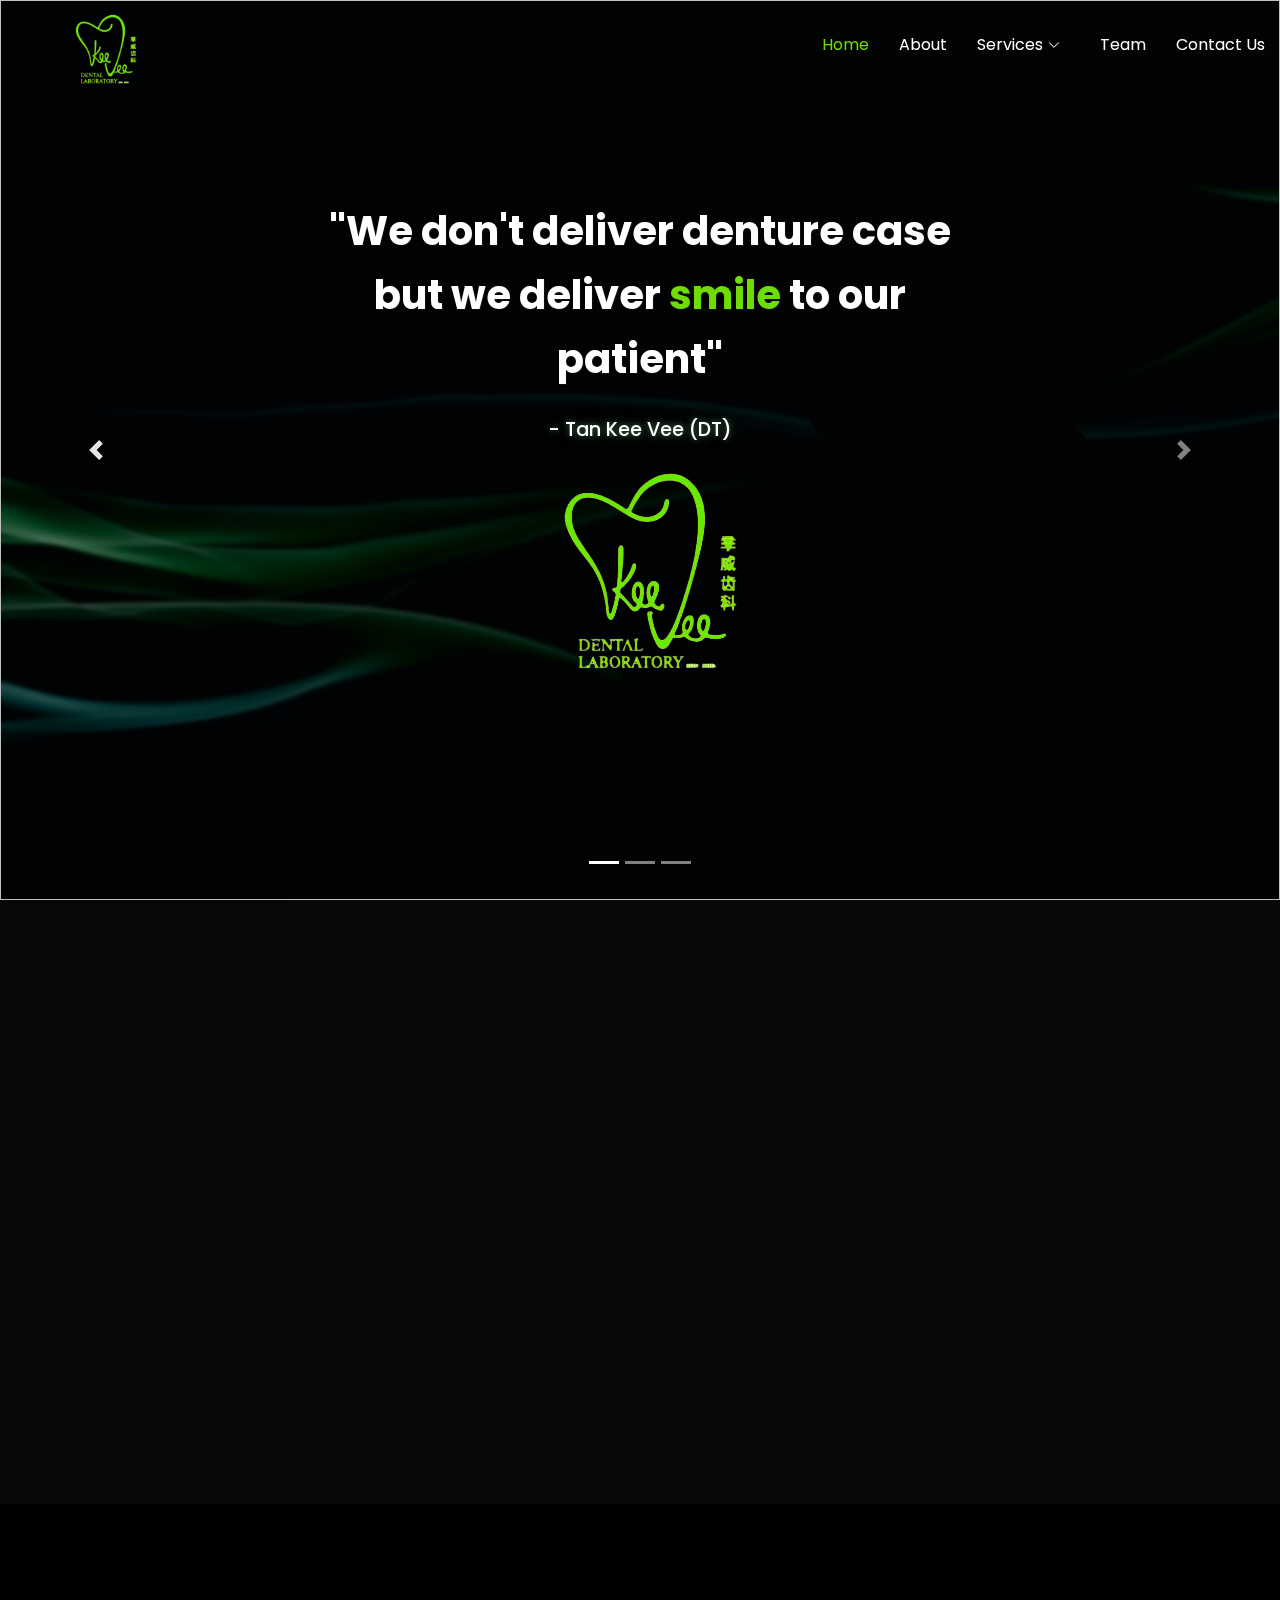
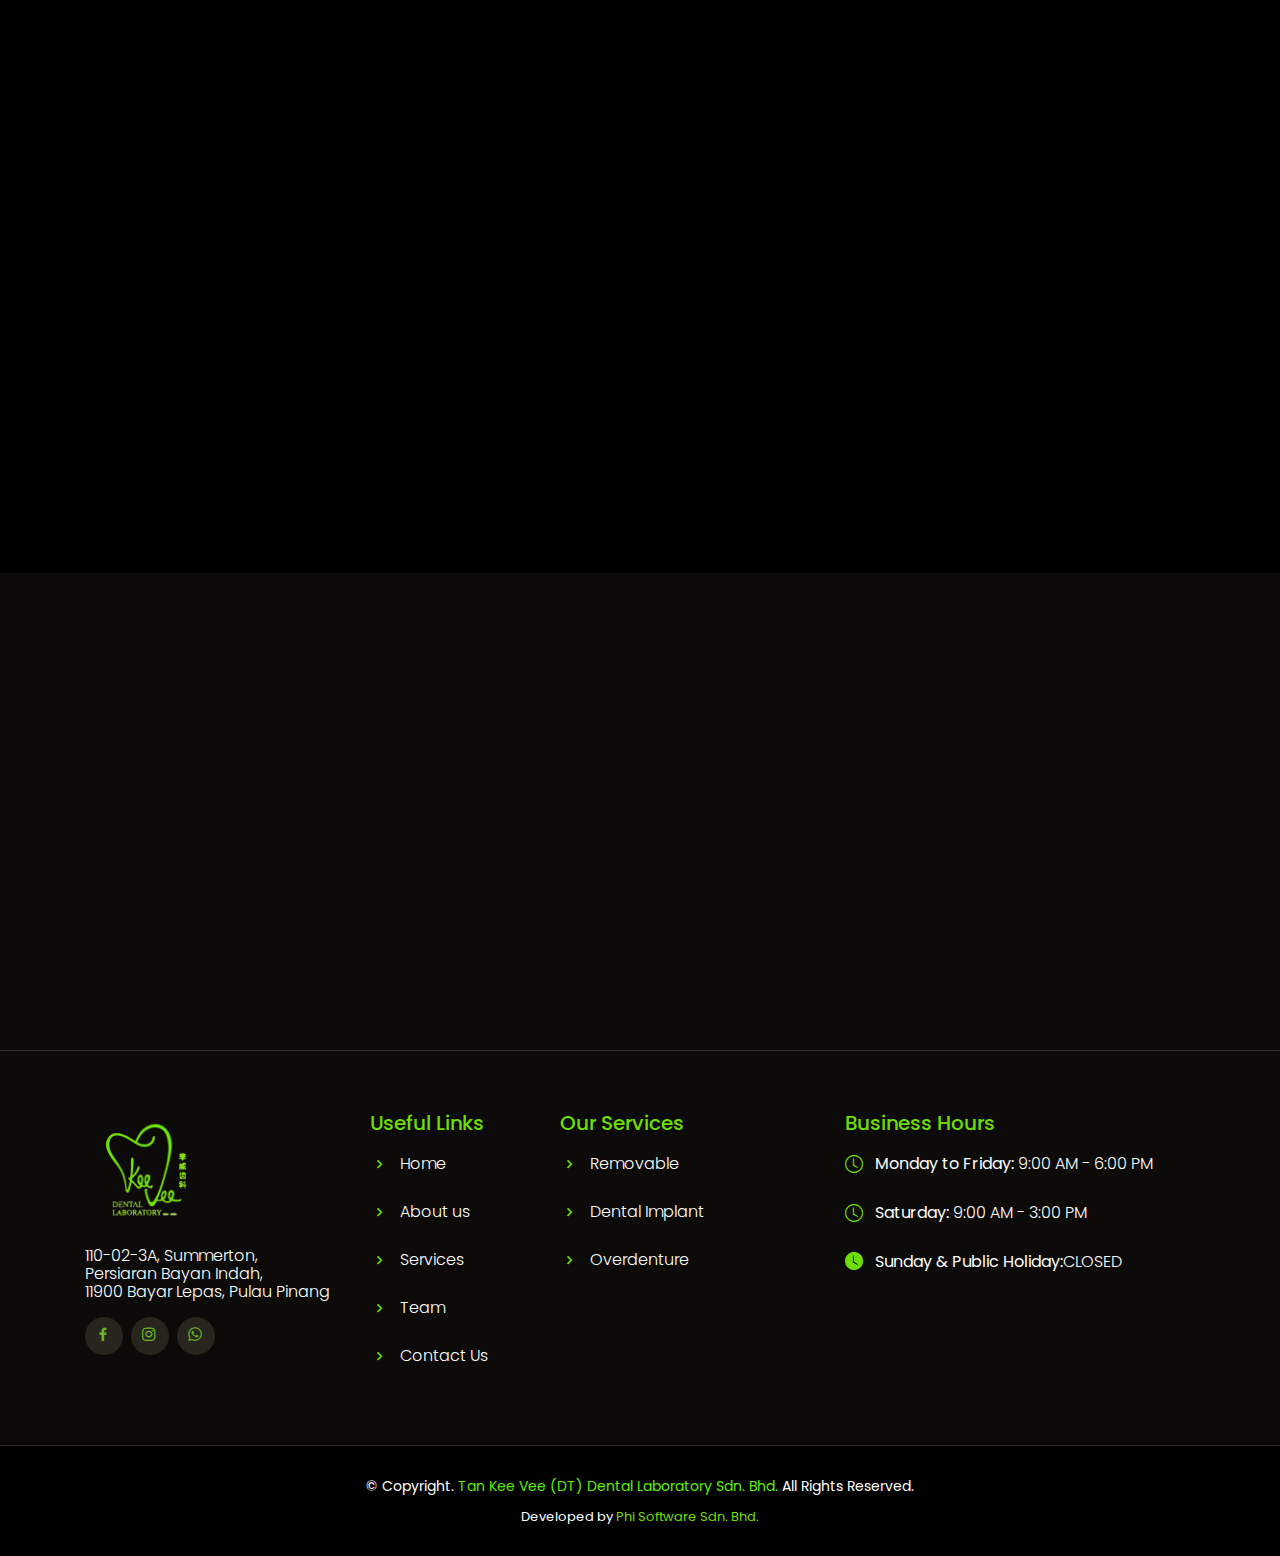
<file: index.html>
<!DOCTYPE html>
<html lang="en">

<head>
  <meta charset="utf-8">
  <meta content="width=device-width, initial-scale=1.0" name="viewport">

  <title>Kee Vee Dental Laboratory Sdn. Bhd</title>
  <meta content="" name="description">
  <meta content="" name="keywords">


  <!-- Favicons -->
  <link href="assets/img/logo_KV.png" rel="icon">

  <!-- Google Fonts -->
  <link href="https://fonts.googleapis.com/css2?family=Lato&family=Poppins:wght@200;300;400;500;700&display=swap" rel="stylesheet">

  <!-- Vendor CSS Files -->
  <link href="assets/vendor/animate.css/animate.min.css" rel="stylesheet">
  <link href="assets/vendor/aos/aos.css" rel="stylesheet">
  <link href="assets/vendor/bootstrap/css/bootstrap.min.css" rel="stylesheet">
  <link href="assets/vendor/bootstrap-icons/bootstrap-icons.css" rel="stylesheet">
  <link href="assets/vendor/boxicons/css/boxicons.min.css" rel="stylesheet">
  <link href="assets/vendor/glightbox/css/glightbox.min.css" rel="stylesheet">
  <link href="assets/vendor/swiper/swiper-bundle.min.css" rel="stylesheet">



  <link rel="stylesheet" href="https://cdn.jsdelivr.net/npm/bootstrap@4.6.2/dist/css/bootstrap.min.css">
  <script src="https://cdn.jsdelivr.net/npm/jquery@3.6.3/dist/jquery.slim.min.js"></script>
  <script src="https://cdn.jsdelivr.net/npm/popper.js@1.16.1/dist/umd/popper.min.js"></script>
  <script src="https://cdn.jsdelivr.net/npm/bootstrap@4.6.2/dist/js/bootstrap.bundle.min.js"></script>

  <style>
    /* Make the image fully responsive */
    .carousel-inner img {
      width: 100%;
      height: 100%;
    }
  </style>


  <!-- Template Main CSS File -->
  <link href="assets/css/style.css" rel="stylesheet">
</head>

<body>

  <!-- ======= Header ======= -->
  <header id="header" class="fixed-top d-flex align-items-cente">
    <div> 
      <a href="index.html" class="logo me-lg-0"><img src="assets/img/logo_KV.png" alt="" ></a>
    </div>

    <div class="container-fluid container-xl d-flex align-items-center justify-content-lg-between">
      <a href="index.html" class="logo me-auto me-lg-0"></a>
      <nav id="navbar" class="navbar order-last order-lg-0">

        <ul>
          <li><a class="nav-link scrollto active" href="index.html">Home</a></li>
          <li><a class="nav-link scrollto" href="about.html">About</a></li>
          <li class="dropdown"><a href="service.html"><span>Services</span> <i class="bi bi-chevron-down"></i></a>
            <ul>
              <li class="dropdown"><a href="removable.html"><span>Removable</span> <i class="bi bi-chevron-down"></i></a>
                <ul>
                  <li><a href="removable.html#removable">Acrylic Denture</a></li>
                  <li><a href="removable.html#removable2">Flexible Denture</a></li>
                  <li><a href="removable.html#removable5">Nightguard </a></li>
                  <li><a href="removable.html#removable3">Essix Retainer </a></li>
                  <li><a href="removable.html#removable4">Hawley Retainer </a></li>
                </ul>
              </li>
              <li><a href="overdenture.html">Overdenture</a></li> 
            </ul>
          <li><a class="nav-link scrollto" href="team.html">Team</a></li>
          <li><a class="nav-link scrollto" href="contact.html">Contact Us</a></li>
        </ul>
        <i class="bi bi-list mobile-nav-toggle"></i>

      </nav>
    </div>
  </header>


 <!-- ======= Carousel Section ======= -->
  <div id="demo" class="carousel slide" data-ride="carousel"> 
    <!-- Indicators -->
    <ul class="carousel-indicators">
      <li data-target="#demo" data-slide-to="0" class="active"></li>
      <li data-target="#demo" data-slide-to="1"></li>
      <li data-target="#demo" data-slide-to="2"></li>
    </ul> 
    
    <!-- The slideshow -->
    <div class="carousel-inner">
          <!-- carousel 1 -->
          <div class="carousel-item active">
              <img class="carousel-img">
                  <div class="carousel-caption1">
                      <h1>"We don't deliver denture case but
                        we deliver<span> smile </span> to our patient"</h1>
                        <br>
                      <h2> - Tan Kee Vee (DT)</h2>
                      <div class="logo">
                        <img src="assets/img/logo_KV.png" alt="">
                    </div>
                  </div>
          </div>
          <!-- carousel 2 -->
          <div class="carousel-item">
            <img class="carousel-img1">
            <div class="carousel-caption">
              <h1><span>Deliver</span> Superior Removable Cases</h1>
              <div class="btns">
                <a href="contact.html" class="btn-menu animated fadeInUp scrollto">Contact Us</a>
              </div>
               <p></p>
             </div>
          </div>
          <!-- carousel 3 -->
          <div class="carousel-item">
            <img class="carousel-img2">
            <div class="carousel-caption">
              <h1><span>We</span> Offer exceptional Service to Ensure Your Utmost <span>Satisfaction</span></h1>
             
              <div class="btns">
                <a href="service.html" class="btn-menu animated fadeInUp scrollto">Our Service</a>
              </div>
              <p></p>
            </div>
          </div>
      </div> 
      
    <!-- Left and right controls -->
      <a class="carousel-control-prev" href="#demo" data-slide="prev">
        <span class="carousel-control-prev-icon"></span>
      </a>
      <a class="carousel-control-next" href="#demo" data-slide="next">
        <span class="carousel-control-next-icon"></span>
      </a>
  </div> 
<!-- ======= End Carousel Section ======= -->


<!-- ======= Hero Section  =======  -->
  <section id="hero" class="d-flex align-items-center">
    <div class="container position-relative text-center text-lg-start" data-aos="zoom-in" data-aos-delay="100">
      <div class="row">

        <div class="col-lg-8">
          
          <h1><span>Tan Kee Vee (DT)</span> Dental Laboratory Sdn. Bhd. </h1>
          <br>
         <p>
          Established in 2012, Dt Tan decided to make his vision of owning a Dental Laboratory a reality.<br><br>
          Located in Penang Island in north region of Malaysia. Tan Kee Vee (DT) Dental Laboratory has become one of dental clinic prefer lab partner to deliver denture cases and is known for deliver superior removable cases. 
         </p>
          <div class="btns">
            <a href="team.html" class="btn-menu animated fadeInUp scrollto">Our Teams</a>

          </div>

        </div>

        <div class="col-lg-4 justify-content-center position-relative" data-aos="zoom-in" data-aos-delay="200">
          <img class="img-hero" src="assets/img/abt1.png" style="width:100%;">
        </div>

      </div>
    </div>
  </section><!-- End Hero -->

<!-- ======= Product and Services ======= -->
<section id="chefs" class="chefs black-bg">
  <div class="container" data-aos="fade-up">

    <div class="section-title">
      <h2>Services</h2>
      <p style="margin-bottom: 30px;">Our Product and Services</p>
    </div>

    <div class="row">

      <div class="col-lg-4 col-md-12">
        <div class="member" data-aos="zoom-in" data-aos-delay="100">
          <img src="assets/img/wetransfer_removable_2023-03-01_0400/Removable/Acrylic Denture/IMG_3625-r.png" class="img-fluid" alt="">
          <div class="member-info">
            <div class="member-info-content">
              <h4>Arcylic Denture </h4>
           </div>
            <div class="social">
              <a href="removable.html#removable"><i class="bi bi-arrow-right-circle"> One of the most practical measures used in preventive dentistry.</i></a> 
            </div>
          </div>
        </div>
      </div>

      <div class="col-lg-4 col-md-12">
        <div class="member" data-aos="zoom-in" data-aos-delay="200">
          <img src="assets/img/wetransfer_removable_2023-03-01_0400/Removable/Night Guard/IMG_7254-r.png" class="img-fluid" alt="">
          <div class="member-info">
            <div class="member-info-content">
              <h4>Nightguard</h4>
            </div>
            <div class="social">
              <a href="removable.html#removable5"><i class="bi bi-arrow-right-circle"> Shifts the jaw and teeth into proper alignment.</i></a> 

            </div>
          </div>
        </div>
      </div>

      <div class="col-lg-4 col-md-12">
        <div class="member" data-aos="zoom-in" data-aos-delay="300">
          <img src="assets/img/wetransfer_removable_2023-03-01_0400/Removable/Hawley Retainer/IMG_3620-r.png" class="img-fluid" alt="">
          <div class="member-info">
            <div class="member-info-content">
              <h4>Hawley Retainer</h4>
            </div>
            <div class="social">
              <a href="removable.html#removable4"><i class="bi bi-arrow-right-circle"> Maintain back and front teeth</i></a> 

            </div>
          </div>
        </div>
      </div>

    </div>

    <div class="btns">
      <a href="service.html" class="btn-menu animated fadeInUp scrollto">See More</a>
      
    </div>

  </div>
</section>
<!-- End -->


<!-- ======= Team Section ======= --> 
  <!-- <section id="events" class="events">
    <div class="container" data-aos="fade-up">

      <div class="section-title">
        <h2>Team</h2>
        <p>Meet the Team</p>
      </div>

      <div class="events-slider swiper" data-aos="fade-up" data-aos-delay="100">
        <div class="swiper-wrapper">

          <div class="swiper-slide">
            <div class="row event-item">
              <div class="col-lg-6">
                <h3>Tan Kee Vee (DT) </h3>
                <div class="price">
                  <p><span>Founder and Chief Denture Designer</span></p>
                </div>
                <p>
                  “We don’t deliver denture case but we deliver smile to our patient”. <br>
                  We are known to be able to handle complex and deliver complex denture case for our client. We here to be dental clinician long term lab partner to you can rely to deliver superior removable cases. 
                </p>
                <ul>
                  <li><i class="bi bi-arrow-right-square-fill"></i> More than 10 years of experience in the industry </li>
                  <li><i class="bi bi-arrow-right-square-fill"></i> Thermonsense Trainer (Malaysia) </li>
                  <li><i class="bi bi-arrow-right-square-fill"></i> Award winning Dental Technician </li>
                </ul>
        
              </div>
              <div class="col-lg-6 pt-4 pt-lg-0 content">
                 <img src="assets/img/d1.png"  class="img-fluid" alt="">
              </div>
            </div>
          </div>

          <div class="swiper-slide">
            <div class="row event-item">
              <div class="col-lg-6">
                <h3>Mr. Chris Wong</h3>
                <div class="price">
                  <p><span>Head of Operation/Business Development</span></p>
                </div>
                <p>
                  We don’t operate and run like traditional dental lab but we emphasize on deliver case with a support of a team that is highly equipped with technical skill.
                </p>
                <ul>
                  <li><i class="bi bi-arrow-right-square-fill"></i> Ex – Senior Management Consultant (Financial Institution, Telecommunication and Stock Brokerage)</li>
                  <li><i class="bi bi-arrow-right-square-fill"></i> Lean Six Sigma Certified Practitioner</li>
                  <li><i class="bi bi-arrow-right-square-fill"></i> Certified Scrum Master</li>
                </ul>
              </div>
              <div class="col-lg-6 pt-4 pt-lg-0 content">
                <img src="assets/img/b1.png" class="img-fluid" alt="">
              </div>
            </div>
          </div>

          <div class="swiper-slide">
            <div class="row event-item">
              <div class="col-lg-6">
                <h3>Ms. Alicia </h3>
                <div class="price">
                  <p><span>HR Manager </span></p>
                </div>
                <p>
                  At Tan Kee Vee(DT) Dental Laboratory, we always believe that staff is the assets to the company and with staff welfare is well taken care off. Play an important role to ensure all the staff day to day matter is well taken care off and ensure staff able to performance at optimum level by working closely with head of operation.
                </p>

              </div>
              <div class="col-lg-6 pt-4 pt-lg-0 content">
                 <img src="assets/img/d2.png" class="img-fluid" alt="">
              </div>
            </div>
          </div>
          <div class="swiper-slide">
            <div class="row event-item">
              <div class="col-lg-6">
                <h3>Mr. KS. Tan</h3>
                <div class="price">
                  <p><span>Lead/Senior Dental Technician</span></p>
                </div>
                <p>
                  Lead a team of dental technician is similar like leading a team of battalion of soldier which we need to be consistent in deliver our denture case on time without comprise on the quality 
                </p>
                <ul>
                  <li><i class="bi bi-arrow-right-square-fill"></i> More than 5 years of experience in industry </li>
                  <li><i class="bi bi-arrow-right-square-fill"></i> Lead both acrylic and flexible sub-division </li>
                </ul>

              </div>
              <div class="col-lg-6 pt-4 pt-lg-0 content">
                 <img src="assets/img/d4.png" class="img-fluid" alt="">
              </div>
            </div>
          </div>

          <div class="swiper-slide">
            <div class="row event-item">
              <div class="col-lg-6">
                <h3>Mr. Vincent </h3>
                <div class="price">
                  <p><span>Senior Dental Technician </span></p>
                </div>
                <p>
                  Asist the lead technician to make preliminary assessment on the cases received and provide technical feedback to clinician on technical inquiries. Lead the sub-division within removable department.
                </p>

              </div>
              <div class="col-lg-6 pt-4 pt-lg-0 content">
                 <img src="assets/img/d5.png" class="img-fluid" alt="">
              </div>
            </div>
          </div>

          <div class="swiper-slide">
            <div class="row event-item">
              <div class="col-lg-6">
                <h3>Ms. Mandy </h3>
                <div class="price">
                  <p><span>Dental Technician </span></p>
                </div>
                <p>
                  Support and assist the lead technician in design for try in case. Having more 10 years of experience in dental industry provide her good insight to articulate on the removable cases requirement given by clinician into her final denture design. 
                </p>

              </div>
              <div class="col-lg-6 pt-4 pt-lg-0 content">
                 <img src="assets/img/d3.png" class="img-fluid" alt="">
              </div>
            </div>
          </div>
          
          <div class="swiper-slide">
            <div class="row event-item">
              <div class="col-lg-6">
                <h3>Mr. Azro </h3>
                <div class="price">
                  <p><span>Dental Technician </span></p>
                </div>
                <p>
                  Back with more 5 years of dental technician background, able to support in delivering multiple complex with his knowledge and strong technical background. A strong team player and always go extra to deliver customer satisfaction.
                </p>

              </div>
              <div class="col-lg-6 pt-4 pt-lg-0 content">
                 <img src="assets/img/d6-n.png" class="img-fluid" alt="">
              </div>
            </div>
          </div>
          <div class="swiper-slide">
            <div class="row event-item">
              <div class="col-lg-6">
                <h3>Mr Chong </h3>
                <div class="price">
                  <p><span>Runner</span></p>
                </div>
                <p>
                  Assist the dental lab to deliver cases and collect cases from dental clinic in addition to support lab operation on ad-hoc basis. Regardless sunny or rainy day, always ready to assist on deliver cases to dental clinic.
                </p>

              </div>
              <div class="col-lg-6 pt-4 pt-lg-0 content">
                 <img src="assets/img/r1.png" class="img-fluid" alt="">
              </div>
            </div>
          </div>


        </div>
        <div class="swiper-pagination"></div>
      </div>

    </div>
  </section> -->

  
  <section>
    <div data-aos="fade-up">
      <iframe style="border:0; width: 100%; height: 350px;" src="https://www.google.com/maps/embed?pb=!1m18!1m12!1m3!1d3972.5062870769893!2d100.30685061476497!3d5.33939769612685!2m3!1f0!2f0!3f0!3m2!1i1024!2i768!4f13.1!3m3!1m2!1s0x304ac178b0024d85%3A0x6d9b237ad61c3eb1!2sKee%20Vee%20Dental%20Laboratory%20Sdn%20Bhd!5e0!3m2!1sen!2smy!4v1677567530964!5m2!1sen!2smy"  frameborder="0" allowfullscreen></iframe>
    </div>
  </section>
 

  <main id="main">
  </main>
<!-- End #main -->

 <!-- ======= Footer ======= -->
 <footer id="footer">
  <div class="footer-top">
    <div class="container">
      <div class="row">

        <div class="col-lg-3 col-md-6">
          <div class="footer-info">
            <img src="assets/img/logo_KV.png" alt="" style="width: 120px; height: 120px; margin-bottom:1rem; ">
            <p>110-02-3A, Summerton, <br>
              Persiaran Bayan Indah, <br>
              11900 Bayar Lepas, Pulau Pinang
            </p>
          </p>
            <div class="social-links mt-3">
              <a href="https://www.facebook.com/keeveedentallabpremium/" class="facebook"><i class="bx bxl-facebook"></i></a>
              <a href="https://instagram.com/keeveedentallab?igshid=NzAzN2Q1NTE=" class="instagram"><i class="bx bxl-instagram"></i></a>
              <a href="https://wa.me/60128586677?text=Hello!%20This%20is%20Kee%20Vee%20Dental%20Laboratory%20Sdn.%20Bhd." class="whatsapp"><i class="bx bxl-whatsapp"></i></a>
            </div>
          </div>
        </div>

        <div class="col-lg-2 col-md-6 footer-links">
          <h4>Useful Links</h4>
          <ul>
            <li><i class="bx bx-chevron-right"></i> <a href="index.html">Home</a></li>
            <li><i class="bx bx-chevron-right"></i> <a href="about.html">About us</a></li>
            <li><i class="bx bx-chevron-right"></i> <a href="service.html">Services</a></li>
            <li><i class="bx bx-chevron-right"></i> <a href="team.html">Team</a></li>
            <li><i class="bx bx-chevron-right"></i> <a href="contact.html">Contact Us</a></li>
      </ul>
        </div>

        <div class="col-lg-3 col-md-6 footer-links">
          <h4>Our Services</h4>
          <ul>
            <li><i class="bx bx-chevron-right"></i> <a href="#">Removable</a></li>
            <li><i class="bx bx-chevron-right"></i> <a href="dental_implant.html">Dental Implant</a></li>
            <li><i class="bx bx-chevron-right"></i> <a href="overdenture.html">Overdenture</a></li>
          </ul>
        </div>

        <div class="col-lg-4 col-md-6 footer-links">
          <h4>Business Hours</h4>
          <ul>
            <li>
              <i class="bi bi-clock"></i>
              <a><strong>Monday to Friday:</strong> 9:00 AM - 6:00 PM</a>
            </li>
            <li>
              <i class="bi bi-clock"></i>
              <a><strong>Saturday:</strong> 9:00 AM - 3:00 PM</a>
            </li>
            <li>
              <i class="bi bi-clock-fill"></i>
              <a><strong>Sunday &amp; Public Holiday:</strong>CLOSED</a>
            </li>
          </ul>
                  </div>

      </div>
    </div>
  </div>

  <div class="container">
    <div class="copyright">
      &copy; Copyright. <span class="primary-color">Tan Kee Vee (DT) Dental Laboratory Sdn. Bhd.</span> All Rights Reserved.
    </div>
    <div class="credits">
      Developed by <a href="https://phisoft.my/">Phi Software Sdn. Bhd.</a>
    </div>
  </div>
</footer>
<!-- End Footer -->

  <div id="preloader"></div>
  <a href="#" class="back-to-top d-flex align-items-center justify-content-center"><i class="bi bi-arrow-up-short"></i></a>



  <!-- Vendor JS Files -->
  <script src="assets/vendor/aos/aos.js"></script>
  <script src="assets/vendor/bootstrap/js/bootstrap.bundle.min.js"></script>
  <script src="assets/vendor/glightbox/js/glightbox.min.js"></script>
  <script src="assets/vendor/isotope-layout/isotope.pkgd.min.js"></script>
  <script src="assets/vendor/swiper/swiper-bundle.min.js"></script>
  <script src="assets/vendor/php-email-form/validate.js"></script>
 


  <!-- Template Main JS File -->
  <script src="assets/js/main.js"></script>

</body>

</html>
</file>
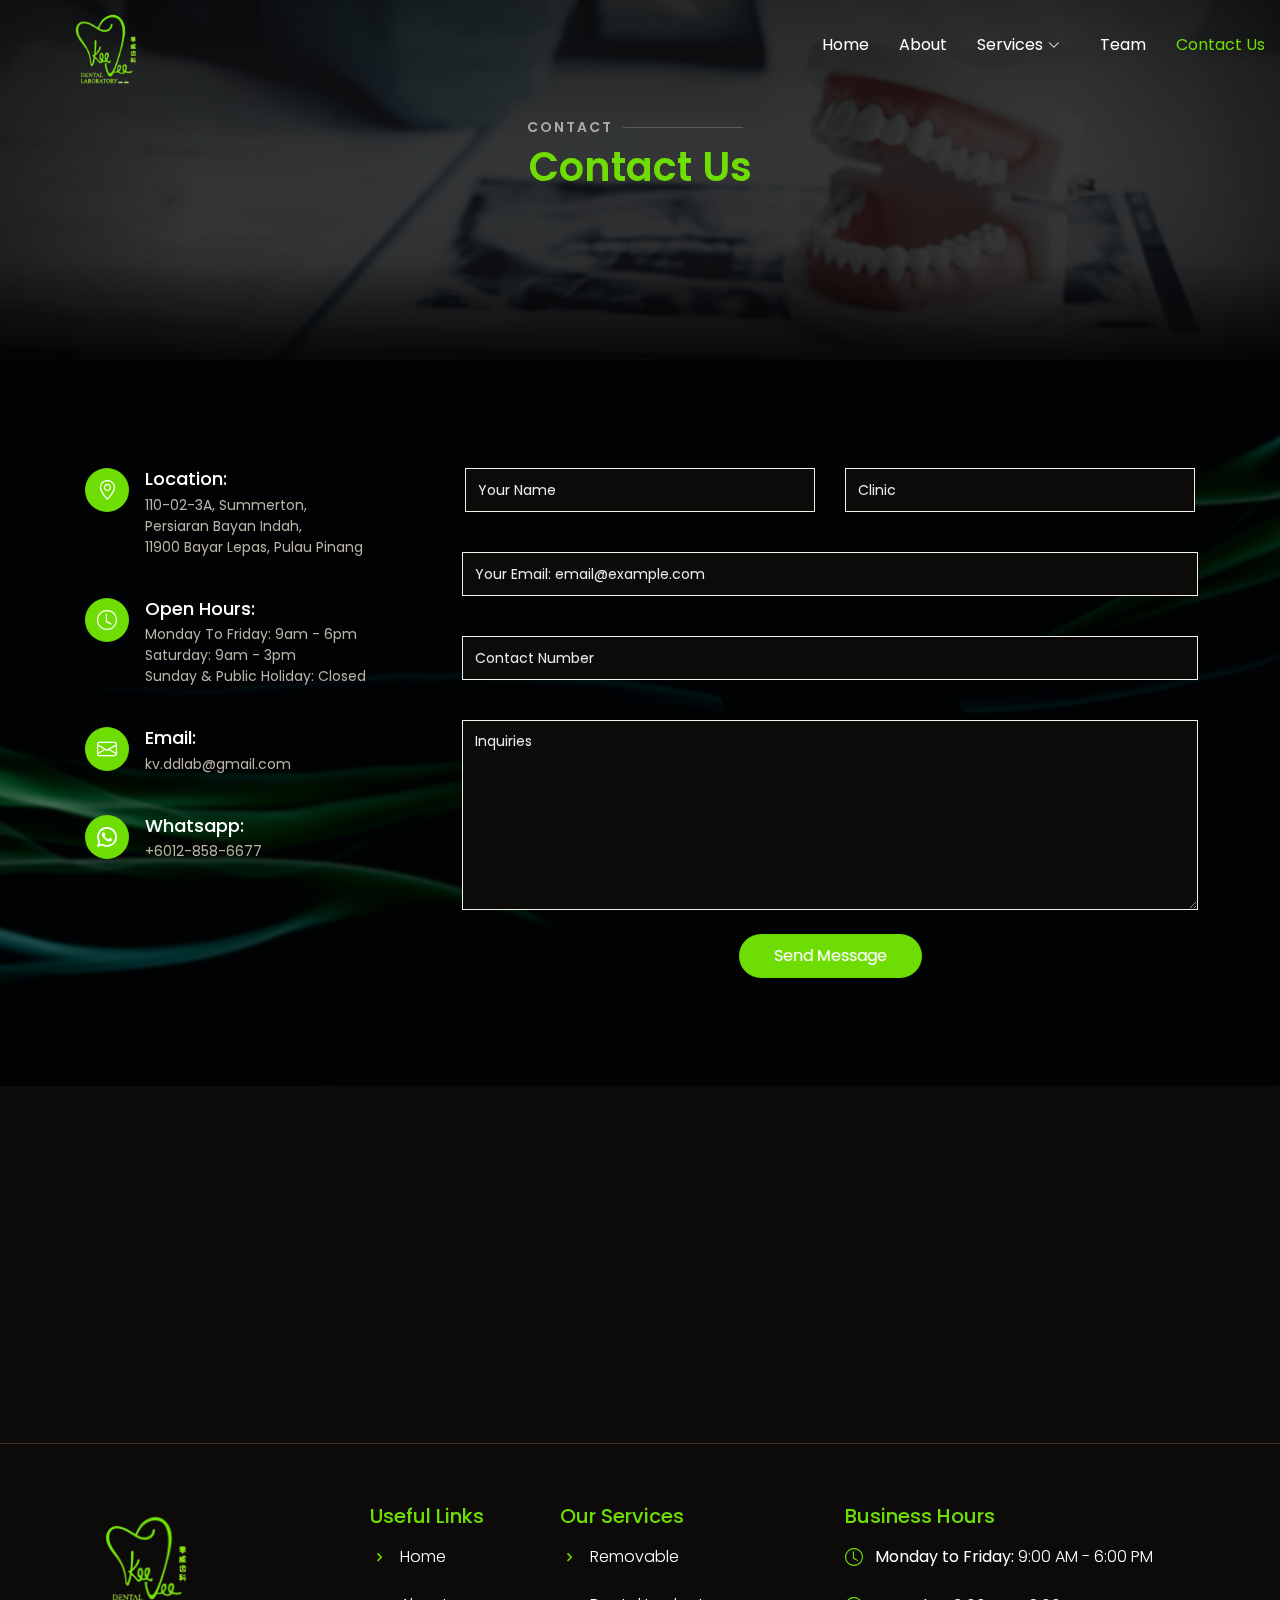
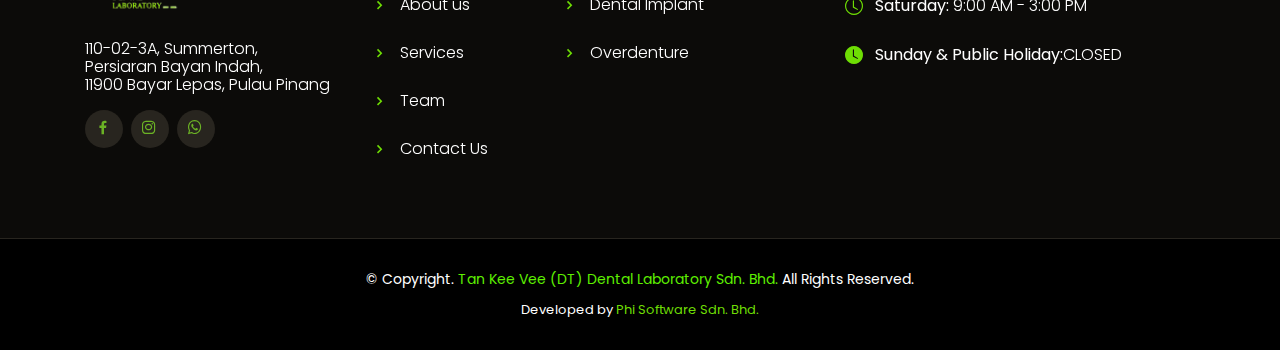
<file: contact.html>
<!DOCTYPE html>
<html lang="en">

<head>
  <meta charset="utf-8">
  <meta content="width=device-width, initial-scale=1.0" name="viewport">

  <title>Kee Vee Dental Laboratory Sdn. Bhd</title>
  <meta content="" name="description">
  <meta content="" name="keywords">


  <!-- Favicons -->
  <link href="assets/img/logo_KV.png" rel="icon">

  <!-- Google Fonts -->
  <link href="https://fonts.googleapis.com/css2?family=Lato&family=Poppins:wght@300;400;500;700&display=swap" rel="stylesheet"> 
  
  <!-- Vendor CSS Files -->
  <link href="assets/vendor/animate.css/animate.min.css" rel="stylesheet">
  <link href="assets/vendor/aos/aos.css" rel="stylesheet">
  <link href="assets/vendor/bootstrap/css/bootstrap.min.css" rel="stylesheet">
  <link href="assets/vendor/bootstrap-icons/bootstrap-icons.css" rel="stylesheet">
  <link href="assets/vendor/boxicons/css/boxicons.min.css" rel="stylesheet">
  <link href="assets/vendor/glightbox/css/glightbox.min.css" rel="stylesheet">
  <link href="assets/vendor/swiper/swiper-bundle.min.css" rel="stylesheet">


  <link rel="stylesheet" href="https://cdn.jsdelivr.net/npm/bootstrap@4.6.2/dist/css/bootstrap.min.css">
  <script src="https://cdn.jsdelivr.net/npm/jquery@3.6.3/dist/jquery.slim.min.js"></script>
  <script src="https://cdn.jsdelivr.net/npm/popper.js@1.16.1/dist/umd/popper.min.js"></script>
  <script src="https://cdn.jsdelivr.net/npm/bootstrap@4.6.2/dist/js/bootstrap.bundle.min.js"></script>

    <!-- Template Main CSS File -->
    <link href="assets/css/style.css" rel="stylesheet">


    <style>
     
    </style>
  
</head>


<body>
<!-- ======= Header ======= -->
<header id="header" class="fixed-top d-flex align-items-cente">
    <div> 
      <a href="index.html" class="logo me-lg-0"><img src="assets/img/logo_KV.png" alt="" ></a>
    </div>

    <div class="container-fluid container-xl d-flex align-items-center justify-content-lg-between">

      <!-- <h1 class="logo me-auto me-lg-0"><a href="index.html">Kee Vee Dental Sdn Bhd</a></h1> -->
      <!-- Uncomment below if you prefer to use an image logo -->
      <!-- <a href="index.html" class="logo me-auto me-lg-0"><img src="assets/img/logo_KV.png" alt="" ></a> -->
      <a href="index.html" class="logo me-auto me-lg-0"></a>
      <nav id="navbar" class="navbar order-last order-lg-0">
        <ul>
          <li><a class="nav-link scrollto " href="index.html">Home</a></li>
          <li><a class="nav-link scrollto " href="about.html">About</a></li>
          <li class="dropdown"><a href="service.html"><span>Services</span> <i class="bi bi-chevron-down"></i></a>
            <ul>
              <li class="dropdown"><a href="#"><span>Removable</span> <i class="bi bi-chevron-right"></i></a>
                <ul>
                  <li><a href="removable.html">Acrylic Denture</a></li>
                  <li><a href="removable.html">Flexible Denture</a></li>
                  <li><a href="removable.html">Nightguard </a></li>
                  <li><a href="removable.html">Essix Retainer </a></li>
                  <li><a href="removable.html">Hawley Retainer </a></li>
                </ul>
              </li>
              <li><a href="overdenture.html">Overdenture</a></li> 
            </ul>
          <li><a class="nav-link scrollto" href="team.html">Team</a></li>
          <li><a class="nav-link scrollto active" href="contact.html">Contact Us</a></li>
        </ul>
        <i class="bi bi-list mobile-nav-toggle"></i>
      </nav><!-- .navbar -->
    </div>
  </header><!-- End Header -->

<section id="team" class="team">
  <div class="container-fluid" data-aos="fade-up">
      <div class="section-title">
        <h2>Contact</h2>
        <p>Contact Us</p>
      </div>
  </div>
</section>

<section id="contact" class="contact">
  <div class="container" data-aos="fade-up">

    <div class="row mt-5">

      <div class="col-lg-4">
        <div class="info">

          <div class="address">
            <i class="bi bi-geo-alt"></i>
            <h4>Location:</h4>
            <p>110-02-3A, Summerton, <br>
              Persiaran Bayan Indah, <br>
              11900 Bayar Lepas, Pulau Pinang</p>
          </div>
          
          <div class="open-hours">
            <i class="bi bi-clock"></i>
            <h4>Open Hours:</h4>
            <p>
              Monday To Friday: 9am - 6pm<br>
              Saturday: 9am - 3pm<br>
              Sunday & Public Holiday: Closed 
            </p>
          </div>

          <div class="email">
            <i class="bi bi-envelope"></i>
            <h4>Email:</h4>
            <p><a href="https://mail.google.com/mail/?view=cm&fs=1&to=kv.ddlab@gmail.com&su=Subject&body=Body" target="_blank" class="email-link">kv.ddlab@gmail.com</a></p>
          </div>

          <div class="phone">
            <i class="bi bi-whatsapp"></i>
            <h4>Whatsapp:</h4>
            <p><a href="https://wa.me/60128586677?text=Hello%20Kee%20Vee%20Dental%20Laboratory%20Sdn.%20Bhd.%20!"  target="_blank" class="email-link">+6012-858-6677</a></p>
          </div>
         

        </div>

      </div>

      <div class="col-lg-8 mt-5 mt-lg-0">
        <body onload="clearForm()"></body>
        <form action="mailto:kv.ddlab@gmail.com?subject=Inquiries%20Kee%20Vee%20Dental%20Website" class="php-email-form" method="POST" enctype="text/plain" target="_blank" id="contact-form" onsubmit="resetForm()">
          <div class="row">
                <div class="col-md-6 form-group">
                  <input type="text" class="form-control" name="Name" id="name" placeholder="Your Name" required>
                </div>
                <div class="col-md-6 form-group mt-3 mt-md-0">
                  <input type="text" class="form-control" name="Clinic" id="clinic" placeholder="Clinic" required/>
                </div>
                <div class="form-group mt-3">
                  <input type="email" class="form-control" name="Email" id="email" placeholder="Your Email: email@example.com" required>
                </div>
              <div class="form-group mt-3">
                <input type="text" class="form-control" name="Phone" id="phone" placeholder="Contact Number" required>
              </div>
              <div class="form-group mt-3" >
                <textarea class="form-control" name="Inquiries" rows="8" placeholder="Inquiries" required></textarea>
              </div>
            <div class="text-center"><button type="submit">Send Message</button></div>
          </div>
        </form>

        <!-- <form action="contact.php" method="POST" enctype="multipart/form-data" id="contact-form" onsubmit="resetForm()">
          <div class="row">
            <div class="col-md-6 form-group">
              <input type="text" class="form-control" name="Name" id="name" placeholder="Your Name" required>
            </div>
            <div class="col-md-6 form-group mt-3 mt-md-0">
              <input type="text" class="form-control" name="Clinic" id="clinic" placeholder="Clinic" required/>
            </div>
            <div class="form-group mt-3">
              <input type="email" class="form-control" name="Email" id="email" placeholder="Your Email: email@example.com" required>
            </div>
            <div class="form-group mt-3">
              <input type="text" class="form-control" name="Phone" id="phone" placeholder="Contact Number" required>
            </div>
            <div class="form-group mt-3">
              <textarea class="form-control" name="Inquiries" rows="8" placeholder="Inquiries" required></textarea>
            </div>
            <div class="text-center">
              <button type="submit">Send Message</button>
            </div>
          </div>
        </form> -->
        
        
      </div>

    </div>

  </div>
  <br></br>
</section><!-- End Contact Section -->

<div data-aos="fade-up">
  <iframe style="border:0; width: 100%; height: 350px;" src="https://www.google.com/maps/embed?pb=!1m18!1m12!1m3!1d3972.5062870769893!2d100.30685061476497!3d5.33939769612685!2m3!1f0!2f0!3f0!3m2!1i1024!2i768!4f13.1!3m3!1m2!1s0x304ac178b0024d85%3A0x6d9b237ad61c3eb1!2sKee%20Vee%20Dental%20Laboratory%20Sdn%20Bhd!5e0!3m2!1sen!2smy!4v1677567530964!5m2!1sen!2smy"  frameborder="0" allowfullscreen></iframe>
</div>

<!-- ======= Footer ======= -->
<footer id="footer">
  <div class="footer-top">
    <div class="container">
      <div class="row">

        <div class="col-lg-3 col-md-6">
          <div class="footer-info">
            <img src="assets/img/logo_KV.png" alt="" style="width: 120px; height: 120px; margin-bottom:1rem; ">
            <p>110-02-3A, Summerton, <br>
              Persiaran Bayan Indah, <br>
              11900 Bayar Lepas, Pulau Pinang
            </p>
          </p>
            <div class="social-links mt-3">
              <a href="https://www.facebook.com/keeveedentallabpremium/" class="facebook"><i class="bx bxl-facebook"></i></a>
              <a href="https://instagram.com/keeveedentallab?igshid=NzAzN2Q1NTE=" class="instagram"><i class="bx bxl-instagram"></i></a>
              <a href="https://wa.me/60128586677?text=Hello!%20This%20is%20Kee%20Vee%20Dental%20Laboratory%20Sdn.%20Bhd." class="whatsapp"><i class="bx bxl-whatsapp"></i></a>
            </div>
          </div>
        </div>

        <div class="col-lg-2 col-md-6 footer-links">
          <h4>Useful Links</h4>
          <ul>
            <li><i class="bx bx-chevron-right"></i> <a href="index.html">Home</a></li>
            <li><i class="bx bx-chevron-right"></i> <a href="about.html">About us</a></li>
            <li><i class="bx bx-chevron-right"></i> <a href="service.html">Services</a></li>
            <li><i class="bx bx-chevron-right"></i> <a href="team.html">Team</a></li>
            <li><i class="bx bx-chevron-right"></i> <a href="contact.html">Contact Us</a></li>
      </ul>
        </div>

        <div class="col-lg-3 col-md-6 footer-links">
          <h4>Our Services</h4>
          <ul>
            <li><i class="bx bx-chevron-right"></i> <a href="#">Removable</a></li>
            <li><i class="bx bx-chevron-right"></i> <a href="dental_implant.html">Dental Implant</a></li>
            <li><i class="bx bx-chevron-right"></i> <a href="overdenture.html">Overdenture</a></li>
          </ul>
        </div>

        <div class="col-lg-4 col-md-6 footer-links">
          <h4>Business Hours</h4>
          <ul>
            <li>
              <i class="bi bi-clock"></i>
              <a><strong>Monday to Friday:</strong> 9:00 AM - 6:00 PM</a>
            </li>
            <li>
              <i class="bi bi-clock"></i>
              <a><strong>Saturday:</strong> 9:00 AM - 3:00 PM</a>
            </li>
            <li>
              <i class="bi bi-clock-fill"></i>
              <a><strong>Sunday &amp; Public Holiday:</strong>CLOSED</a>
            </li>
          </ul>
                  </div>

      </div>
    </div>
  </div>

  <div class="container">
    <div class="copyright">
      &copy; Copyright. <span class="primary-color">Tan Kee Vee (DT) Dental Laboratory Sdn. Bhd.</span> All Rights Reserved.
    </div>
    <div class="credits">
      Developed by <a href="https://phisoft.my/">Phi Software Sdn. Bhd.</a>
    </div>
  </div>
</footer>
<!-- End Footer -->

  <div id="preloader"></div>
  <a href="#" class="back-to-top d-flex align-items-center justify-content-center"><i class="bi bi-arrow-up-short"></i></a>

  <script>
      function clearForm() {
    document.getElementById("contact-form").reset();
    }
  </script>
  
  <script async defer crossorigin="anonymous" src="https://connect.facebook.net/en_GB/sdk.js#xfbml=1&version=v16.0" nonce="qhIpkTTN"></script>
  <!-- Vendor JS Files -->
  <script src="assets/vendor/aos/aos.js"></script>
  <script src="assets/vendor/bootstrap/js/bootstrap.bundle.min.js"></script>
  <script src="assets/vendor/glightbox/js/glightbox.min.js"></script>
  <script src="assets/vendor/isotope-layout/isotope.pkgd.min.js"></script>
  <script src="assets/vendor/swiper/swiper-bundle.min.js"></script>
  <!-- <script src="assets/vendor/php-email-form/validate.js"></script> -->


  <!-- Template Main JS File -->
  <script src="assets/js/main.js"></script>

  <!-- sendEmail() JS File -->
  <!-- <script src="assets/js/form.js"></script> -->


</body>

</html>
</file>
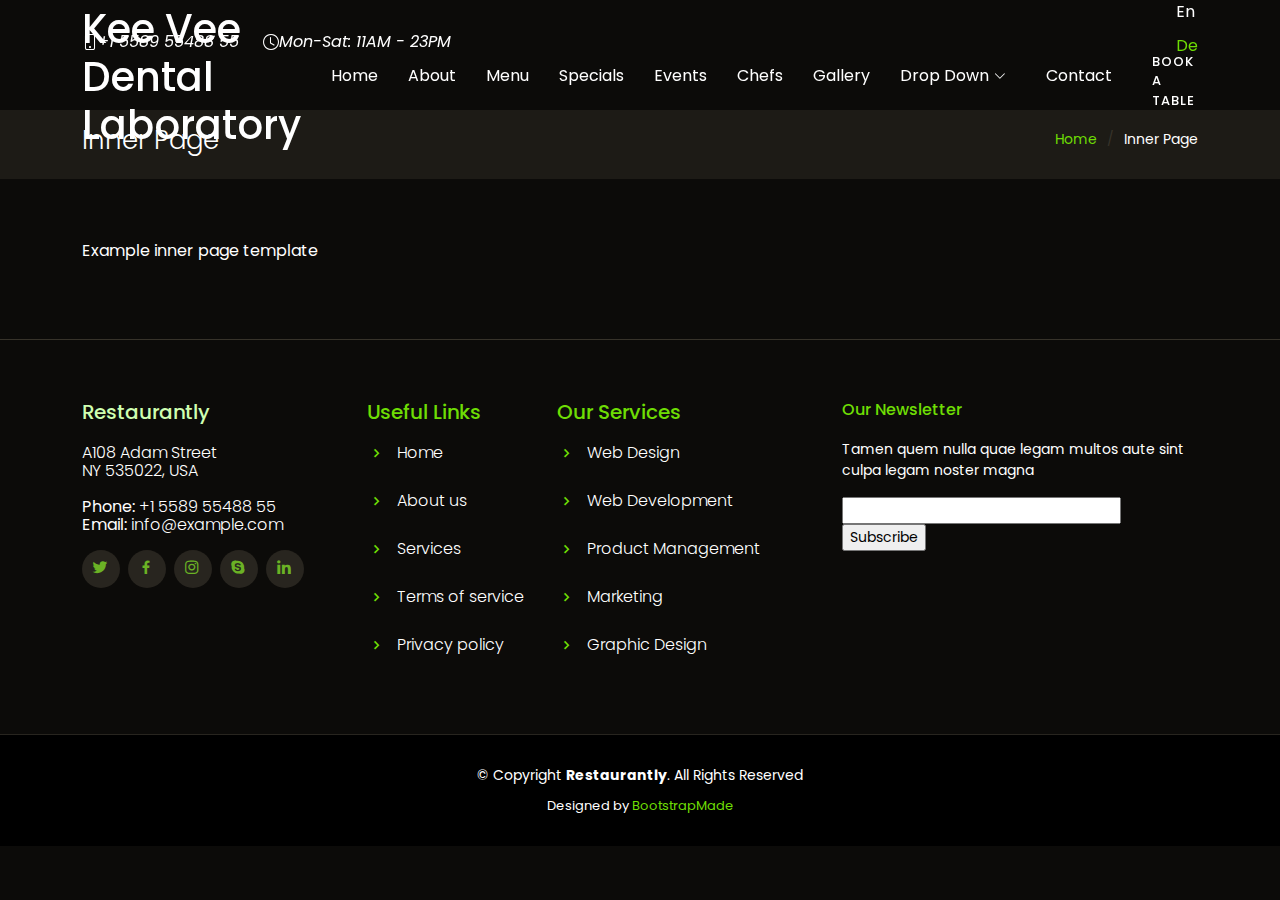
<file: inner-page.html>
<!DOCTYPE html>
<html lang="en">

<head>
  <meta charset="utf-8">
  <meta content="width=device-width, initial-scale=1.0" name="viewport">

  <title>Restaurantly Bootstrap Template - Inner Page</title>
  <meta content="" name="description">
  <meta content="" name="keywords">

  <!-- Favicons -->
  <link href="assets/img/favicon.png" rel="icon">
  <link href="assets/img/apple-touch-icon.png" rel="apple-touch-icon">

  <!-- Google Fonts -->
  <link href="https://fonts.googleapis.com/css?family=Open+Sans:300,300i,400,400i,600,600i,700,700i|Playfair+Display:ital,wght@0,400;0,500;0,600;0,700;1,400;1,500;1,600;1,700|Poppins:300,300i,400,400i,500,500i,600,600i,700,700i" rel="stylesheet">

  <!-- Vendor CSS Files -->
  <link href="assets/vendor/animate.css/animate.min.css" rel="stylesheet">
  <link href="assets/vendor/aos/aos.css" rel="stylesheet">
  <link href="assets/vendor/bootstrap/css/bootstrap.min.css" rel="stylesheet">
  <link href="assets/vendor/bootstrap-icons/bootstrap-icons.css" rel="stylesheet">
  <link href="assets/vendor/boxicons/css/boxicons.min.css" rel="stylesheet">
  <link href="assets/vendor/glightbox/css/glightbox.min.css" rel="stylesheet">
  <link href="assets/vendor/swiper/swiper-bundle.min.css" rel="stylesheet">

  <!-- Template Main CSS File -->
  <link href="assets/css/style.css" rel="stylesheet">

  <!-- =======================================================
  * Template Name: Restaurantly - v3.10.0
  * Template URL: https://bootstrapmade.com/restaurantly-restaurant-template/
  * Author: BootstrapMade.com
  * License: https://bootstrapmade.com/license/
  ======================================================== -->
</head>

<body>

  <!-- ======= Top Bar ======= -->
  <div id="topbar" class="d-flex align-items-center fixed-top">
    <div class="container d-flex justify-content-center justify-content-md-between">

      <div class="contact-info d-flex align-items-center">
        <i class="bi bi-phone d-flex align-items-center"><span>+1 5589 55488 55</span></i>
        <i class="bi bi-clock d-flex align-items-center ms-4"><span> Mon-Sat: 11AM - 23PM</span></i>
      </div>

      <div class="languages d-none d-md-flex align-items-center">
        <ul>
          <li>En</li>
          <li><a href="#">De</a></li>
        </ul>
      </div>
    </div>
  </div>

  <!-- ======= Header ======= -->
  <header id="header" class="fixed-top d-flex align-items-cente">
    <div class="container-fluid container-xl d-flex align-items-center justify-content-lg-between">

      <h1 class="logo me-auto me-lg-0"><a href="index.html">Kee Vee Dental Laboratory</a></h1>
      <!-- Uncomment below if you prefer to use an image logo -->
      <!-- <a href="index.html" class="logo me-auto me-lg-0"><img src="assets/img/logo.png" alt="" class="img-fluid"></a>-->

      <nav id="navbar" class="navbar order-last order-lg-0">
        <ul>
          <li><a class="nav-link scrollto " href="#hero">Home</a></li>
          <li><a class="nav-link scrollto" href="#about">About</a></li>
          <li><a class="nav-link scrollto" href="#menu">Menu</a></li>
          <li><a class="nav-link scrollto" href="#specials">Specials</a></li>
          <li><a class="nav-link scrollto" href="#events">Events</a></li>
          <li><a class="nav-link scrollto" href="#chefs">Chefs</a></li>
          <li><a class="nav-link scrollto" href="#gallery">Gallery</a></li>

          <li class="dropdown"><a href="#"><span>Drop Down</span> <i class="bi bi-chevron-down"></i></a>
            <ul>
              <li><a href="#">Drop Down 1</a></li>
              <li class="dropdown"><a href="#"><span>Deep Drop Down</span> <i class="bi bi-chevron-right"></i></a>
                <ul>
                  <li><a href="#">Deep Drop Down 1</a></li>
                  <li><a href="#">Deep Drop Down 2</a></li>
                  <li><a href="#">Deep Drop Down 3</a></li>
                  <li><a href="#">Deep Drop Down 4</a></li>
                  <li><a href="#">Deep Drop Down 5</a></li>
                </ul>
              </li>
              <li><a href="#">Drop Down 2</a></li>
              <li><a href="#">Drop Down 3</a></li>
              <li><a href="#">Drop Down 4</a></li>
            </ul>
          </li>

          <li><a class="nav-link scrollto" href="#contact">Contact</a></li>
        </ul>
        <i class="bi bi-list mobile-nav-toggle"></i>
      </nav><!-- .navbar -->
      <a href="#book-a-table" class="book-a-table-btn scrollto d-none d-lg-flex">Book a table</a>

    </div>
  </header><!-- End Header -->

  <main id="main">
    <section class="breadcrumbs">
      <div class="container">

        <div class="d-flex justify-content-between align-items-center">
          <h2>Inner Page</h2>
          <ol>
            <li><a href="index.html">Home</a></li>
            <li>Inner Page</li>
          </ol>
        </div>

      </div>
    </section>

    <section class="inner-page">
      <div class="container">
        <p>
          Example inner page template
        </p>
      </div>
    </section>

  </main><!-- End #main -->

  <!-- ======= Footer ======= -->
  <footer id="footer">
    <div class="footer-top">
      <div class="container">
        <div class="row">

          <div class="col-lg-3 col-md-6">
            <div class="footer-info">
              <h3>Restaurantly</h3>
              <p>
                A108 Adam Street <br>
                NY 535022, USA<br><br>
                <strong>Phone:</strong> +1 5589 55488 55<br>
                <strong>Email:</strong> info@example.com<br>
              </p>
              <div class="social-links mt-3">
                <a href="#" class="twitter"><i class="bx bxl-twitter"></i></a>
                <a href="#" class="facebook"><i class="bx bxl-facebook"></i></a>
                <a href="#" class="instagram"><i class="bx bxl-instagram"></i></a>
                <a href="#" class="google-plus"><i class="bx bxl-skype"></i></a>
                <a href="#" class="linkedin"><i class="bx bxl-linkedin"></i></a>
              </div>
            </div>
          </div>

          <div class="col-lg-2 col-md-6 footer-links">
            <h4>Useful Links</h4>
            <ul>
              <li><i class="bx bx-chevron-right"></i> <a href="#">Home</a></li>
              <li><i class="bx bx-chevron-right"></i> <a href="#">About us</a></li>
              <li><i class="bx bx-chevron-right"></i> <a href="#">Services</a></li>
              <li><i class="bx bx-chevron-right"></i> <a href="#">Terms of service</a></li>
              <li><i class="bx bx-chevron-right"></i> <a href="#">Privacy policy</a></li>
            </ul>
          </div>

          <div class="col-lg-3 col-md-6 footer-links">
            <h4>Our Services</h4>
            <ul>
              <li><i class="bx bx-chevron-right"></i> <a href="#">Web Design</a></li>
              <li><i class="bx bx-chevron-right"></i> <a href="#">Web Development</a></li>
              <li><i class="bx bx-chevron-right"></i> <a href="#">Product Management</a></li>
              <li><i class="bx bx-chevron-right"></i> <a href="#">Marketing</a></li>
              <li><i class="bx bx-chevron-right"></i> <a href="#">Graphic Design</a></li>
            </ul>
          </div>

          <div class="col-lg-4 col-md-6 footer-newsletter">
            <h4>Our Newsletter</h4>
            <p>Tamen quem nulla quae legam multos aute sint culpa legam noster magna</p>
            <form action="" method="post">
              <input type="email" name="email"><input type="submit" value="Subscribe">
            </form>

          </div>

        </div>
      </div>
    </div>

    <div class="container">
      <div class="copyright">
        &copy; Copyright <strong><span>Restaurantly</span></strong>. All Rights Reserved
      </div>
      <div class="credits">
        <!-- All the links in the footer should remain intact. -->
        <!-- You can delete the links only if you purchased the pro version. -->
        <!-- Licensing information: https://bootstrapmade.com/license/ -->
        <!-- Purchase the pro version with working PHP/AJAX contact form: https://bootstrapmade.com/restaurantly-restaurant-template/ -->
        Designed by <a href="https://bootstrapmade.com/">BootstrapMade</a>
      </div>
    </div>
  </footer><!-- End Footer -->

  <div id="preloader"></div>
  <a href="#" class="back-to-top d-flex align-items-center justify-content-center"><i class="bi bi-arrow-up-short"></i></a>

  <!-- Vendor JS Files -->
  <script src="assets/vendor/aos/aos.js"></script>
  <script src="assets/vendor/bootstrap/js/bootstrap.bundle.min.js"></script>
  <script src="assets/vendor/glightbox/js/glightbox.min.js"></script>
  <script src="assets/vendor/isotope-layout/isotope.pkgd.min.js"></script>
  <script src="assets/vendor/swiper/swiper-bundle.min.js"></script>
  <script src="assets/vendor/php-email-form/validate.js"></script>

  <!-- Template Main JS File -->
  <script src="assets/js/main.js"></script>

</body>

</html>
</file>
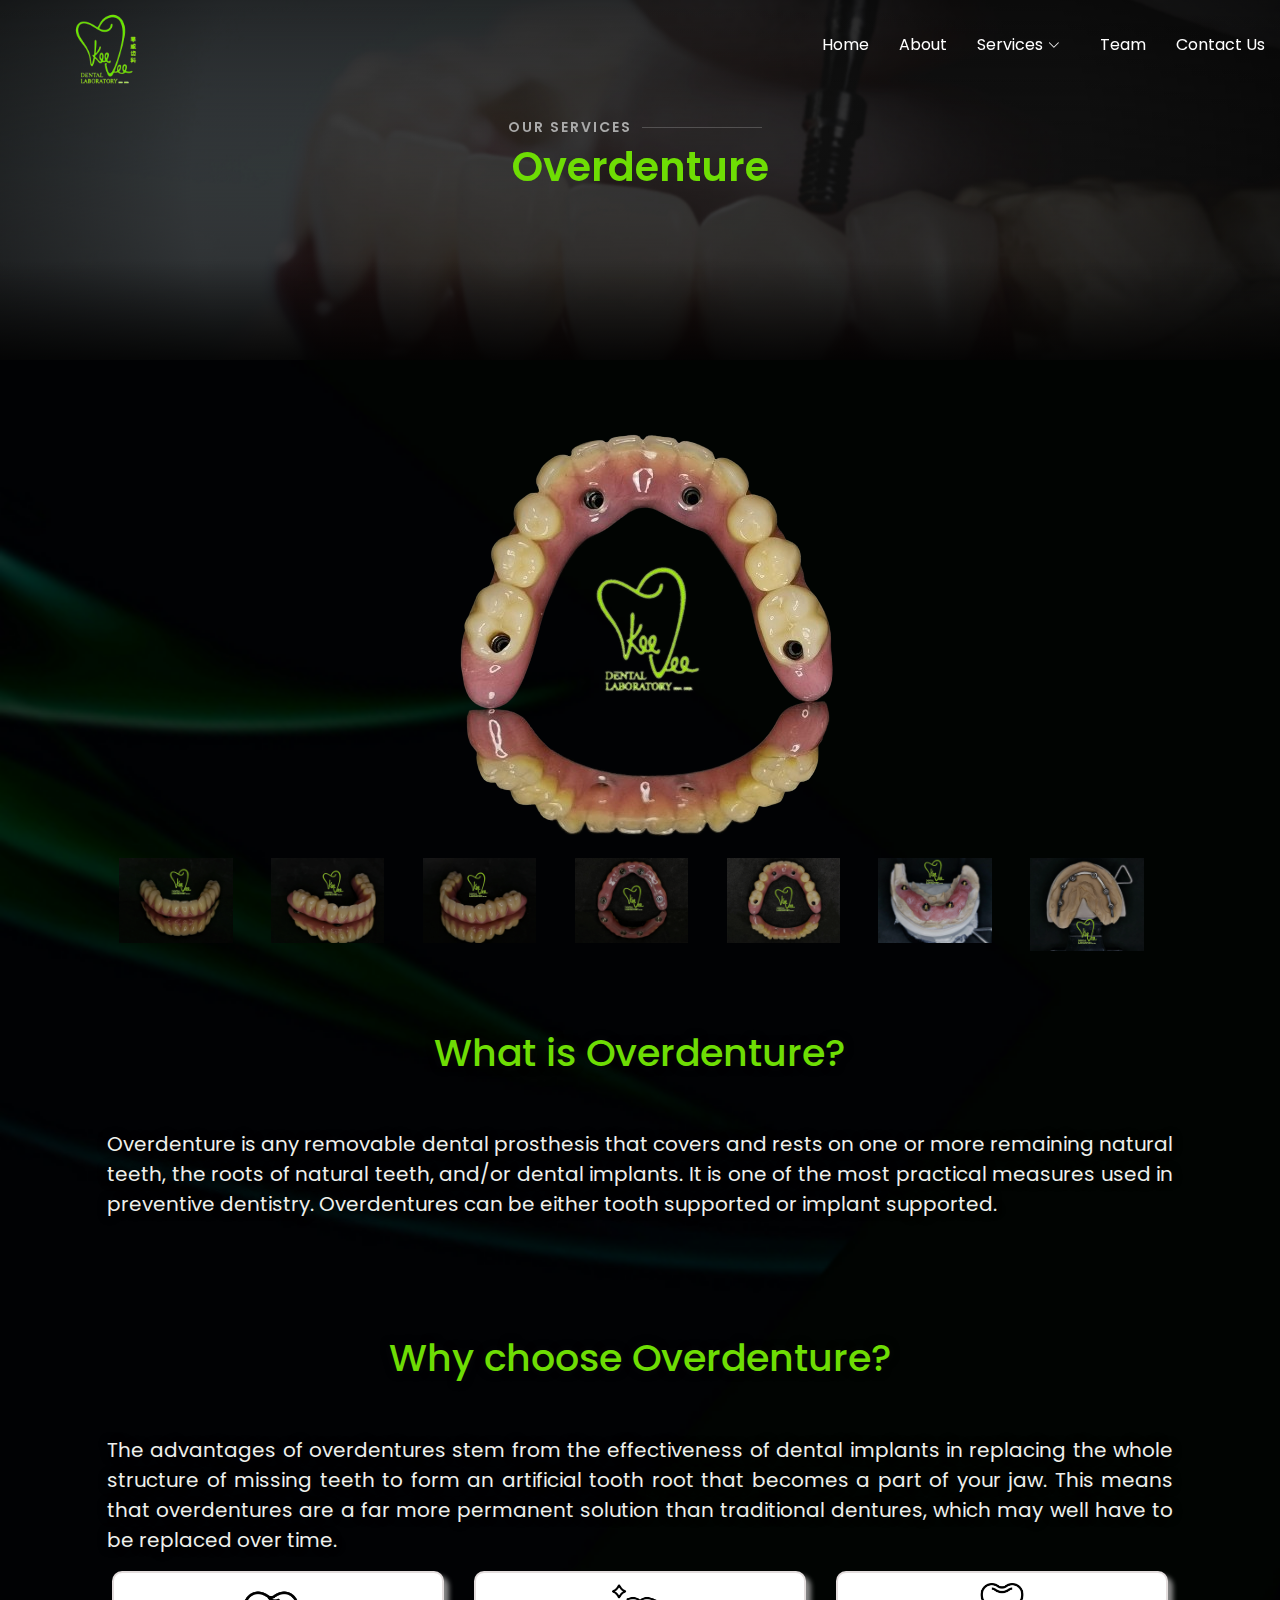
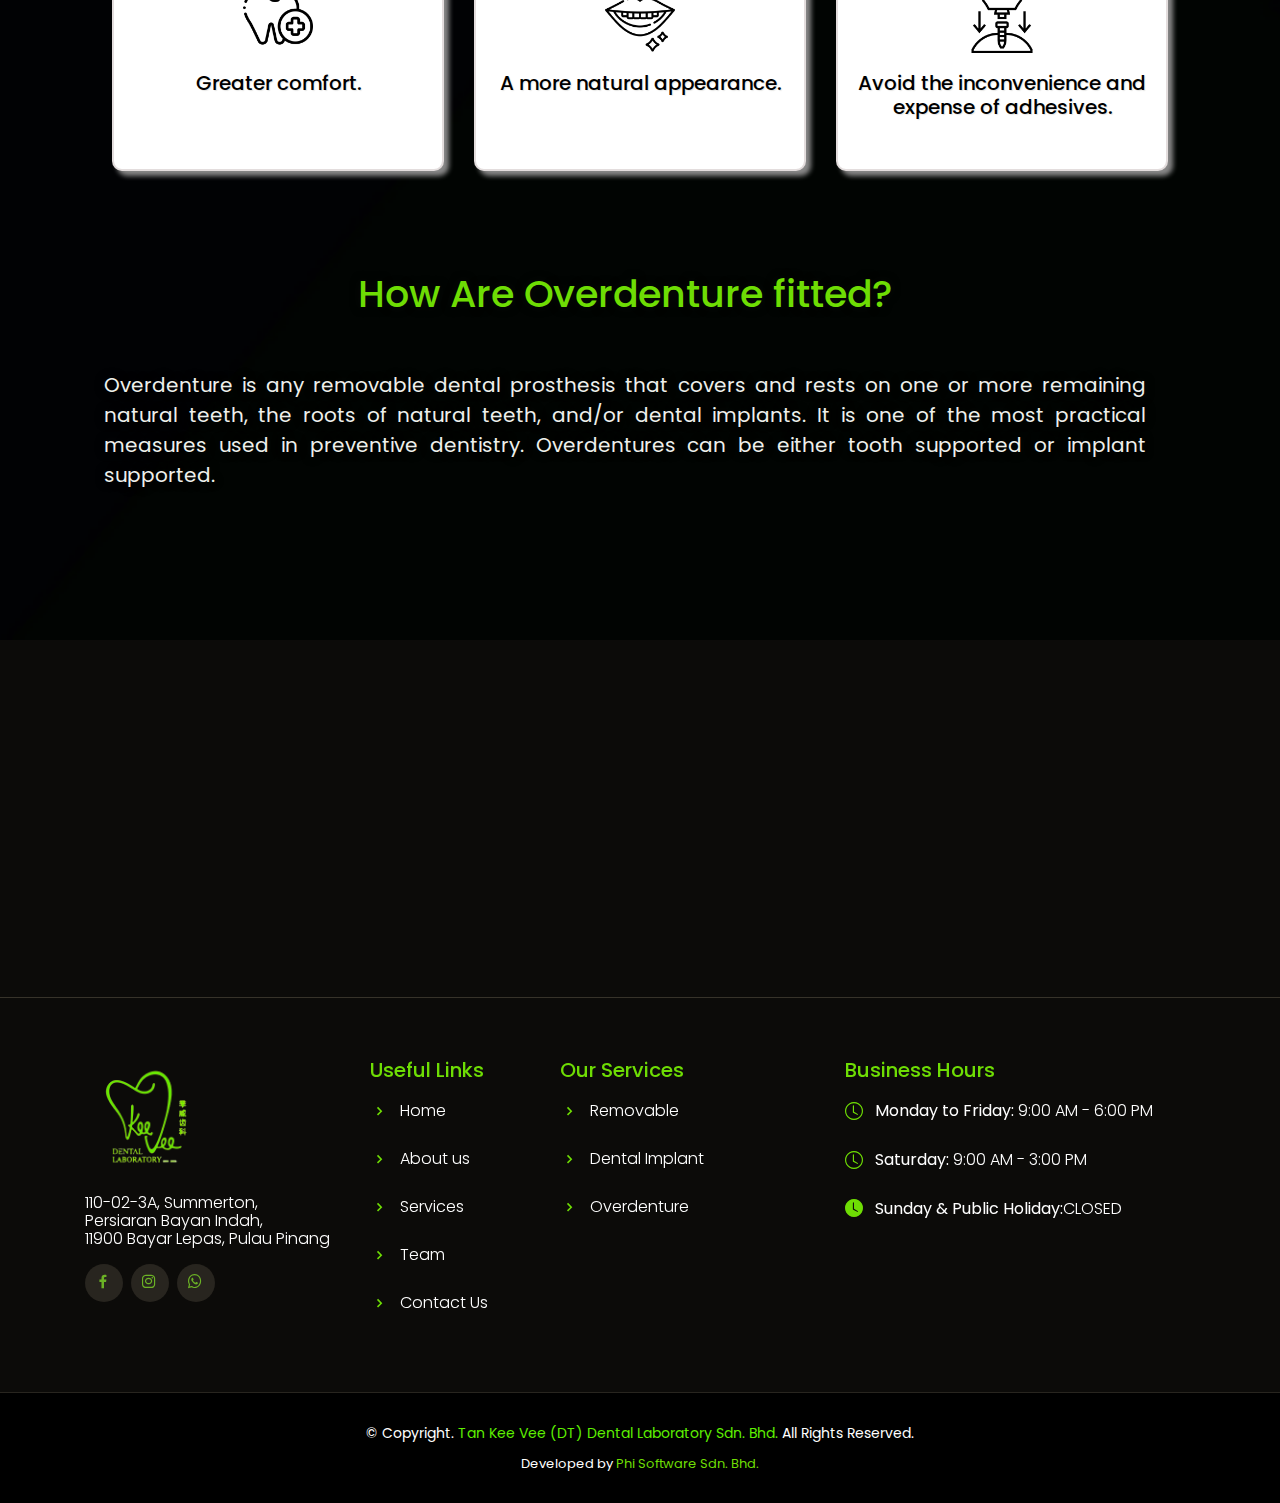
<file: overdenture.html>
<!DOCTYPE html>
<html lang="en">

<head>
  <meta charset="utf-8">
  <meta content="width=device-width, initial-scale=1.0" name="viewport">

  <title>Kee Vee Dental Laboratory Sdn. Bhd</title>
  <meta content="" name="description">
  <meta content="" name="keywords">


  <!-- Favicons -->
  <link href="assets/img/logo_KV.png" rel="icon">

  <!-- Google Fonts -->
  <link href="https://fonts.googleapis.com/css2?family=Lato&family=Poppins:wght@300;400;500;700&display=swap" rel="stylesheet"> 
  <!-- Vendor CSS Files -->
  <link href="assets/vendor/animate.css/animate.min.css" rel="stylesheet">
  <link href="assets/vendor/aos/aos.css" rel="stylesheet">
  <link href="assets/vendor/bootstrap/css/bootstrap.min.css" rel="stylesheet">
  <link href="assets/vendor/bootstrap-icons/bootstrap-icons.css" rel="stylesheet">
  <link href="assets/vendor/boxicons/css/boxicons.min.css" rel="stylesheet">
  <link href="assets/vendor/glightbox/css/glightbox.min.css" rel="stylesheet">
  <link href="assets/vendor/swiper/swiper-bundle.min.css" rel="stylesheet">


  <link rel="stylesheet" href="https://cdn.jsdelivr.net/npm/bootstrap@4.6.2/dist/css/bootstrap.min.css">
  <script src="https://cdn.jsdelivr.net/npm/jquery@3.6.3/dist/jquery.slim.min.js"></script>
  <script src="https://cdn.jsdelivr.net/npm/popper.js@1.16.1/dist/umd/popper.min.js"></script>
  <script src="https://cdn.jsdelivr.net/npm/bootstrap@4.6.2/dist/js/bootstrap.bundle.min.js"></script>

    <!-- Template Main CSS File -->
    <link href="assets/css/style.css" rel="stylesheet">

</head>


<body>
<!-- ======= Header ======= -->
<header id="header" class="fixed-top d-flex align-items-cente">
    <div> 
      <a href="index.html" class="logo me-lg-0"><img src="assets/img/logo_KV.png" alt="" ></a>
    </div>

    <div class="container-fluid container-xl d-flex align-items-center justify-content-lg-between">

      <!-- <h1 class="logo me-auto me-lg-0"><a href="index.html">Kee Vee Dental Sdn Bhd</a></h1> -->
      <!-- Uncomment below if you prefer to use an image logo -->
      <!-- <a href="index.html" class="logo me-auto me-lg-0"><img src="assets/img/logo_KV.png" alt="" ></a> -->
      <a href="index.html" class="logo me-auto me-lg-0"></a>
      <nav id="navbar" class="navbar order-last order-lg-0">
        <ul>
          <li><a class="nav-link scrollto " href="index.html">Home</a></li>
          <li><a class="nav-link scrollto " href="about.html">About</a></li>
          <li class="dropdown"><a href="service.html"><span>Services</span> <i class="bi bi-chevron-down"></i></a>
            <ul>
              <li class="dropdown"><a href="removable.html"><span>Removable</span> <i class="bi bi-chevron-right"></i></a>
                <ul>
                  <li><a href="removable.html#removable">Acrylic Denture</a></li>
                  <li><a href="removable.html#removable2">Flexible Denture</a></li>
                  <li><a href="removable.html#removable5">Nightguard </a></li>
                  <li><a href="removable.html#removable3">Essix Retainer </a></li>
                  <li><a href="removable.html#removable4">Hawley Retainer </a></li>
                </ul>
              </li>
              <li><a href="overdenture.html">Overdenture</a></li> 
            </ul>
          <li><a class="nav-link scrollto" href="team.html">Team</a></li>
          <li><a class="nav-link scrollto" href="contact.html">Contact Us</a></li>
        </ul>
        <i class="bi bi-list mobile-nav-toggle"></i>
      </nav><!-- .navbar -->
    </div>
  </header><!-- End Header -->

<section id="page" class="page">
  <div class="container-fluid" data-aos="fade-up">
      <div class="section-title">
        <h2>Our Services</h2>
        <p>Overdenture</p>
      </div>
  </div>
</section>

  <section id="overdenture" class="overdenture" >
    <div class="container-fluid" data-aos="fade-left">
      <div class="row">
        <div class="col-lg-12" style="text-align: center;">
          <img class="od-img" src="assets/img/wetransfer_over-denture_2023-03-01_0401/Over Denture/IMG_3601-r.png">
        </div>
      </div>

      <div class="row">
        <div class="tab">
            <div class="column">
              <img src="assets/img/wetransfer_over-denture_2023-03-01_0401/Over Denture/IMG_3597.JPG" style="width:80%" onclick="myFunction(this);">
            </div>
            <div class="column">
              <img src="assets/img/wetransfer_over-denture_2023-03-01_0401/Over Denture/IMG_3598.JPG" style="width:80%"  onclick="myFunction(this);">
            </div>
            <div class="column">
              <img src="assets/img/wetransfer_over-denture_2023-03-01_0401/Over Denture/IMG_3599.JPG" style="width:80%"  onclick="myFunction(this);">
            </div>
            <div class="column">
              <img src="assets/img/wetransfer_over-denture_2023-03-01_0401/Over Denture/IMG_3600.JPG" style="width:80%" onclick="myFunction(this);">
            </div>
            <div class="column">
              <img src="assets/img/wetransfer_over-denture_2023-03-01_0401/Over Denture/IMG_3601.JPG" style="width:80%"  onclick="myFunction(this);">
            </div>
            <div class="column">
              <img src="assets/img/wetransfer_over-denture_2023-03-01_0401/Over Denture/IMG_7252.JPG" style="width:80%"  onclick="myFunction(this);">
            </div>
            <div class="column">
              <img src="assets/img/wetransfer_over-denture_2023-03-01_0401/Over Denture/IMG_7253.JPG" style="width:80%" onclick="myFunction(this);">
            </div>

        </div>
      </div>

      <div class="tab2">
        <div class="container">
          <span onclick="this.parentElement.style.display='none'" class="closebtn">&times;</span>
          <img id="expandedImg" style="width:100%; margin-top: 20px;">
          <div id="imgtext"></div>
        </div>
      </div>

    </div>
    <br>

    <div class="container">
      <div class="row">
        <div class="cont">
          <div class="col-lg-12">
            <h2 class="title1">What is Overdenture?</h2>
            <p>Overdenture is any removable dental prosthesis that covers and rests on one or more remaining natural teeth, the roots of natural teeth, and/or dental implants. 
              It is one of the most practical measures used in preventive dentistry. Overdentures can be either tooth supported or implant supported.</p>
          </div>
        </div>
      </div>

      <div class="row">
        <div class="cont">
          <div class="col-lg-12">
            <h2 class="title1">Why choose Overdenture?</h2>
            <p>The advantages of overdentures stem from the effectiveness of dental implants in replacing the whole structure of missing teeth to form an artificial tooth root that becomes a part of your jaw. 
              This means that overdentures are a far more permanent solution than traditional dentures, which may well have to be replaced over time.</p>
              <div class="container">
                <div class="row">
                  <div class="col-sm">
                    <div class="o1">
                      <img src="assets/img/tooth.png">
                      <h3>Greater comfort.</h3>
                    </div>
                  </div>
                  <div class="col-sm">
                    <div class="o1">
                      <img src="assets/img/smile.png">
                      <h3>A more natural appearance.</h3>
                    </div>
                  </div>
                  <div class="col-sm">
                    <div class="o1">
                      <img src="assets/img/dental-implant.png">
                      <h3> Avoid the inconvenience and expense of adhesives.</h3>
                    </div>
                  </div>
                </div>
          </div>
        </div>
      </div>
      
      <div class="row">
        <div class="cont">
          <div class="col-lg-12">
            <h2 class="title1">How Are Overdenture fitted?</h2>
            <p>Overdenture is any removable dental prosthesis that covers and rests on one or more remaining natural teeth, the roots of natural teeth, and/or dental implants. 
              It is one of the most practical measures used in preventive dentistry. Overdentures can be either tooth supported or implant supported.</p>
              <i class="fas fa-question-circle fa-6x text-info m-3"></i>
          </div>
        </div>
      </div>

    </div>
  </section>

  <div data-aos="fade-up">
    <iframe style="border:0; width: 100%; height: 350px;" src="https://www.google.com/maps/embed?pb=!1m18!1m12!1m3!1d3972.5062870769893!2d100.30685061476497!3d5.33939769612685!2m3!1f0!2f0!3f0!3m2!1i1024!2i768!4f13.1!3m3!1m2!1s0x304ac178b0024d85%3A0x6d9b237ad61c3eb1!2sKee%20Vee%20Dental%20Laboratory%20Sdn%20Bhd!5e0!3m2!1sen!2smy!4v1677567530964!5m2!1sen!2smy"  frameborder="0" allowfullscreen></iframe>
  </div>
  
<!-- ======= Footer ======= -->
<footer id="footer">
  <div class="footer-top">
    <div class="container">
      <div class="row">

        <div class="col-lg-3 col-md-6">
          <div class="footer-info">
            <img src="assets/img/logo_KV.png" alt="" style="width: 120px; height: 120px; margin-bottom:1rem; ">
            <p>110-02-3A, Summerton, <br>
              Persiaran Bayan Indah, <br>
              11900 Bayar Lepas, Pulau Pinang
            </p>
          </p>
            <div class="social-links mt-3">
              <a href="https://www.facebook.com/keeveedentallabpremium/" class="facebook"><i class="bx bxl-facebook"></i></a>
              <a href="https://instagram.com/keeveedentallab?igshid=NzAzN2Q1NTE=" class="instagram"><i class="bx bxl-instagram"></i></a>
              <a href="https://wa.me/60128586677?text=Hello!%20This%20is%20Kee%20Vee%20Dental%20Laboratory%20Sdn.%20Bhd." class="whatsapp"><i class="bx bxl-whatsapp"></i></a>
            </div>
          </div>
        </div>

        <div class="col-lg-2 col-md-6 footer-links">
          <h4>Useful Links</h4>
          <ul>
            <li><i class="bx bx-chevron-right"></i> <a href="index.html">Home</a></li>
            <li><i class="bx bx-chevron-right"></i> <a href="about.html">About us</a></li>
            <li><i class="bx bx-chevron-right"></i> <a href="service.html">Services</a></li>
            <li><i class="bx bx-chevron-right"></i> <a href="team.html">Team</a></li>
            <li><i class="bx bx-chevron-right"></i> <a href="contact.html">Contact Us</a></li>
      </ul>
        </div>

        <div class="col-lg-3 col-md-6 footer-links">
          <h4>Our Services</h4>
          <ul>
            <li><i class="bx bx-chevron-right"></i> <a href="#">Removable</a></li>
            <li><i class="bx bx-chevron-right"></i> <a href="dental_implant.html">Dental Implant</a></li>
            <li><i class="bx bx-chevron-right"></i> <a href="overdenture.html">Overdenture</a></li>
          </ul>
        </div>

        <div class="col-lg-4 col-md-6 footer-links">
          <h4>Business Hours</h4>
          <ul>
            <li>
              <i class="bi bi-clock"></i>
              <a><strong>Monday to Friday:</strong> 9:00 AM - 6:00 PM</a>
            </li>
            <li>
              <i class="bi bi-clock"></i>
              <a><strong>Saturday:</strong> 9:00 AM - 3:00 PM</a>
            </li>
            <li>
              <i class="bi bi-clock-fill"></i>
              <a><strong>Sunday &amp; Public Holiday:</strong>CLOSED</a>
            </li>
          </ul>
                  </div>

      </div>
    </div>
  </div>

  <div class="container">
    <div class="copyright">
      &copy; Copyright. <span class="primary-color">Tan Kee Vee (DT) Dental Laboratory Sdn. Bhd.</span> All Rights Reserved.
    </div>
    <div class="credits">
      Developed by <a href="https://phisoft.my/">Phi Software Sdn. Bhd.</a>
    </div>
  </div>
</footer>
<!-- End Footer -->
  
    <div id="preloader"></div>
    <a href="#" class="back-to-top d-flex align-items-center justify-content-center"><i class="bi bi-arrow-up-short"></i></a>
  

    <script>
      function myFunction(imgs) {
        var expandImg = document.getElementById("expandedImg");
        var imgText = document.getElementById("imgtext");
        expandImg.src = imgs.src;
        imgText.innerHTML = imgs.alt;
        expandImg.parentElement.style.display = "block";
      }
    </script>


  <!-- Vendor JS Files -->
  <script src="assets/vendor/aos/aos.js"></script>
  <script src="assets/vendor/bootstrap/js/bootstrap.bundle.min.js"></script>
  <script src="assets/vendor/glightbox/js/glightbox.min.js"></script>
  <script src="assets/vendor/isotope-layout/isotope.pkgd.min.js"></script>
  <script src="assets/vendor/swiper/swiper-bundle.min.js"></script>
  <script src="assets/vendor/php-email-form/validate.js"></script>


  <!-- Template Main JS File -->
  <script src="assets/js/main.js"></script>

</body>

</html>
</file>
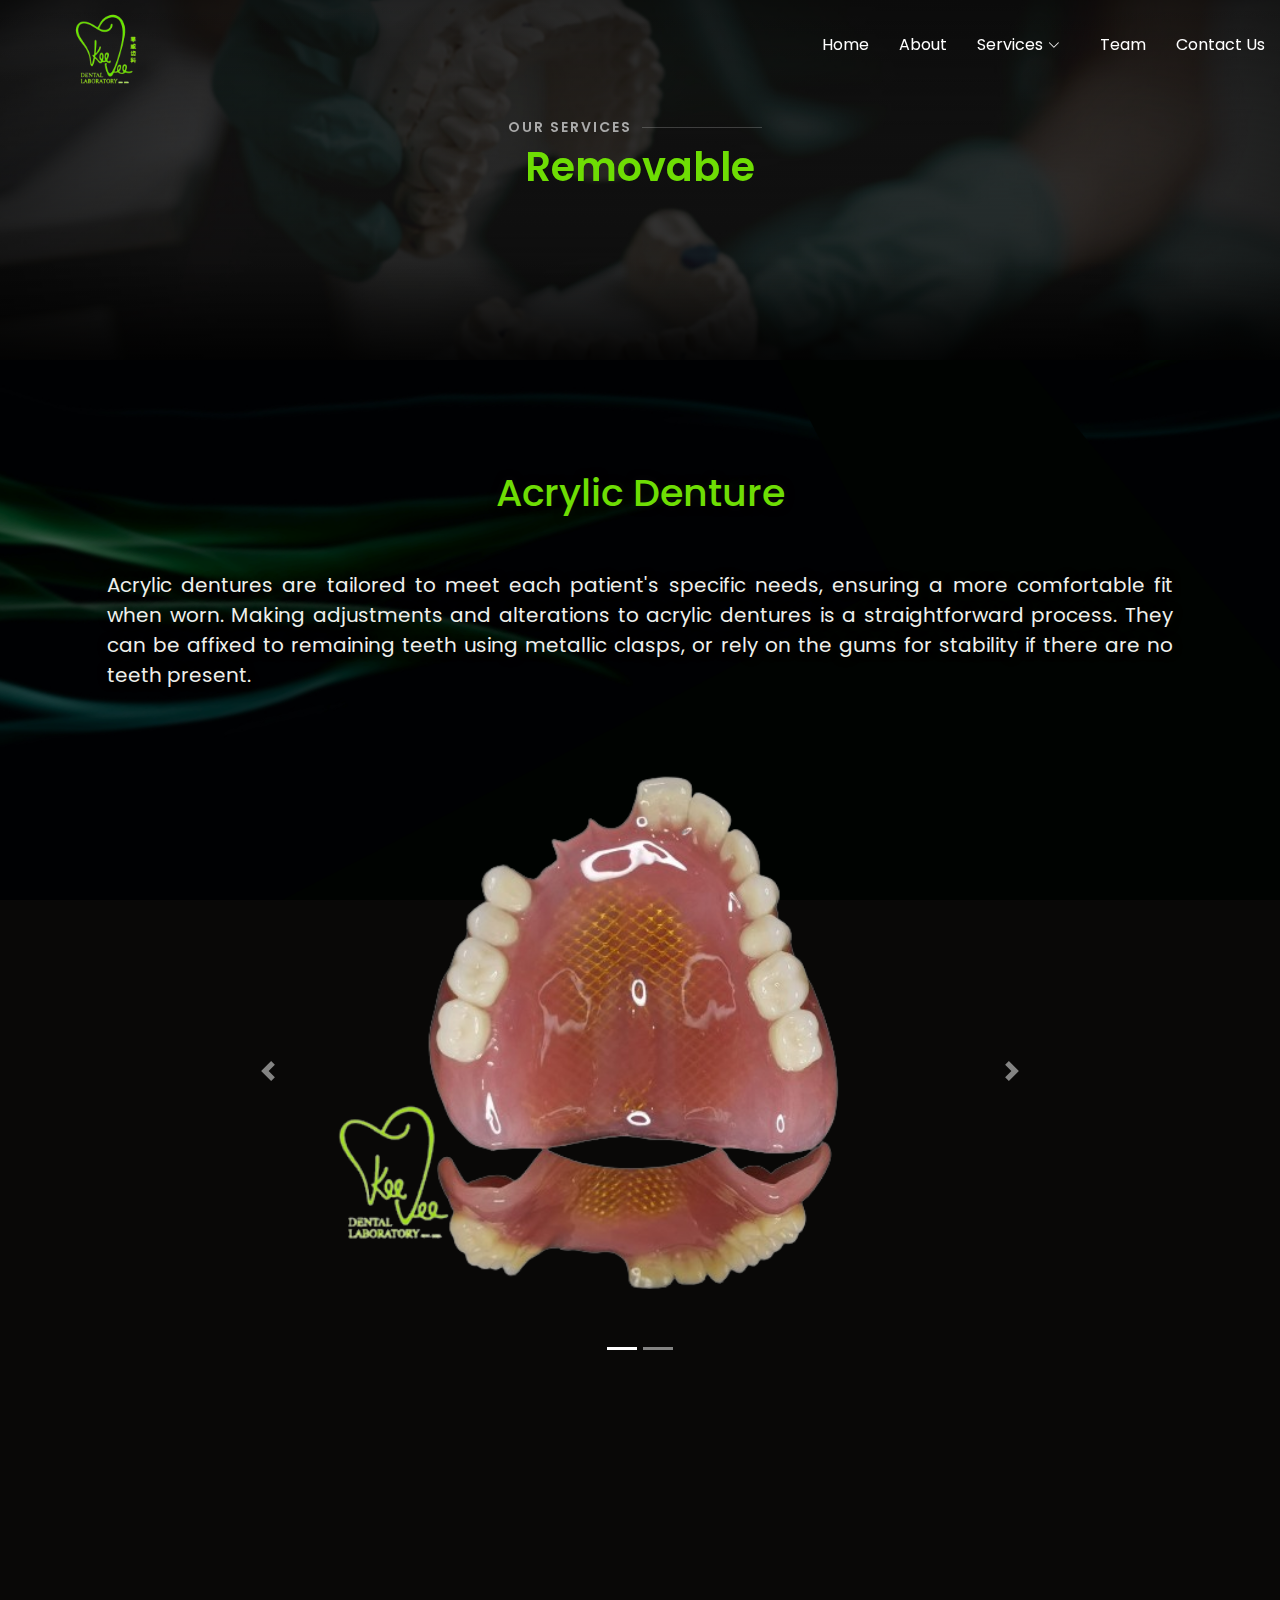
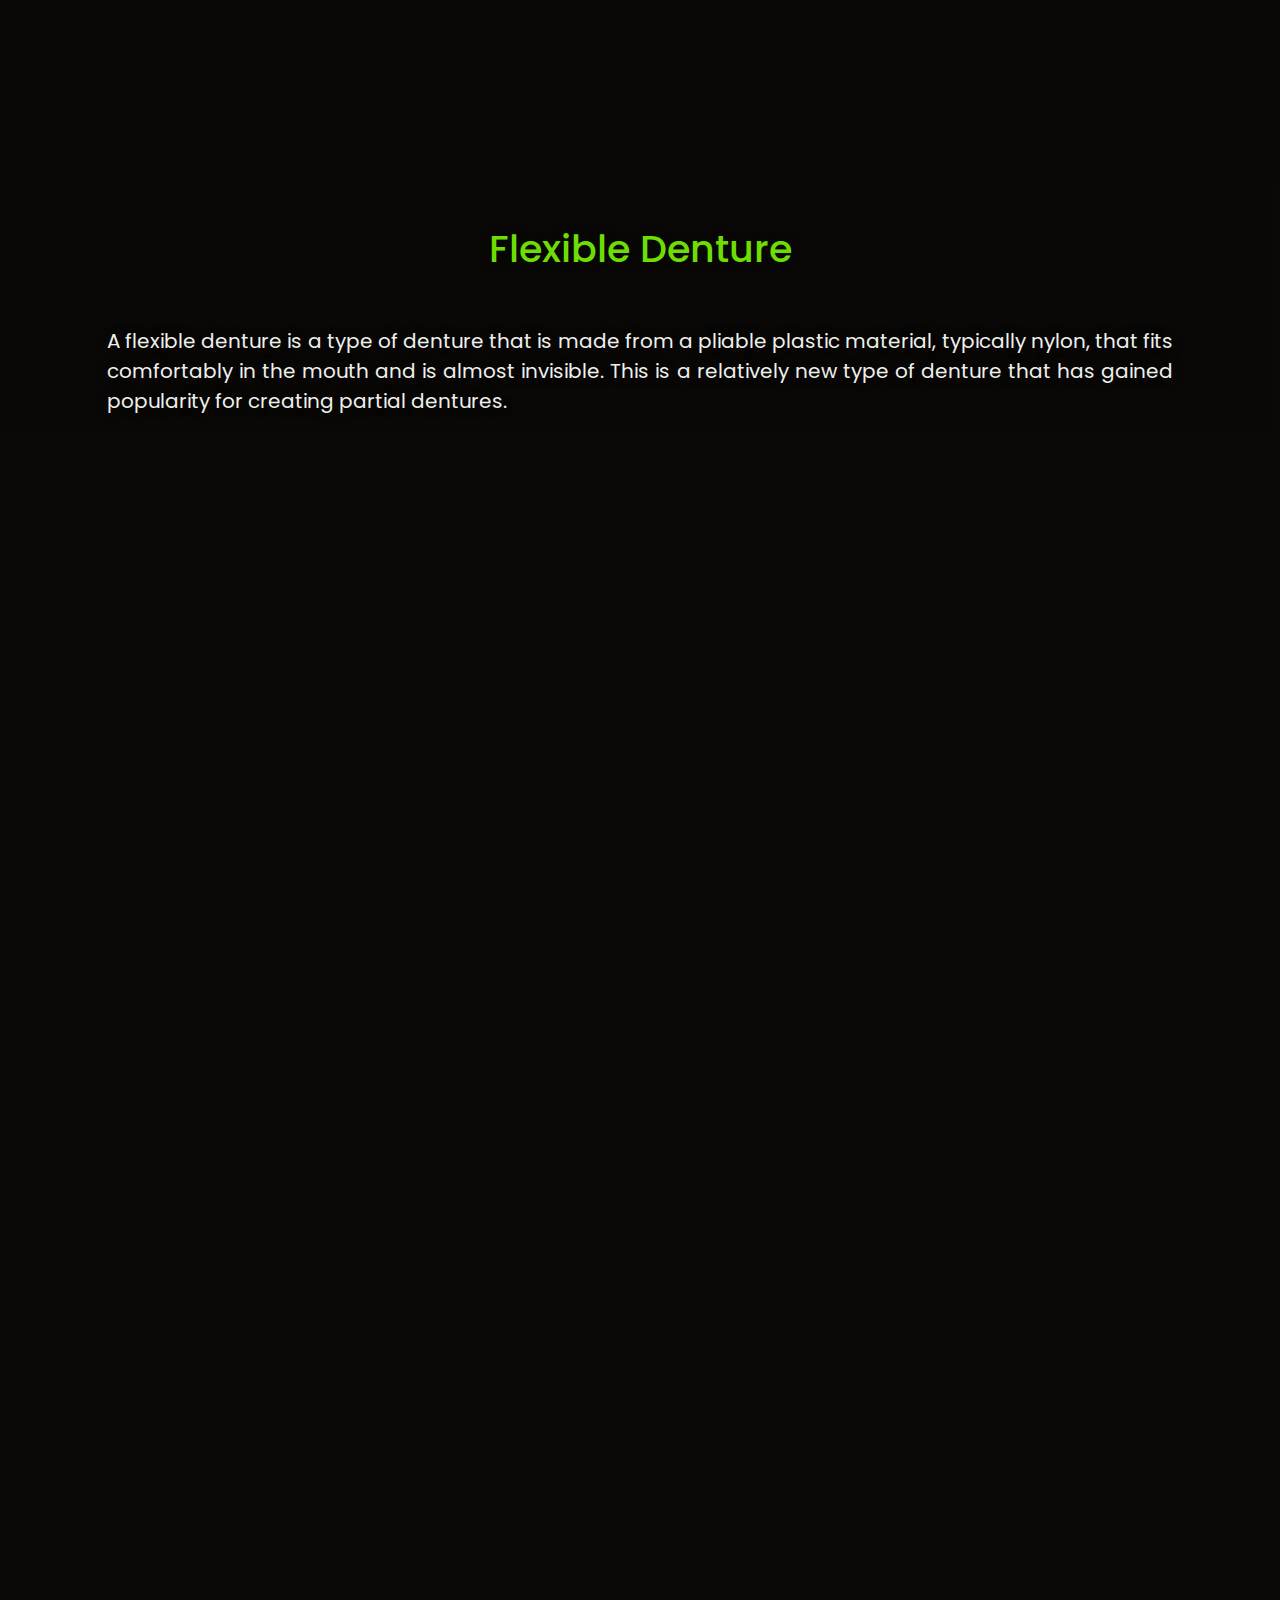
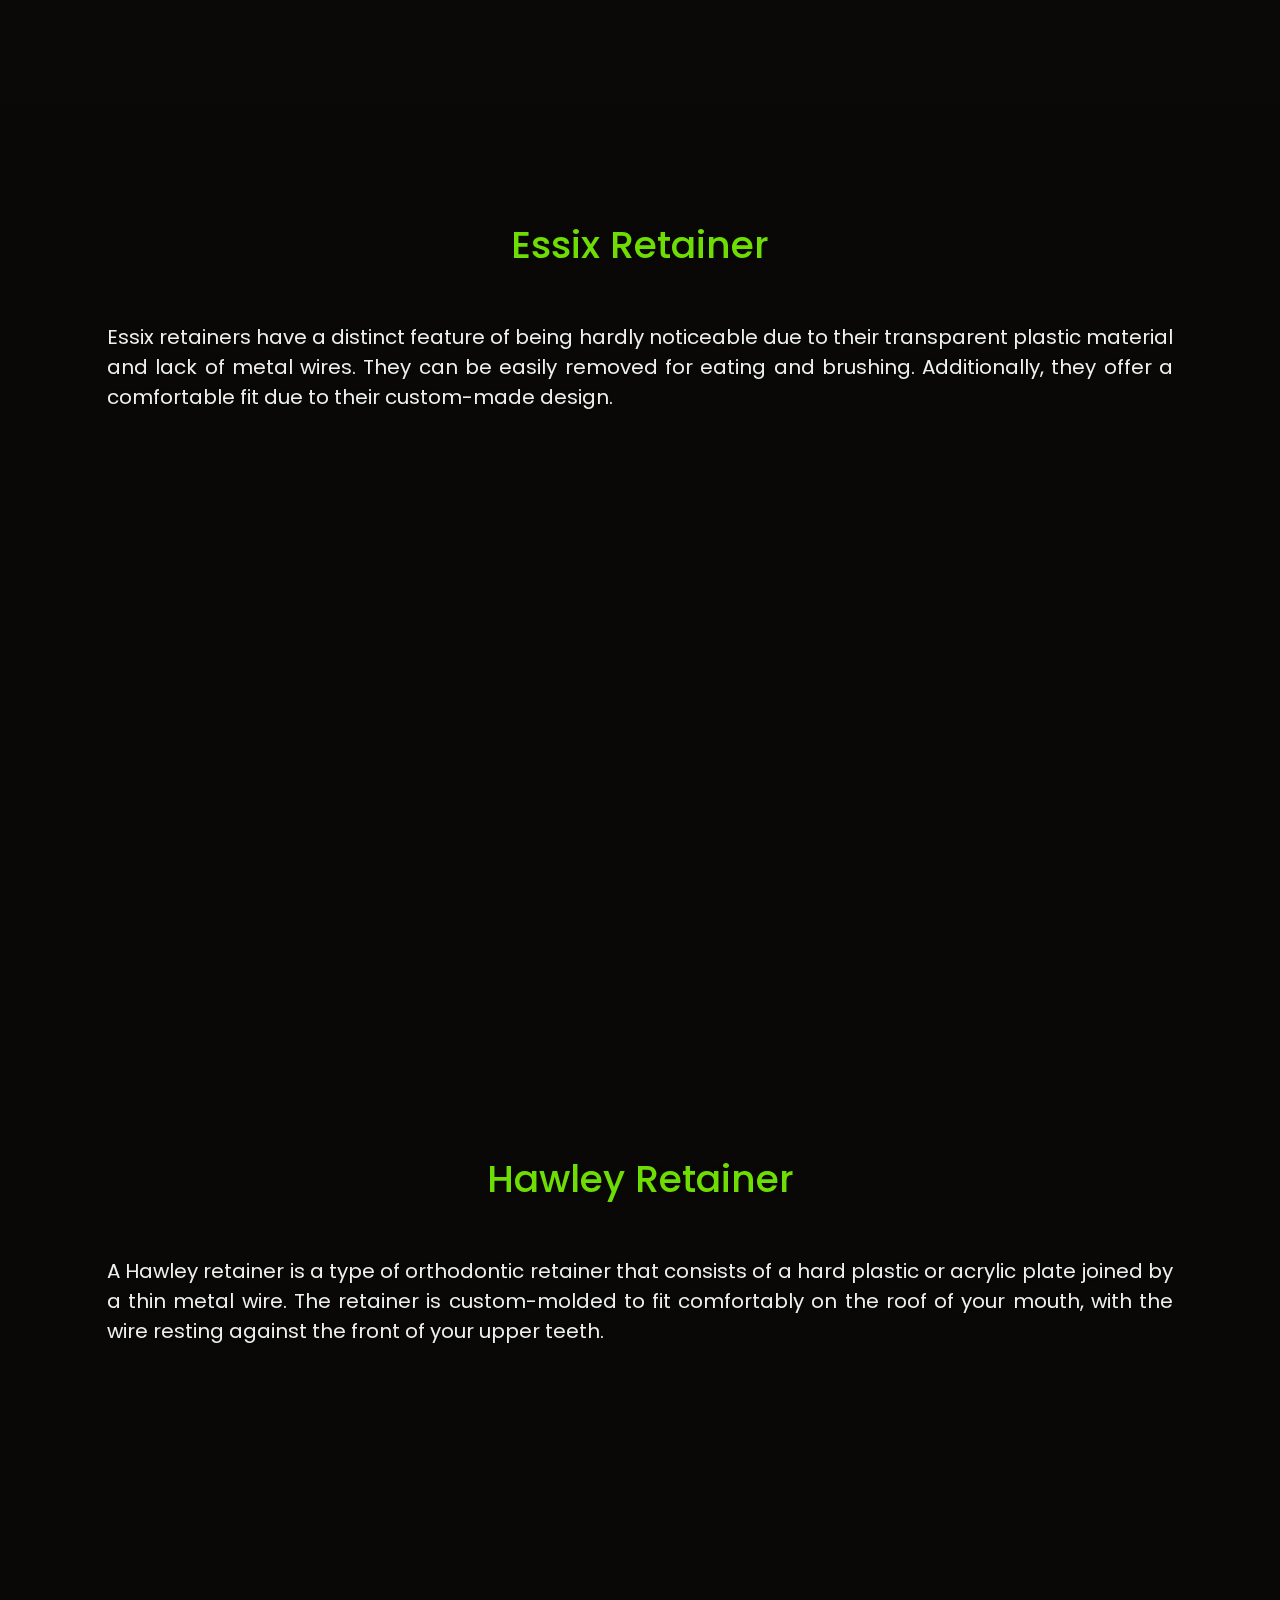
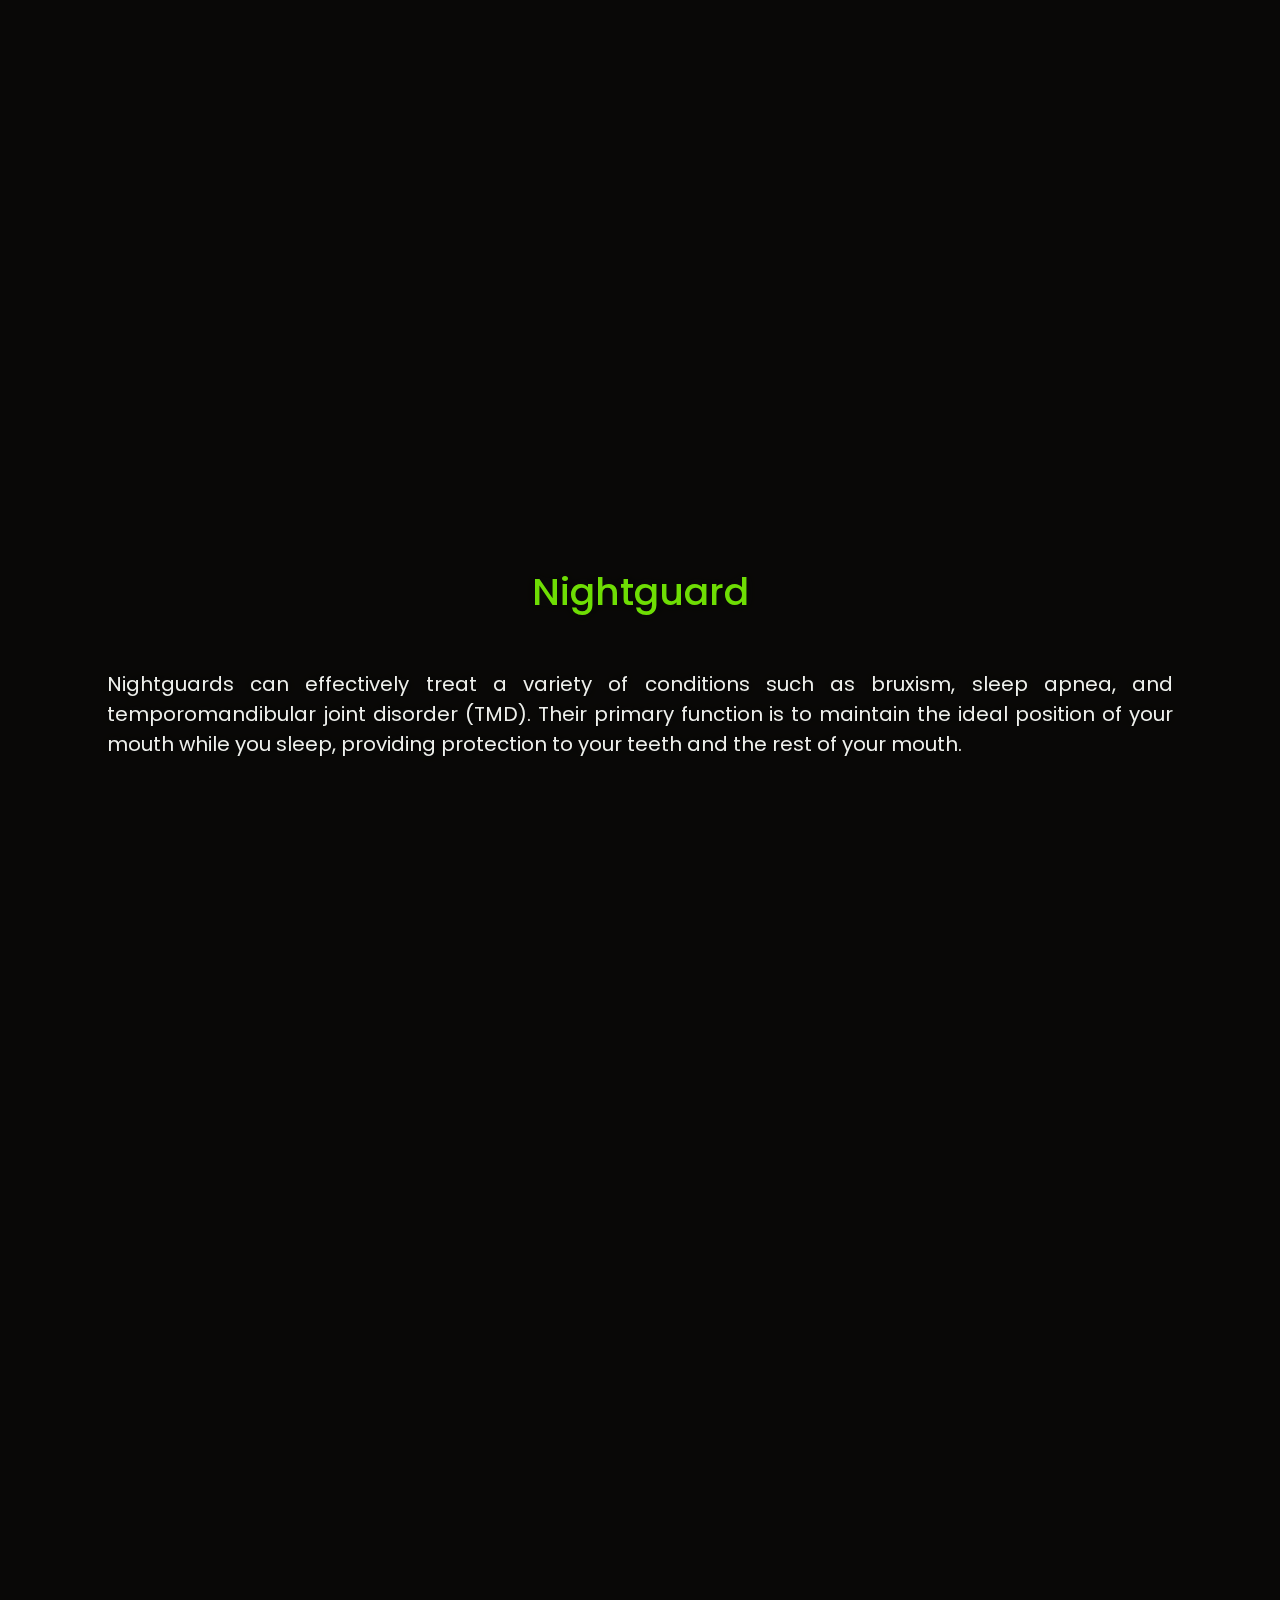
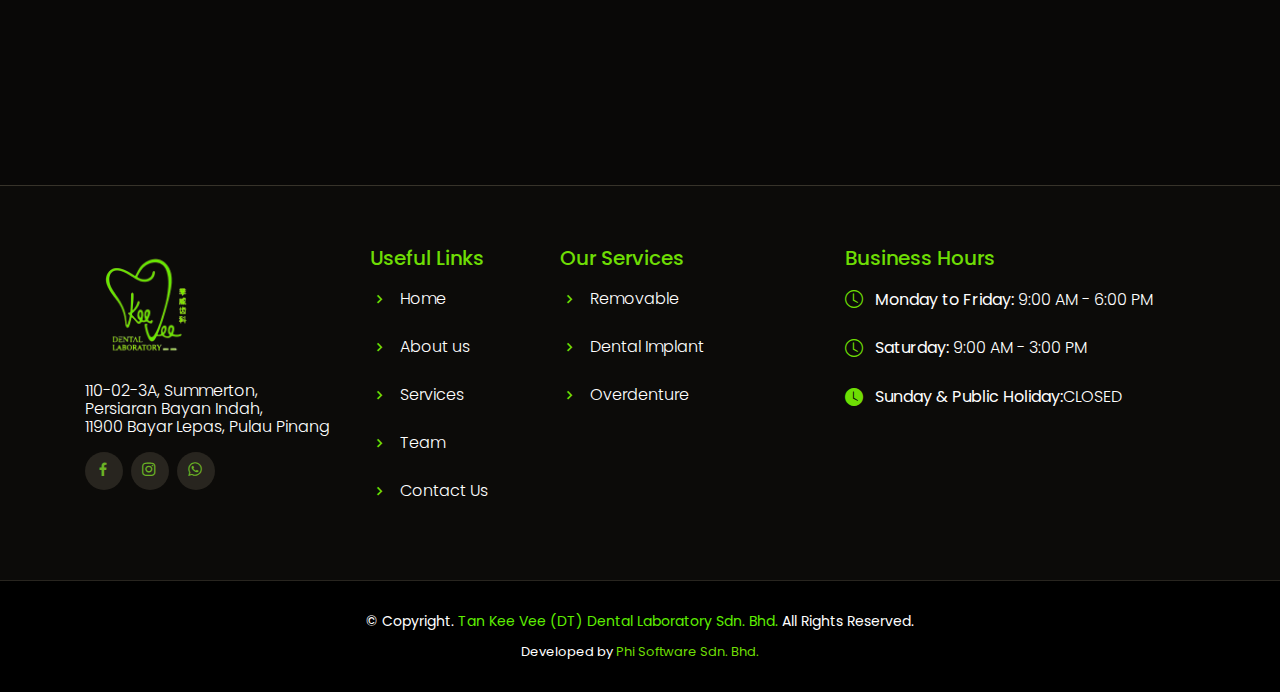
<file: removable.html>
<!DOCTYPE html>
<html lang="en">

<head>
  <meta charset="utf-8">
  <meta content="width=device-width, initial-scale=1.0" name="viewport">

  <title>Kee Vee Dental Laboratory Sdn. Bhd</title>
  <meta content="" name="description">
  <meta content="" name="keywords">


  <!-- Favicons -->
  <link href="assets/img/logo_KV.png" rel="icon">

  <!-- Google Fonts -->
  <link href="https://fonts.googleapis.com/css2?family=Lato&family=Poppins:wght@300;400;500;700&display=swap" rel="stylesheet"> 
  <!-- Vendor CSS Files -->
  <link href="assets/vendor/animate.css/animate.min.css" rel="stylesheet">
  <link href="assets/vendor/aos/aos.css" rel="stylesheet">
  <link href="assets/vendor/bootstrap/css/bootstrap.min.css" rel="stylesheet">
  <link href="assets/vendor/bootstrap-icons/bootstrap-icons.css" rel="stylesheet">
  <link href="assets/vendor/boxicons/css/boxicons.min.css" rel="stylesheet">
  <link href="assets/vendor/glightbox/css/glightbox.min.css" rel="stylesheet">
  <link href="assets/vendor/swiper/swiper-bundle.min.css" rel="stylesheet">

  <link rel="stylesheet" href="https://cdn.jsdelivr.net/npm/bootstrap@4.6.2/dist/css/bootstrap.min.css">
  <script src="https://cdn.jsdelivr.net/npm/jquery@3.6.3/dist/jquery.slim.min.js"></script>
  <script src="https://cdn.jsdelivr.net/npm/popper.js@1.16.1/dist/umd/popper.min.js"></script>
  <script src="https://cdn.jsdelivr.net/npm/bootstrap@4.6.2/dist/js/bootstrap.bundle.min.js"></script>

    <!-- Template Main CSS File -->
    <link href="assets/css/style.css" rel="stylesheet">


</head>


<body>
<!-- ======= Header ======= -->
<header id="header" class="fixed-top d-flex align-items-cente">
    <div> 
      <a href="index.html" class="logo me-lg-0"><img src="assets/img/logo_KV.png" alt="" ></a>
    </div>

    <div class="container-fluid container-xl d-flex align-items-center justify-content-lg-between">

      <!-- <h1 class="logo me-auto me-lg-0"><a href="index.html">Kee Vee Dental Sdn Bhd</a></h1> -->
      <!-- Uncomment below if you prefer to use an image logo -->
      <!-- <a href="index.html" class="logo me-auto me-lg-0"><img src="assets/img/logo_KV.png" alt="" ></a> -->
      <a href="index.html" class="logo me-auto me-lg-0"></a>
      <nav id="navbar" class="navbar order-last order-lg-0">
        <ul>
          <li><a class="nav-link scrollto " href="index.html">Home</a></li>
          <li><a class="nav-link scrollto " href="about.html">About</a></li>
          <li class="dropdown"><a href="service.html"><span>Services</span> <i class="bi bi-chevron-down"></i></a>
            <ul>
              <li class="dropdown"><a href="removable.html"><span>Removable</span> <i class="bi bi-chevron-right"></i></a>
                <ul>
                  <li><a href="removable.html#removable">Acrylic Denture</a></li>
                  <li><a href="removable.html#removable2">Flexible Denture</a></li>
                  <li><a href="removable.html#removable5">Nightguard </a></li>
                  <li><a href="removable.html#removable3">Essix Retainer </a></li>
                  <li><a href="removable.html#removable4">Hawley Retainer </a></li>
                </ul>
              </li>
              <li><a href="overdenture.html">Overdenture</a></li> 
            </ul>
          <li><a class="nav-link scrollto" href="team.html">Team</a></li>
          <li><a class="nav-link scrollto" href="contact.html">Contact Us</a></li>
        </ul>
        <i class="bi bi-list mobile-nav-toggle"></i>
      </nav><!-- .navbar -->
    </div>
  </header><!-- End Header -->

<section id="remove" class="remove">
    <div class="container-fluid" data-aos="fade-up">
        <div class="section-title">
            <h2>Our Services</h2>
            <p>Removable</p>
        </div>
    </div>
</section>


 <!-- ======= Acrylic Denture ======= -->
<section id="removable" class="removable">
  <div class="container">
    <div class="row">
      <div class="cont">
        <div class="col-lg-12">
          <h2 class="title1"> Acrylic Denture</h2>
          <p>Acrylic dentures are tailored to meet each patient's specific needs, ensuring a more comfortable fit when worn. 
            Making adjustments and alterations to acrylic dentures is a straightforward process. They can be affixed to remaining teeth using metallic clasps, or rely on the gums for stability if there are no teeth present.</p>
        </div>
      </div>
    </div>
  </div>
  
  <div class="container-fluid"  data-aos="fade-up">
    <div class="row">
      <div class="col-12 text-center">
      <div id="demo" class="carousel slide" data-ride="carousel">

        <!-- Indicators -->
        <ul class="carousel-indicators">
          <li data-target="#demo" data-slide-to="0" class="active"></li>
          <li data-target="#demo" data-slide-to="1"></li>
        </ul>
        
        <!-- The slideshow -->
        <div class="carousel-inner">
          <div class="carousel-item active">
            <img src="assets/img/wetransfer_removable_2023-03-01_0400/Removable/Acrylic Denture/IMG_3625-r.png">
          </div>
          <div class="carousel-item">
            <img src="assets/img/wetransfer_removable_2023-03-01_0400/Removable/Acrylic Denture/IMG_3674-r.png">
          </div>
        </div>
        
        <!-- Left and right controls -->
        <a class="carousel-control-prev" href="#demo" data-slide="prev">
          <span class="carousel-control-prev-icon"></span>
        </a>
        <a class="carousel-control-next" href="#demo" data-slide="next">
          <span class="carousel-control-next-icon"></span>
        </a>
      </div>
      </div>
      
    </div>
  </div>
</section> 
<!-- End Acrylic Denture section  -->

 <!-- =======  ======= -->
 <section id="removable2" class="removable2">
  <div class="container">
    <div class="row">
      <div class="cont">
        <div class="col-lg-12">
          <h2 class="title1"> Flexible Denture</h2>
          <p>A flexible denture is a type of denture that is made from a pliable plastic material, 
            typically nylon, that fits comfortably in the mouth and is almost invisible. 
            This is a relatively new type of denture that has gained popularity for creating partial dentures.</p>
        </div>
      </div>
    </div>
  </div>
  
  <div class="container-fluid"  data-aos="fade-up">
      <div class="row r1" data-aos="zoom-in"> 
        <div class="column">
          <img src="assets/img/wetransfer_removable_2023-03-01_0400/Removable/Flexi Denture/IMG_3617-r.png">
          <img src="assets/img/wetransfer_removable_2023-03-01_0400/Removable/Flexi Denture/IMG_3648-r.png">
        </div>
      </div>
      <div class="row r1" data-aos="zoom-in"> 
        <div class="column">
          <img src="assets/img/wetransfer_removable_2023-03-01_0400/Removable/Flexi Denture/IMG_3647-r.png">
          <img src="assets/img/wetransfer_removable_2023-03-01_0400/Removable/Flexi Denture/IMG_3646-r.png">
        </div>
      </div>
  </div>
</section> 
<!-- End  section  -->

 <!-- =======  ======= -->
 <section id="removable3" class="removable3">
  <div class="container">
    <div class="row">
      <div class="cont">
        <div class="col-lg-12">
          <h2 class="title1"> Essix Retainer</h2>
          <p>Essix retainers have a distinct feature of being hardly noticeable due to their transparent plastic material and lack of metal wires. 
            They can be easily removed for eating and brushing. Additionally, they offer a comfortable fit due to their custom-made design.
      
            <div class="row" data-aos="zoom-in">
              <div class="col-lg-12 r3" >
                <img src="assets/img/wetransfer_removable_2023-03-01_0400/Removable/Essix Retainer/IMG_3618-r.png">
              </div>
            </div>    </div>
    </div>
  </div>

</section> 
<!-- End  section  -->

 <!-- =======  ======= -->
 <section id="removable4" class="removable4">
  <div class="container">
    <div class="row">
      <div class="cont">
        <div class="col-lg-12">
          <h2 class="title1"> Hawley Retainer</h2>
          <p>A Hawley retainer is a type of orthodontic retainer that consists of a hard plastic or acrylic plate joined by a thin metal wire. 
            The retainer is custom-molded to fit comfortably on the roof of your mouth, with the wire resting against the front of your upper teeth.</p>

        </div>
      </div>
    </div>
  </div>

  <div class="container-fluid"  data-aos="fade-up">
    <div class="row r1" data-aos="zoom-in"> 
      <div class="column">
        <img src="assets/img/wetransfer_removable_2023-03-01_0400//Removable/Hawley Retainer/IMG_3615-r.png">
        <img src="assets/img/wetransfer_removable_2023-03-01_0400/Removable/Hawley Retainer/IMG_3616-r.png">
       
      </div>
    </div>
    <div class="row r1" data-aos="zoom-in"> 
      <div class="column">
        <img src="assets/img/wetransfer_removable_2023-03-01_0400/Removable/Hawley Retainer/IMG_3620-r.png">
        <img src="assets/img/wetransfer_removable_2023-03-01_0400/Removable/Hawley Retainer/IMG_3671-r.png">
      </div>
    </div>
</div>

</section> 
<!-- End  section  -->


 <!-- =======  ======= -->
 <section id="removable5" class="removable5">
  <div class="container">
    <div class="row">
      <div class="cont">
        <div class="col-lg-12">
          <h2 class="title1">Nightguard</h2>
          <p>Nightguards can effectively treat a variety of conditions such as bruxism, sleep apnea, and temporomandibular joint disorder (TMD). 
            Their primary function is to maintain the ideal position of your mouth while you sleep, providing protection to your teeth and the rest of your mouth.
          </p>
        </div>
      </div>
    </div>
  </div>

  <div class="container-fluid"  data-aos="fade-up">
    <div class="row">
      <div class="col-12 text-center">
      <div id="demo1" class="carousel slide" data-ride="carousel">

        <!-- Indicators -->
        <ul class="carousel-indicators">
          <li data-target="#demo1" data-slide-to="0" class="active"></li>
          <li data-target="#demo1" data-slide-to="1"></li>
        </ul>
        
        <!-- The slideshow -->
        <div class="carousel-inner">
          <div class="carousel-item active">
            <img src="assets/img/wetransfer_removable_2023-03-01_0400/Removable/Night Guard/IMG_7254-r.png">
          </div>
          <div class="carousel-item">
            <img src="assets/img/wetransfer_removable_2023-03-01_0400/Removable/Night Guard/IMG_7255.JPG">
          </div>
        </div>
        
        <!-- Left and right controls -->
        <a class="carousel-control-prev" href="#demo1" data-slide="prev">
          <span class="carousel-control-prev-icon"></span>
        </a>
        <a class="carousel-control-next" href="#demo1" data-slide="next">
          <span class="carousel-control-next-icon"></span>
        </a>
      </div>
      </div>
      
   
  </div>

</section> 
<!-- End  section  -->

<!-- ======= Footer ======= -->
<footer id="footer">
  <div class="footer-top">
    <div class="container">
      <div class="row">

        <div class="col-lg-3 col-md-6">
          <div class="footer-info">
            <img src="assets/img/logo_KV.png" alt="" style="width: 120px; height: 120px; margin-bottom:1rem; ">
            <p>110-02-3A, Summerton, <br>
              Persiaran Bayan Indah, <br>
              11900 Bayar Lepas, Pulau Pinang
            </p>
          </p>
            <div class="social-links mt-3">
              <a href="https://www.facebook.com/keeveedentallabpremium/" class="facebook"><i class="bx bxl-facebook"></i></a>
              <a href="https://instagram.com/keeveedentallab?igshid=NzAzN2Q1NTE=" class="instagram"><i class="bx bxl-instagram"></i></a>
              <a href="https://wa.me/60128586677?text=Hello!%20This%20is%20Kee%20Vee%20Dental%20Laboratory%20Sdn.%20Bhd." class="whatsapp"><i class="bx bxl-whatsapp"></i></a>
            </div>
          </div>
        </div>

        <div class="col-lg-2 col-md-6 footer-links">
          <h4>Useful Links</h4>
          <ul>
            <li><i class="bx bx-chevron-right"></i> <a href="index.html">Home</a></li>
            <li><i class="bx bx-chevron-right"></i> <a href="about.html">About us</a></li>
            <li><i class="bx bx-chevron-right"></i> <a href="service.html">Services</a></li>
            <li><i class="bx bx-chevron-right"></i> <a href="team.html">Team</a></li>
            <li><i class="bx bx-chevron-right"></i> <a href="contact.html">Contact Us</a></li>
      </ul>
        </div>

        <div class="col-lg-3 col-md-6 footer-links">
          <h4>Our Services</h4>
          <ul>
            <li><i class="bx bx-chevron-right"></i> <a href="#">Removable</a></li>
            <li><i class="bx bx-chevron-right"></i> <a href="dental_implant.html">Dental Implant</a></li>
            <li><i class="bx bx-chevron-right"></i> <a href="overdenture.html">Overdenture</a></li>
          </ul>
        </div>

        <div class="col-lg-4 col-md-6 footer-links">
          <h4>Business Hours</h4>
          <ul>
            <li>
              <i class="bi bi-clock"></i>
              <a><strong>Monday to Friday:</strong> 9:00 AM - 6:00 PM</a>
            </li>
            <li>
              <i class="bi bi-clock"></i>
              <a><strong>Saturday:</strong> 9:00 AM - 3:00 PM</a>
            </li>
            <li>
              <i class="bi bi-clock-fill"></i>
              <a><strong>Sunday &amp; Public Holiday:</strong>CLOSED</a>
            </li>
          </ul>
                  </div>

      </div>
    </div>
  </div>

  <div class="container">
    <div class="copyright">
      &copy; Copyright. <span class="primary-color">Tan Kee Vee (DT) Dental Laboratory Sdn. Bhd.</span> All Rights Reserved.
    </div>
    <div class="credits">
      Developed by <a href="https://phisoft.my/">Phi Software Sdn. Bhd.</a>
    </div>
  </div>
</footer>
<!-- End Footer -->

<div id="preloader"></div>
<a href="#" class="back-to-top d-flex align-items-center justify-content-center"><i class="bi bi-arrow-up-short"></i></a>


  <!-- Vendor JS Files -->
  <script src="assets/vendor/aos/aos.js"></script>
  <script src="assets/vendor/bootstrap/js/bootstrap.bundle.min.js"></script>
  <script src="assets/vendor/glightbox/js/glightbox.min.js"></script>
  <script src="assets/vendor/isotope-layout/isotope.pkgd.min.js"></script>
  <script src="assets/vendor/swiper/swiper-bundle.min.js"></script>
  <script src="assets/vendor/php-email-form/validate.js"></script>


  <!-- Template Main JS File -->
  <script src="assets/js/main.js"></script>

</body>

</html>
</file>
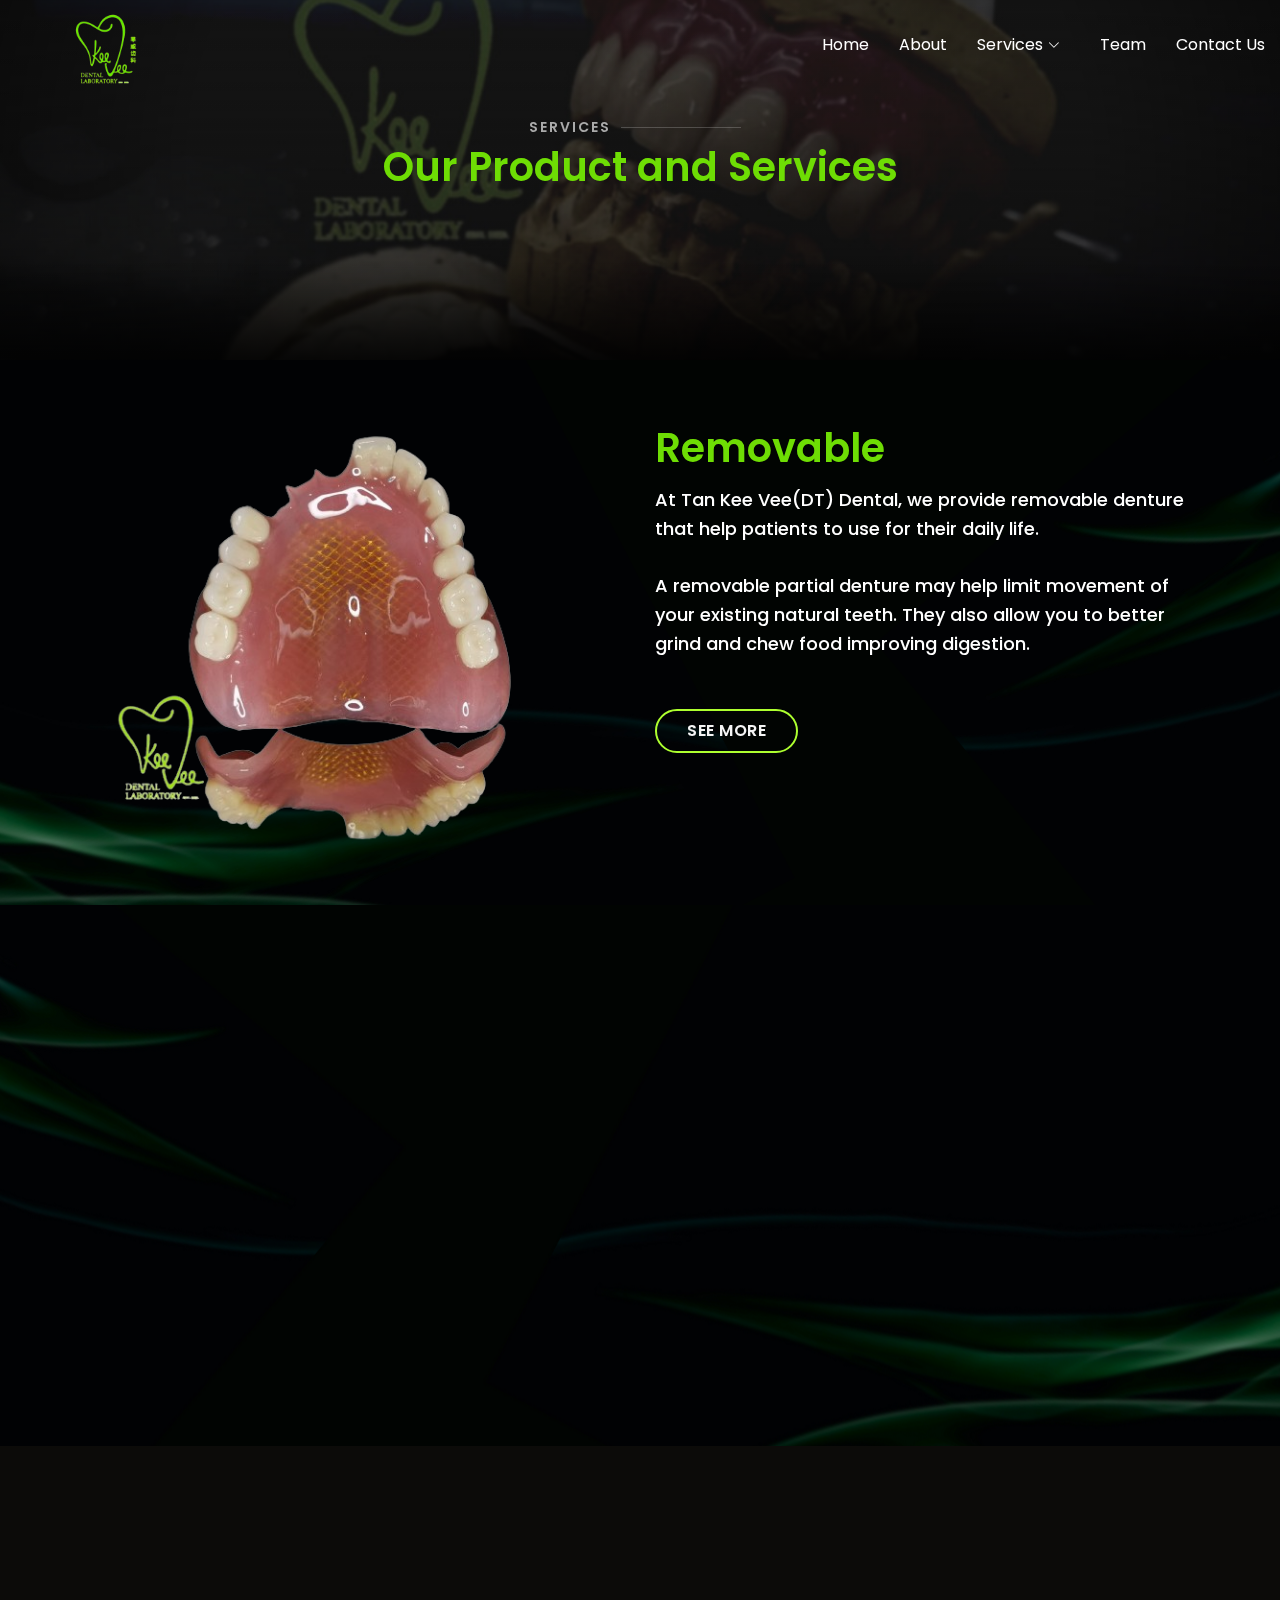
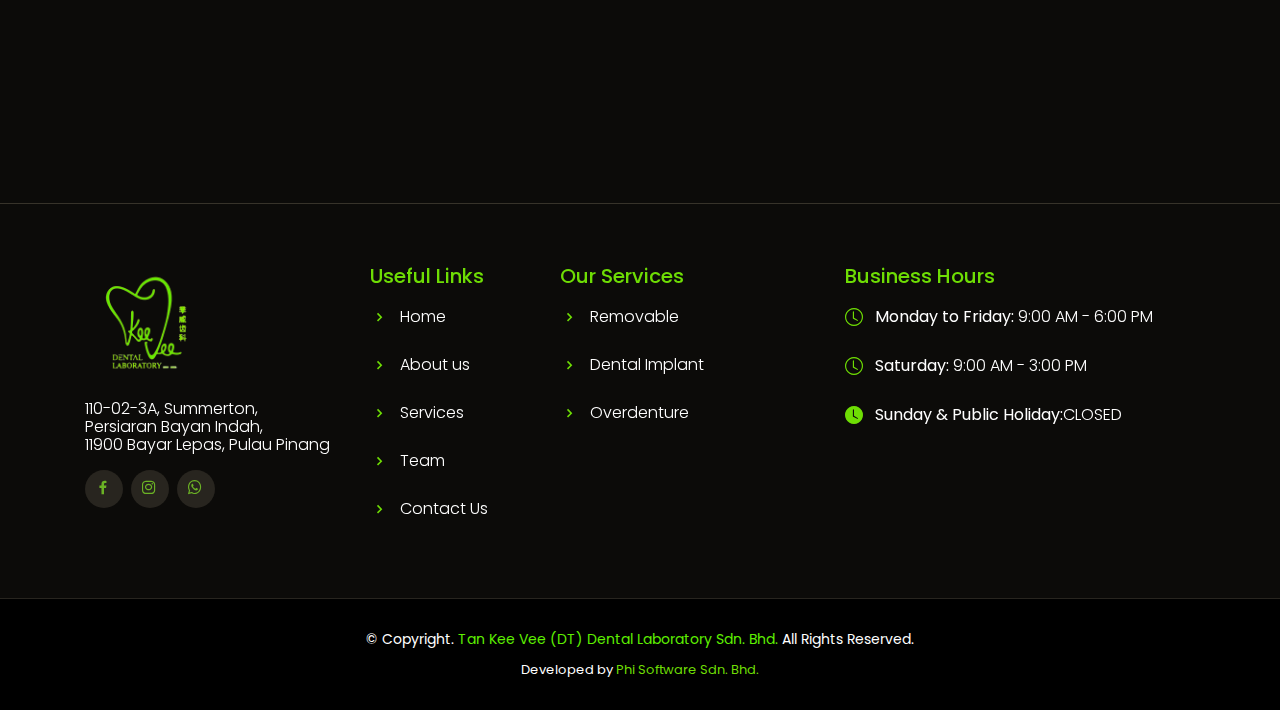
<file: service.html>
<!DOCTYPE html>
<html lang="en">

<head>
  <meta charset="utf-8">
  <meta content="width=device-width, initial-scale=1.0" name="viewport">

  <title>Kee Vee Dental Laboratory Sdn. Bhd</title>
  <meta content="" name="description">
  <meta content="" name="keywords">


  <!-- Favicons -->
  <link href="assets/img/logo_KV.png" rel="icon">

  <!-- Google Fonts -->
  <link href="https://fonts.googleapis.com/css2?family=Lato&family=Poppins:wght@300;400;500;700&display=swap" rel="stylesheet"> 
  <!-- Vendor CSS Files -->
  <link href="assets/vendor/animate.css/animate.min.css" rel="stylesheet">
  <link href="assets/vendor/aos/aos.css" rel="stylesheet">
  <link href="assets/vendor/bootstrap/css/bootstrap.min.css" rel="stylesheet">
  <link href="assets/vendor/bootstrap-icons/bootstrap-icons.css" rel="stylesheet">
  <link href="assets/vendor/boxicons/css/boxicons.min.css" rel="stylesheet">
  <link href="assets/vendor/glightbox/css/glightbox.min.css" rel="stylesheet">
  <link href="assets/vendor/swiper/swiper-bundle.min.css" rel="stylesheet">


  <link rel="stylesheet" href="https://cdn.jsdelivr.net/npm/bootstrap@4.6.2/dist/css/bootstrap.min.css">
  <script src="https://cdn.jsdelivr.net/npm/jquery@3.6.3/dist/jquery.slim.min.js"></script>
  <script src="https://cdn.jsdelivr.net/npm/popper.js@1.16.1/dist/umd/popper.min.js"></script>
  <script src="https://cdn.jsdelivr.net/npm/bootstrap@4.6.2/dist/js/bootstrap.bundle.min.js"></script>


    <!-- Template Main CSS File -->
    <link href="assets/css/style.css" rel="stylesheet">

</head>


<body>
<!-- ======= Header ======= -->
<header id="header" class="fixed-top d-flex align-items-cente">
    <div> 
      <a href="index.html" class="logo me-lg-0"><img src="assets/img/logo_KV.png" alt="" ></a>
    </div>

    <div class="container-fluid container-xl d-flex align-items-center justify-content-lg-between">

      <!-- <h1 class="logo me-auto me-lg-0"><a href="index.html">Kee Vee Dental Sdn Bhd</a></h1> -->
      <!-- Uncomment below if you prefer to use an image logo -->
      <!-- <a href="index.html" class="logo me-auto me-lg-0"><img src="assets/img/logo_KV.png" alt="" ></a> -->
      <a href="index.html" class="logo me-auto me-lg-0"></a>
      <nav id="navbar" class="navbar order-last order-lg-0">
        <ul>
          <li><a class="nav-link scrollto " href="index.html">Home</a></li>
          <li><a class="nav-link scrollto " href="about.html">About</a></li>
          <li class="dropdown"><a href="#"><span>Services</span> <i class="bi bi-chevron-down"></i></a>
            <ul>
              <li class="dropdown"><a href="removable.html"><span>Removable</span> <i class="bi bi-chevron-right"></i></a>
                <ul>
                  <li><a href="removable.html#removable">Acrylic Denture</a></li>
                  <li><a href="removable.html#removable2">Flexible Denture</a></li>
                  <li><a href="removable.html#removable5">Nightguard </a></li>
                  <li><a href="removable.html#removable3">Essix Retainer </a></li>
                  <li><a href="removable.html#removable4">Hawley Retainer </a></li>
                </ul>
              </li>
              <li><a href="overdenture.html">Overdenture</a></li> 
            </ul>
          <li><a class="nav-link scrollto" href="team.html">Team</a></li>
          <li><a class="nav-link scrollto" href="contact.html">Contact Us</a></li>
        </ul>
        <i class="bi bi-list mobile-nav-toggle"></i>
      </nav><!-- .navbar -->
    </div>
      <!-- To Do Things!
          Issue.
          1. Dropdown changes not truely nested, the item become two column
          --need to fix
          2. Javascript not detect / changes the on.click() to any screen that become inactive.

      -->

  </header><!-- End Header -->

  <section id="service-" class="service-">
    <div class="container-fluid" data-aos="fade-up">
        <div class="section-title">
          <h2>Services</h2>
          <p>Our Product and Services</p>
        </div>
    </div>
</section>

  <section id="s1" class="s1">
    <div class="row">
      <div class="container" data-aos="fade-right">
        <div class="row">
                <div class="col-lg-6 img-s1">
                    <img src="assets/img/wetransfer_removable_2023-03-01_0400/Removable//Acrylic Denture/IMG_3625-r.png" class="img-fluid" alt="">
                </div>
                <div class="col-lg-6 top-s1">
                    <h1>Removable</h1>
                    <h4>At Tan Kee Vee(DT) Dental, we provide removable denture that help patients to use for their daily life.<br> </br>
                      A removable partial denture may help limit movement of your existing natural teeth. They also allow you to better grind and chew food improving digestion.
                    </h4>
                    <div class="btns">
                      <a href="removable.html" class="btn-menu animated fadeInUp scrollto">See More</a>
                    </div>
                </div>
        </div>
       </div>
    </div>
 
</section>


<section id="s2" class="s2">
    <div class="row">
      <div class="container" data-aos="fade-left">
  
        <div class="row">
          <div class="col-lg-6 img-s2">
            <img src="assets/img/wetransfer_over-denture_2023-03-01_0401/Over Denture/IMG_3601-r.png" class="img-fluid" alt="">
          </div>
          <div class="col-lg-6 top-s2">
            <h1>Overdenture</h1>
            <h4>At Tan Kee Vee(DT) Dental, we offer exceptional services for overdentures, ensuring our patients receive the highest quality care for their dental needs.
            <h4>
                <div class="btns">
                  <a href="overdenture.html" class="btn-menu animated fadeInUp scrollto">See More</a>
                </div>
          </div>

          <p class="inline"></p>
        </div>
      </div>

    </div>
  </section>

  <div data-aos="fade-up">
    <iframe style="border:0; width: 100%; height: 350px;" src="https://www.google.com/maps/embed?pb=!1m18!1m12!1m3!1d3972.5062870769893!2d100.30685061476497!3d5.33939769612685!2m3!1f0!2f0!3f0!3m2!1i1024!2i768!4f13.1!3m3!1m2!1s0x304ac178b0024d85%3A0x6d9b237ad61c3eb1!2sKee%20Vee%20Dental%20Laboratory%20Sdn%20Bhd!5e0!3m2!1sen!2smy!4v1677567530964!5m2!1sen!2smy"  frameborder="0" allowfullscreen></iframe>
  </div>
  
<!-- ======= Footer ======= -->
 <footer id="footer">
  <div class="footer-top">
    <div class="container">
      <div class="row">

        <div class="col-lg-3 col-md-6">
          <div class="footer-info">
            <img src="assets/img/logo_KV.png" alt="" style="width: 120px; height: 120px; margin-bottom:1rem; ">
            <p>110-02-3A, Summerton, <br>
              Persiaran Bayan Indah, <br>
              11900 Bayar Lepas, Pulau Pinang
            </p>
          </p>
            <div class="social-links mt-3">
              <a href="https://www.facebook.com/keeveedentallabpremium/" class="facebook"><i class="bx bxl-facebook"></i></a>
              <a href="https://instagram.com/keeveedentallab?igshid=NzAzN2Q1NTE=" class="instagram"><i class="bx bxl-instagram"></i></a>
              <a href="https://wa.me/60128586677?text=Hello!%20This%20is%20Kee%20Vee%20Dental%20Laboratory%20Sdn.%20Bhd." class="whatsapp"><i class="bx bxl-whatsapp"></i></a>
            </div>
          </div>
        </div>

        <div class="col-lg-2 col-md-6 footer-links">
          <h4>Useful Links</h4>
          <ul>
            <li><i class="bx bx-chevron-right"></i> <a href="index.html">Home</a></li>
            <li><i class="bx bx-chevron-right"></i> <a href="about.html">About us</a></li>
            <li><i class="bx bx-chevron-right"></i> <a href="service.html">Services</a></li>
            <li><i class="bx bx-chevron-right"></i> <a href="team.html">Team</a></li>
            <li><i class="bx bx-chevron-right"></i> <a href="contact.html">Contact Us</a></li>
      </ul>
        </div>

        <div class="col-lg-3 col-md-6 footer-links">
          <h4>Our Services</h4>
          <ul>
            <li><i class="bx bx-chevron-right"></i> <a href="#">Removable</a></li>
            <li><i class="bx bx-chevron-right"></i> <a href="dental_implant.html">Dental Implant</a></li>
            <li><i class="bx bx-chevron-right"></i> <a href="overdenture.html">Overdenture</a></li>
          </ul>
        </div>

        <div class="col-lg-4 col-md-6 footer-links">
          <h4>Business Hours</h4>
          <ul>
            <li>
              <i class="bi bi-clock"></i>
              <a><strong>Monday to Friday:</strong> 9:00 AM - 6:00 PM</a>
            </li>
            <li>
              <i class="bi bi-clock"></i>
              <a><strong>Saturday:</strong> 9:00 AM - 3:00 PM</a>
            </li>
            <li>
              <i class="bi bi-clock-fill"></i>
              <a><strong>Sunday &amp; Public Holiday:</strong>CLOSED</a>
            </li>
          </ul>
                  </div>

      </div>
    </div>
  </div>

  <div class="container">
    <div class="copyright">
      &copy; Copyright. <span class="primary-color">Tan Kee Vee (DT) Dental Laboratory Sdn. Bhd.</span> All Rights Reserved.
    </div>
    <div class="credits">
      Developed by <a href="https://phisoft.my/">Phi Software Sdn. Bhd.</a>
    </div>
  </div>
</footer>
<!-- End Footer -->
  
    <div id="preloader"></div>
    <a href="#" class="back-to-top d-flex align-items-center justify-content-center"><i class="bi bi-arrow-up-short"></i></a>
  
  
  

  <!-- Vendor JS Files -->
  <script src="assets/vendor/aos/aos.js"></script>
  <script src="assets/vendor/bootstrap/js/bootstrap.bundle.min.js"></script>
  <script src="assets/vendor/glightbox/js/glightbox.min.js"></script>
  <script src="assets/vendor/isotope-layout/isotope.pkgd.min.js"></script>
  <script src="assets/vendor/swiper/swiper-bundle.min.js"></script>
  <script src="assets/vendor/php-email-form/validate.js"></script>


  <!-- Template Main JS File -->
  <script src="assets/js/main.js"></script>

</body>

</html>
</file>
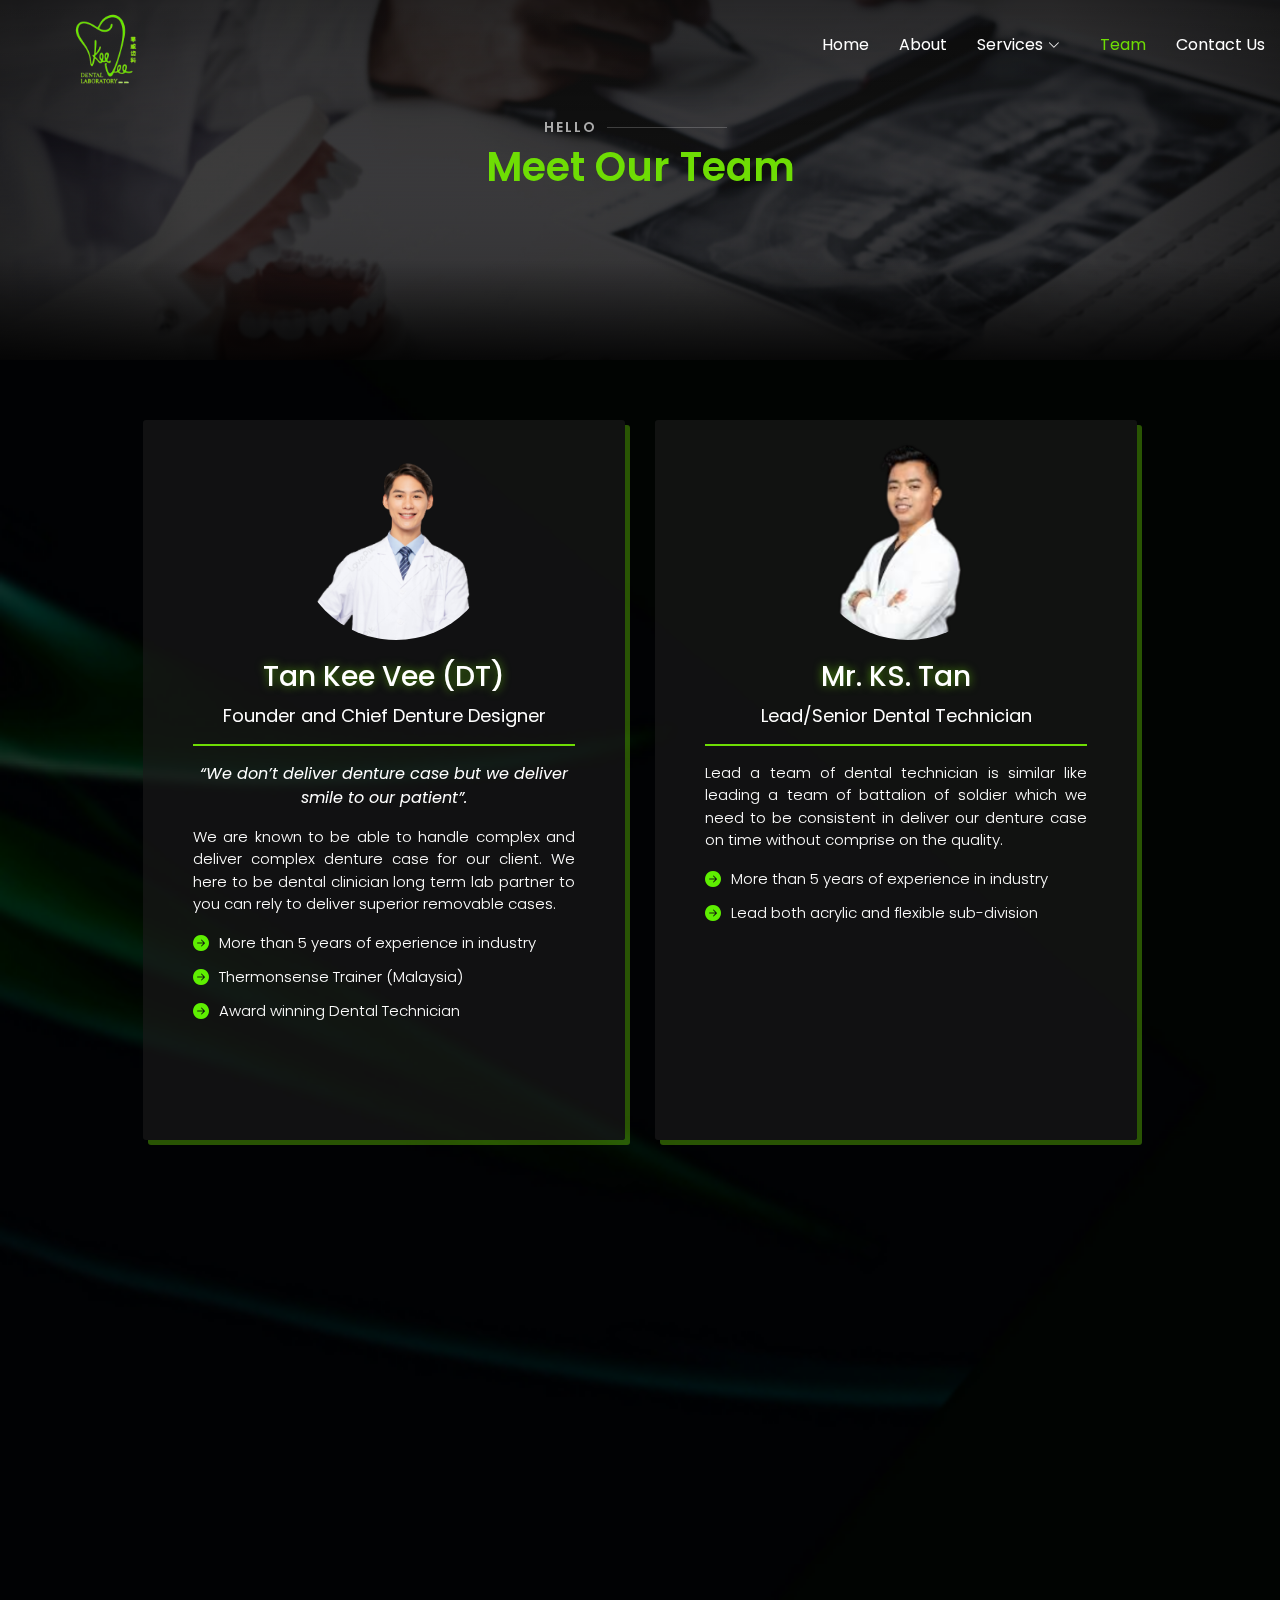
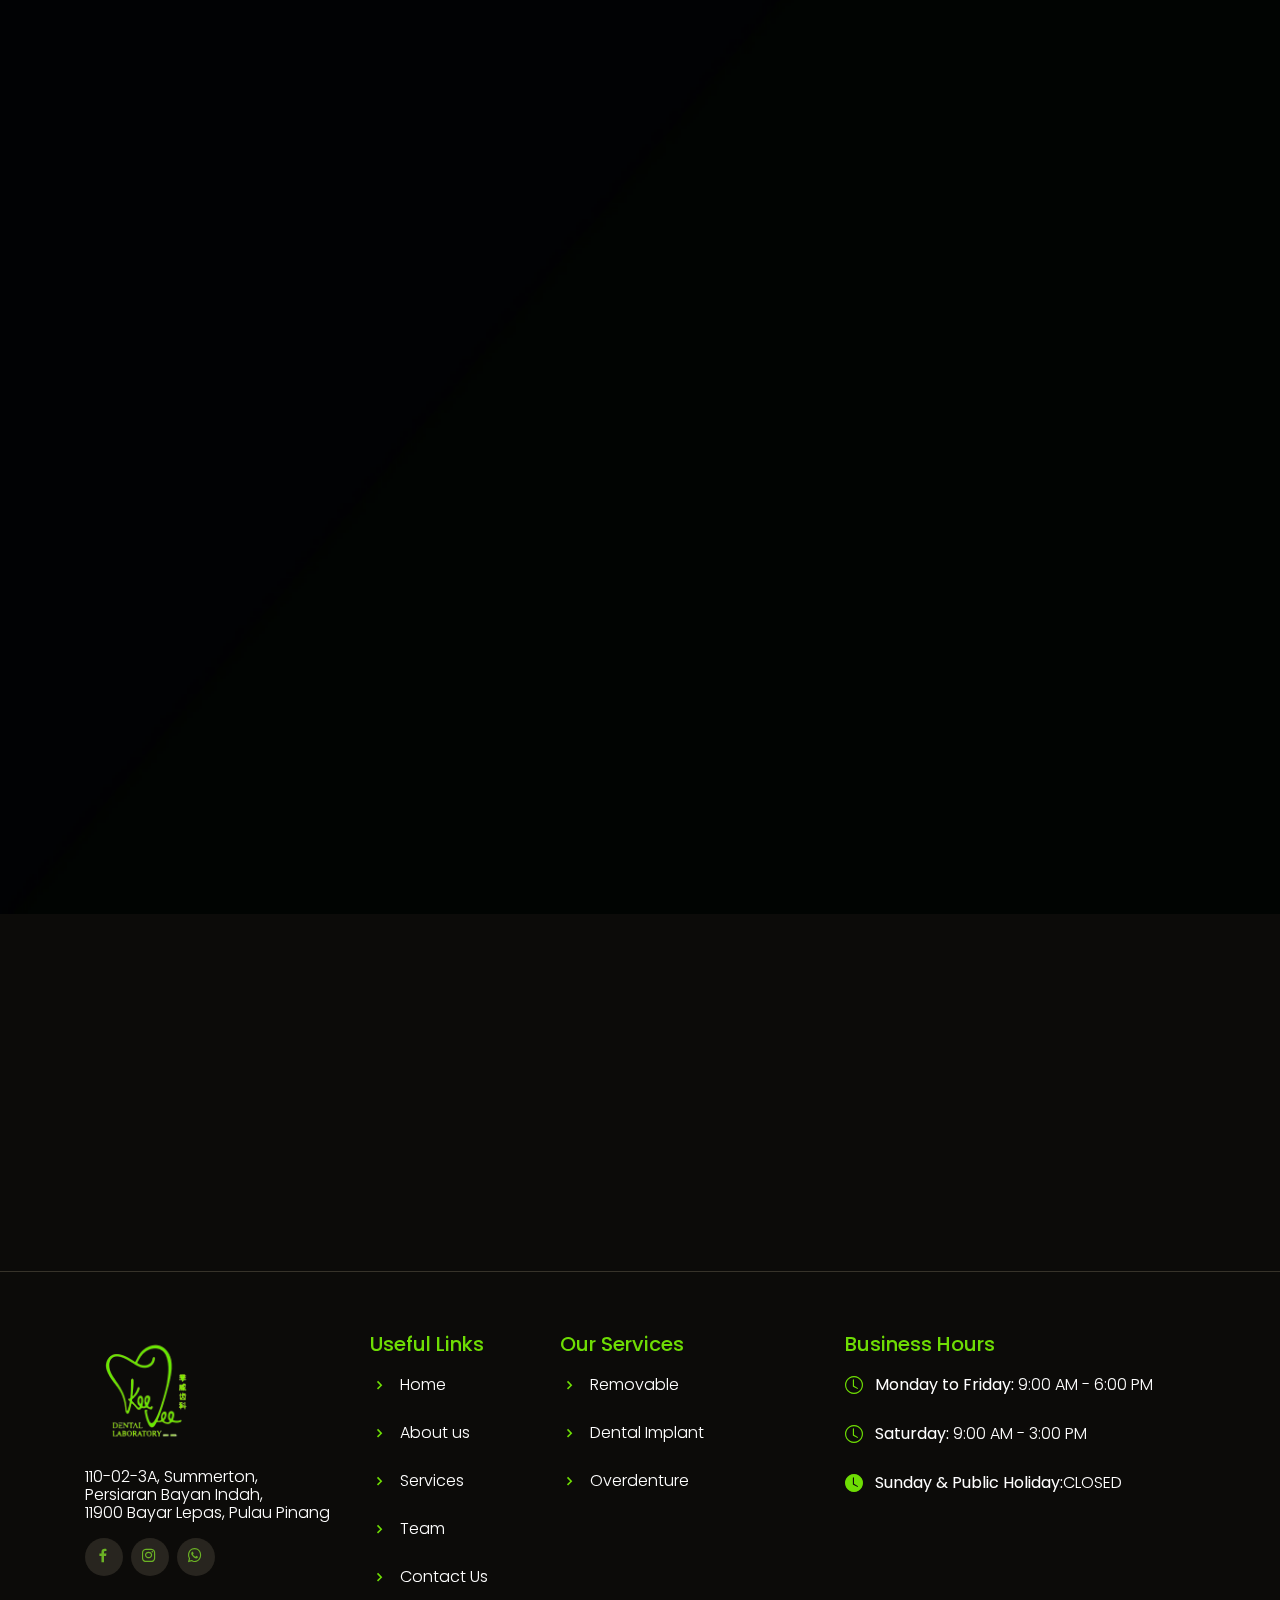
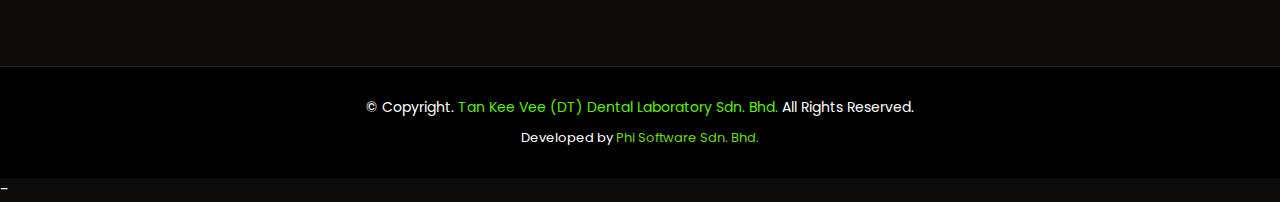
<file: team.html>
<!DOCTYPE html>
<html lang="en">

<head>
  <meta charset="utf-8">
  <meta content="width=device-width, initial-scale=1.0" name="viewport">

  <title>Kee Vee Dental Laboratory Sdn. Bhd</title>
  <meta content="" name="description">
  <meta content="" name="keywords">


  <!-- Favicons -->
  <link href="assets/img/logo_KV.png" rel="icon">

  <!-- Google Fonts -->
  <link href="https://fonts.googleapis.com/css2?family=Lato&family=Poppins:wght@300;400;500;700&display=swap" rel="stylesheet"> 
  <!-- Vendor CSS Files -->
  <link href="assets/vendor/animate.css/animate.min.css" rel="stylesheet">
  <link href="assets/vendor/aos/aos.css" rel="stylesheet">
  <link href="assets/vendor/bootstrap/css/bootstrap.min.css" rel="stylesheet">
  <link href="assets/vendor/bootstrap-icons/bootstrap-icons.css" rel="stylesheet">
  <link href="assets/vendor/boxicons/css/boxicons.min.css" rel="stylesheet">
  <link href="assets/vendor/glightbox/css/glightbox.min.css" rel="stylesheet">
  <link href="assets/vendor/swiper/swiper-bundle.min.css" rel="stylesheet">


  <link rel="stylesheet" href="https://cdn.jsdelivr.net/npm/bootstrap@4.6.2/dist/css/bootstrap.min.css">
  <script src="https://cdn.jsdelivr.net/npm/jquery@3.6.3/dist/jquery.slim.min.js"></script>
  <script src="https://cdn.jsdelivr.net/npm/popper.js@1.16.1/dist/umd/popper.min.js"></script>
  <script src="https://cdn.jsdelivr.net/npm/bootstrap@4.6.2/dist/js/bootstrap.bundle.min.js"></script>

  <!-- <link rel="stylesheet" href="https://maxcdn.bootstrapcdn.com/bootstrap/3.3.7/css/bootstrap.min.css">
    <link href="https://fonts.googleapis.com/css?family=Droid+Sans:400,700" rel="stylesheet">
    <link rel="stylesheet" href="https://rawgit.com/LeshikJanz/libraries/master/Bootstrap/baguetteBox.min.css"> -->
    <!-- Template Main CSS File -->
    <link href="assets/css/style.css" rel="stylesheet">

</head>


<body>
<!-- ======= Header ======= -->
<header id="header" class="fixed-top d-flex align-items-cente">
    <div> 
      <a href="index.html" class="logo me-lg-0"><img src="assets/img/logo_KV.png" alt="" ></a>
    </div>

    <div class="container-fluid container-xl d-flex align-items-center justify-content-lg-between">

      <!-- <h1 class="logo me-auto me-lg-0"><a href="index.html">Kee Vee Dental Sdn Bhd</a></h1> -->
      <!-- Uncomment below if you prefer to use an image logo -->
      <!-- <a href="index.html" class="logo me-auto me-lg-0"><img src="assets/img/logo_KV.png" alt="" ></a> -->
      <a href="index.html" class="logo me-auto me-lg-0"></a>
      <nav id="navbar" class="navbar order-last order-lg-0">
        <ul>
          <li><a class="nav-link scrollto " href="index.html">Home</a></li>
          <li><a class="nav-link scrollto " href="about.html">About</a></li>
          <li class="dropdown"><a href="service.html"><span>Services</span> <i class="bi bi-chevron-down"></i></a>
            <ul>
              <li class="dropdown"><a href="removable.html"><span>Removable</span> <i class="bi bi-chevron-right"></i></a>
                <ul>
                  <li><a href="removable.html#removable">Acrylic Denture</a></li>
                  <li><a href="removable.html#removable2">Flexible Denture</a></li>
                  <li><a href="removable.html#removable5">Nightguard </a></li>
                  <li><a href="removable.html#removable3">Essix Retainer </a></li>
                  <li><a href="removable.html#removable4">Hawley Retainer </a></li>
                </ul>
              </li>
              <li><a href="overdenture.html">Overdenture</a></li> 
            </ul>
          <li><a class="nav-link scrollto active" href="team.html">Team</a></li>
          <li><a class="nav-link scrollto" href="contact.html">Contact Us</a></li>
        </ul>
        <i class="bi bi-list mobile-nav-toggle"></i>
      </nav><!-- .navbar -->
    </div>
  </header><!-- End Header -->

  <!-- Team Section -->
<section id="bg" class="bg">
    <div class="container-fluid" data-aos="fade-up">
        <div class="section-title">
            <h2>HELLO</h2>
            <p>Meet Our Team</p>
        </div>
    </div>
</section>
<!-- End Team Section -->

<section id="career" class="career">
  <div class="container-fluid" data-aos="fade-right"> 
    <div class="row g-0"> 
        <div class="col-lg-6">
          <div class="career-innerW1">
            <div class="container c1" >
                <img class="team-img" src="assets/img/d1.png">
              <div class="team-details">
                <h3>Tan Kee Vee (DT) </h3>
                <p class="team-position"><span>Founder and Chief Denture Designer</span></p>

                <p class="fst-italic" style="text-align: center;">
                  “We don’t deliver denture case but we deliver smile to our patient”. <br>
                </p>
                <p class="team-description"> We are known to be able to handle complex and deliver complex denture case for our client. We here to be dental clinician long term lab partner to you can rely to deliver superior removable cases.</p>
                  <li>
                    <i class="bi bi-arrow-right-circle-fill primary-color"></i>
                    <a class="team-list">More than 5 years of experience in industry</a>
                  </li>
                  <li>
                    <i class="bi bi-arrow-right-circle-fill primary-color"></i>
                    <a class="team-list">Thermonsense Trainer (Malaysia)</a>
                  </li>
                  <li>
                    <i class="bi bi-arrow-right-circle-fill primary-color"></i>
                    <a class="team-list">Award winning Dental Technician</a>
                  </li>
                </p>
              </div>
            </div>
          </div>
          
        </div>

        <div class="col-lg-6">
          <div class="career-innerW2">
            <div class="container c2">
          
                <img class="team-img" src="assets/img/d4.png">
       
              <div class="team-details">
                <h3>Mr. KS. Tan </h3>
                <p class="team-position"><span>Lead/Senior Dental Technician</span></p>
                <p class="team-description">
                  Lead a team of dental technician is similar like leading a team of battalion of soldier which we need to be consistent in deliver our denture case on time without comprise on the quality.  
                </p>
                <li>
                  <i class="bi bi-arrow-right-circle-fill primary-color"></i>
                  <a class="team-list">More than 5 years of experience in industry</a>
                </li>
                <li>
                  <i class="bi bi-arrow-right-circle-fill primary-color"></i>
                  <a class="team-list">Lead both acrylic and flexible sub-division</a>
                </li>
                </p>
              </div>
            </div>
          </div>
          
        </div>

    </div>
  </div>
  <br></br>

  <div class="container-fluid" style="width: 80%;" data-aos="fade-left"> 
    <div class="row g-0"> 
        <div class="col-lg-6">
          <div class="career-innerW">
            <div class="container c1">
              <img class="team-img" src="assets/img/d2.png">
              <div class="team-details">
                <h3>Ms. Alicia </h3>
                <p class="team-position"><span>HR Manager</span></p>
                <p class="team-description">
                  At Kee Vee Dental Laboratory, we always believe that staff is the assets to the company and with staff welfare is well taken care off.
                  Play an important role to ensure all the staff day to day matter is well taken care off and ensure staff able to performance at optimum level by working closely with head of operation. 
                </p>

                </p>
              </div>
            </div>
          </div>
        </div>
        
        <div class="col-lg-6">
          <div class="career-innerW">
            <div class="container c3">
                <img class="team-img" src="assets/img/d3.png">
              <div class="team-details">
                <h3>Ms. Mandy  </h3>
                <p class="team-position"><span>Dental Technician </span></p>
                <p class="team-description">
                  Support and assist the lead technician in design for try in case. Having more 10 years of experience in dental industry provide her good insight to articulate on the removable cases requirement given by clinician into her final denture design. 
                </p>
                </p>
              </div>
            </div>
          </div>
        </div>

    </div>

  </div>
  <br>
  <br>

  <div class="container-fluid" style="width: 80%;" data-aos="fade-left"> 
    <div class="row g-0 justify-content-center"> 
        <div class="col-lg-6">
            <div class="career-innerW">
                <div class="container c1">
                    <img class="team-img" src="assets/img//r1.png">
                    <div class="team-details">
                        <h3>Mr. Chong</h3>
                        <p class="team-position"><span>Runner</span></p>
                        <p class="team-description">
                            Assist the dental lab to deliver cases and collect cases from dental clinic in addition to support lab operation on ad-hoc basis. Regardless sunny or rainy day, always ready to assist on deliver cases to dental clinic.
                        </p>
                    </div>
                </div>
            </div>
        </div>
    </div>
</div>


  <!--<div class="container-fluid" style="width: 80%;" data-aos="fade-right" > 
    <div class="row g-0"> 
        <div class="col-lg-6">
          <div class="career-innerW">
            <div class="container c1">
                <img class="team-img" src="assets/img/d5.png">
              <div class="team-details">
                <h3>Mr. Vincent</h3>
                <p class="team-position"><span>Senior Dental Technician </span></p>
                <p class="team-description">
                  Asist the lead technician to make preliminary assessment on the cases received and provide technical feedback to clinician on technical inquiries. Lead the sub-division within removable department.  
                </p>

                </p>
              </div>
            </div>
          </div>
        </div>-->

        <!--<div class="col-lg-6">
          <div class="career-innerW">
            <div class="container c3">
                <img class="team-img" src="assets/img/d3.png">
              <div class="team-details">
                <h3>Ms. Mandy  </h3>
                <p class="team-position"><span>Dental Technician </span></p>
                <p class="team-description">
                  Support and assist the lead technician in design for try in case. Having more 10 years of experience in dental industry provide her good insight to articulate on the removable cases requirement given by clinician 
                  into her final denture design. 
                </p>
              

                </p>
              </div>
            </div>
          </div>
        </div>

    </div>

  </div>
  <br>
  <br>--->

  <!--<div class="container-fluid" style="width: 80%;" data-aos="fade-left"> 
    <div class="row g-0"> 
        <div class="col-lg-6">
          <div class="career-innerW">
            <div class="container c1">
              <img class="team-img" src="assets/img/d6-n.png">
              <div class="team-details">
                <h3>Mr. Azro</h3>
                <p class="team-position"><span>Dental Technician</span></p>
                <p class="team-description">
                  Back with more 5 years of dental technician background, able to support in delivering multiple complex with his knowledge and strong technical background. A strong team player and always go extra to deliver customer 
                  satisfaction  
                </p>
      
      
              </div>
            </div>
          </div>
        </div>-->

        <!--<div class="col-lg-6">
          <div class="career-innerW">
            <div class="container c1">
                <img class="team-img" src="assets/img//r1.png">
              <div class="team-details">
                <h3>Mr. Chong </h3>
                <p class="team-position"><span>Runner </span></p>
                <p class="team-description">
                  Assist the dental lab to deliver cases and collect cases from dental clinic in addition to support lab operation on ad-hoc basis. Regardless sunny or rainy day, always ready to assist on deliver cases to dental clinic. 
                </p>
                </p>
              </div>
            </div>

          </div>
          
        </div>-->

    </div>

  </div>
  <br>
  <br>
</section>

<div data-aos="fade-up">
  <iframe style="border:0; width: 100%; height: 350px;" src="https://www.google.com/maps/embed?pb=!1m18!1m12!1m3!1d3972.5062870769893!2d100.30685061476497!3d5.33939769612685!2m3!1f0!2f0!3f0!3m2!1i1024!2i768!4f13.1!3m3!1m2!1s0x304ac178b0024d85%3A0x6d9b237ad61c3eb1!2sKee%20Vee%20Dental%20Laboratory%20Sdn%20Bhd!5e0!3m2!1sen!2smy!4v1677567530964!5m2!1sen!2smy"  frameborder="0" allowfullscreen></iframe>
</div>

<!-- ======= Footer ======= -->
<footer id="footer">
  <div class="footer-top">
    <div class="container">
      <div class="row">

        <div class="col-lg-3 col-md-6">
          <div class="footer-info">
            <img src="assets/img/logo_KV.png" alt="" style="width: 120px; height: 120px; margin-bottom:1rem; ">
            <p>110-02-3A, Summerton, <br>
              Persiaran Bayan Indah, <br>
              11900 Bayar Lepas, Pulau Pinang
            </p>
          </p>
            <div class="social-links mt-3">
              <a href="https://www.facebook.com/keeveedentallabpremium/" class="facebook"><i class="bx bxl-facebook"></i></a>
              <a href="https://instagram.com/keeveedentallab?igshid=NzAzN2Q1NTE=" class="instagram"><i class="bx bxl-instagram"></i></a>
              <a href="https://wa.me/60128586677?text=Hello!%20This%20is%20Kee%20Vee%20Dental%20Laboratory%20Sdn.%20Bhd." class="whatsapp"><i class="bx bxl-whatsapp"></i></a>
            </div>
          </div>
        </div>

        <div class="col-lg-2 col-md-6 footer-links">
          <h4>Useful Links</h4>
          <ul>
            <li><i class="bx bx-chevron-right"></i> <a href="index.html">Home</a></li>
            <li><i class="bx bx-chevron-right"></i> <a href="about.html">About us</a></li>
            <li><i class="bx bx-chevron-right"></i> <a href="service.html">Services</a></li>
            <li><i class="bx bx-chevron-right"></i> <a href="team.html">Team</a></li>
            <li><i class="bx bx-chevron-right"></i> <a href="contact.html">Contact Us</a></li>
      </ul>
        </div>

        <div class="col-lg-3 col-md-6 footer-links">
          <h4>Our Services</h4>
          <ul>
            <li><i class="bx bx-chevron-right"></i> <a href="#">Removable</a></li>
            <li><i class="bx bx-chevron-right"></i> <a href="dental_implant.html">Dental Implant</a></li>
            <li><i class="bx bx-chevron-right"></i> <a href="overdenture.html">Overdenture</a></li>
          </ul>
        </div>

        <div class="col-lg-4 col-md-6 footer-links">
          <h4>Business Hours</h4>
          <ul>
            <li>
              <i class="bi bi-clock"></i>
              <a><strong>Monday to Friday:</strong> 9:00 AM - 6:00 PM</a>
            </li>
            <li>
              <i class="bi bi-clock"></i>
              <a><strong>Saturday:</strong> 9:00 AM - 3:00 PM</a>
            </li>
            <li>
              <i class="bi bi-clock-fill"></i>
              <a><strong>Sunday &amp; Public Holiday:</strong>CLOSED</a>
            </li>
          </ul>
                  </div>

      </div>
    </div>
  </div>

  <div class="container">
    <div class="copyright">
      &copy; Copyright. <span class="primary-color">Tan Kee Vee (DT) Dental Laboratory Sdn. Bhd.</span> All Rights Reserved.
    </div>
    <div class="credits">
      Developed by <a href="https://phisoft.my/">Phi Software Sdn. Bhd.</a>
    </div>
  </div>
</footer>
<!-- End Footer -->-

  <div id="preloader"></div>
  <a href="#" class="back-to-top d-flex align-items-center justify-content-center"><i class="bi bi-arrow-up-short"></i></a>


  <!-- Vendor JS Files -->
  <script src="assets/vendor/aos/aos.js"></script>
  <script src="assets/vendor/bootstrap/js/bootstrap.bundle.min.js"></script>
  <script src="assets/vendor/glightbox/js/glightbox.min.js"></script>
  <script src="assets/vendor/isotope-layout/isotope.pkgd.min.js"></script>
  <script src="assets/vendor/swiper/swiper-bundle.min.js"></script>
  <script src="assets/vendor/php-email-form/validate.js"></script>


  <!-- Template Main JS File -->
  <script src="assets/js/main.js"></script>


</body>

</html>
</file>
<file: assets/css/style.css>
/*--------------------------------------------------------------
# General
--------------------------------------------------------------*/
body {
  font-family: "Poppins", sans-serif;
  background: #0c0b09;
  color: #fff;
}

a {
  color: #6edd04;
  text-decoration: none;
}

a:hover {
  color: #6edd04;
  text-decoration: none;
}

ul {
  list-style: none;
  padding: 0;
}

li {
  display: flex;
  align-items: center;
  margin-bottom: 10px;
}

li i {
  margin-right: 10px;
  align-self: center;
}

h1,
h2,
h3,
h4,
h5,
h6 {
  font-family: "Poppins", serif;
}

.black-bg {
  background-color: black;
}

.primary-color {
  color: #5eef01;
}

/*--------------------------------------------------------------
# Preloader
--------------------------------------------------------------*/
#preloader {
  position: fixed;
  top: 0;
  left: 0;
  right: 0;
  bottom: 0;
  z-index: 9999;
  overflow: hidden;
  background: #1a1814;
}

#preloader:before {
  content: "";
  position: fixed;
  top: calc(50% - 30px);
  left: calc(50% - 30px);
  border: 6px solid #1a1814;
  border-top-color: 5eef01;
  border-bottom-color: 5eef01;
  border-radius: 50%;
  width: 60px;
  height: 60px;
  -webkit-animation: animate-preloader 1s linear infinite;
  animation: animate-preloader 1s linear infinite;
}

@-webkit-keyframes animate-preloader {
  0% {
    transform: rotate(0deg);
  }

  100% {
    transform: rotate(360deg);
  }
}

@keyframes animate-preloader {
  0% {
    transform: rotate(0deg);
  }

  100% {
    transform: rotate(360deg);
  }
}

/* ==================================
          BACKGROUND-IMG
=================================== */

.team {
  background-image: linear-gradient(to top, rgba(0, 0, 0, 0.7), transparent),
    linear-gradient(to bottom, rgba(0, 0, 0, 0.7), transparent),
    url("../img/background.png");
  background-position: center center;
  background-size: cover;
  height: 40vh;
  position: relative;
}

.team::after {
  content: "";
  position: absolute;
  bottom: 0;
  left: 0;
  right: 0;
  height: 100px;
  background: linear-gradient(
    to bottom,
    rgba(0, 0, 0, 0) 0%,
    rgba(0, 0, 0, 0.8) 100%
  );
}

.bg {
  background-image: linear-gradient(to top, rgba(0, 0, 0, 0.7), transparent),
    linear-gradient(to bottom, rgba(0, 0, 0, 0.7), transparent),
    url("../img/bg-team.png");
  background-position: center center;
  background-size: cover;
  height: 40vh;
  position: relative;
}

.bg::after {
  content: "";
  position: absolute;
  bottom: 0;
  left: 0;
  right: 0;
  height: 100px;
  background: linear-gradient(
    to bottom,
    rgba(0, 0, 0, 0) 0%,
    rgba(0, 0, 0, 0.8) 100%
  );
}

.service- {
  background-image: linear-gradient(to top, rgba(0, 0, 0, 0.7), transparent),
    linear-gradient(to bottom, rgba(0, 0, 0, 0.5), transparent),
    url("../img/service-bg.png");
  background-position: center center;
  background-size: cover;
  height: 40vh;
  position: relative;
}

.service-::after {
  content: "";
  position: absolute;
  bottom: 0;
  left: 0;
  right: 0;
  height: 100px;
  background: linear-gradient(
    to bottom,
    rgba(0, 0, 0, 0) 0%,
    rgba(0, 0, 0, 0.8) 100%
  );
}

.remove {
  background-image: linear-gradient(to top, rgba(0, 0, 0, 0.7), transparent),
    linear-gradient(to bottom, rgba(0, 0, 0, 0.7), transparent),
    url("../img/removable-bg.png");
  background-position: center center;
  background-size: cover;
  height: 40vh;
  position: relative;
}

.remove::after {
  content: "";
  position: absolute;
  bottom: 0;
  left: 0;
  right: 0;
  height: 100px;
  background: linear-gradient(
    to bottom,
    rgba(0, 0, 0, 0) 0%,
    rgba(0, 0, 0, 0.8) 100%
  );
}

.page {
  background-image: linear-gradient(to top, rgba(0, 0, 0, 0.7), transparent),
    linear-gradient(to bottom, rgba(0, 0, 0, 0.7), transparent),
    url("../img/od-bg2.png");
  background-position: center center;
  background-size: cover;
  height: 40vh;
  position: relative;
}

.page::after {
  content: "";
  position: absolute;
  bottom: 0;
  left: 0;
  right: 0;
  height: 100px;
  background: linear-gradient(
    to bottom,
    rgba(0, 0, 0, 0) 0%,
    rgba(0, 0, 0, 0.8) 100%
  );
}

.contact-sec {
  background-image: linear-gradient(to top, rgba(0, 0, 0, 0.7), transparent),
    linear-gradient(to bottom, rgba(0, 0, 0, 0.7), transparent),
    url("../img/contact-us.jpg");
  background-position: center center;
  background-size: cover;
  height: 40vh;
  position: relative;
}

.contact-sec::after {
  content: "";
  position: absolute;
  bottom: 0;
  left: 0;
  right: 0;
  height: 100px;
  background: linear-gradient(
    to bottom,
    rgba(0, 0, 0, 0) 0%,
    rgba(0, 0, 0, 0.8) 100%
  );
}

/*--------------------------------------------------------------
# Back to top button
--------------------------------------------------------------*/
.back-to-top {
  position: fixed;
  visibility: hidden;
  opacity: 0;
  right: 15px;
  bottom: 15px;
  z-index: 996;
  width: 50px;
  height: 50px;
  border-radius: 50px;
  transition: all 0.4s;
  border: 4px solid #64eb01;
  box-shadow: 0 0 10px #64eb01;
  animation: glow 1.5s ease-in-out infinite alternate;
}

@keyframes glow {
  0% {
    box-shadow: 0 0 10px #64eb01;
  }
  100% {
    box-shadow: 0 0 20px #bccfaf;
  }
}
.back-to-top i {
  font-size: 40px;
  color: #6edd04;
  line-height: 0;
}

.back-to-top:hover {
  background: #caf7d5;
  color: #1a1814;
}

.back-to-top:hover i {
  color: #444444;
}

.back-to-top.active {
  visibility: visible;
  opacity: 1;
}

/*--------------------------------------------------------------
# Disable aos animation delay on mobile devices
--------------------------------------------------------------*/
@media screen and (max-width: 768px) {
  [data-aos-delay] {
    transition-delay: 0 !important;
  }
}

/*--------------------------------------------------------------
# Top Bar
--------------------------------------------------------------*/
/* #topbar {
  height: 40px;
  font-size: 14px;
  transition: all 0.5s;
  z-index: 996;
}

#topbar.topbar-scrolled {
  top: -40px;
}

#topbar .contact-info i {
  font-style: normal;
  color: #d9ba85;
}

#topbar .contact-info i span {
  padding-left: 5px;
  color: #fff;
}

#topbar .languages ul {
  display: flex;
  flex-wrap: wrap;
  list-style: none;
  padding: 0;
  margin: 0;
  color: 5eef01;
}

#topbar .languages ul a {
  color: white;
}

#topbar .languages ul li+li {
  padding-left: 10px;
}

#topbar .languages ul li+li::before {
  display: inline-block;
  padding-right: 10px;
  color: rgba(255, 255, 255, 0.5);
  content: "/";
} */

/*--------------------------------------------------------------
# Header
background: rgba(12, 11, 9, 0.6);
--------------------------------------------------------------*/
#header {
  /* background: rgba(12, 11, 9, 0.6); */
  /* border-bottom: 1px solid rgba(36, 36, 36, 0.6); */
  transition: all 0.5s;
  z-index: 997;
  top: 5px;
}

#header.header-scrolled {
  top: 0;
  background: black;
  border-bottom: 1px solid #37332a;
}

/* #header .logo {
  font-size: 28px;
  margin: 0;
  padding: 0;
  line-height: 1;
  font-weight: 300;
  letter-spacing: 1px;
  text-transform: uppercase;
  font-family: "Poppins", sans-serif;
} */

#header .logo a {
  color: #fff;
}

#header .logo img {
  max-height: 90px;
  margin-left: 60px;
}

/*--------------------------------------------------------------
# Carousel
--------------------------------------------------------------*/
.carousel-item {
  position: relative;
}

.carousel-img {
  max-width: 100%;
  height: auto;
}

.carousel-caption1 {
  position: absolute;
  top: 50%;
  left: 50%;
  transform: translate(-50%, -50%);
  color: #fff;
  text-shadow: 1px 1px 1px #131212;
  text-align: center;
}

.carousel-caption1 h1 {
  font-size: 2.5rem;
  margin-bottom: 0;
  font-weight: bold;
  font-family: "Poppins", sans-serif;
  text-align: center;
  line-height: 1.6;
}

.carousel-caption1 span {
  color: #6edd04;
}

.carousel-caption1 h2 {
  font-size: 1.2rem;
  margin-bottom: 0;
  line-height: 1.6;
  text-shadow: 0 0 5px #2f523c, 0 0 10px #2b2a2a, 0 0 15px #2c572e;
}

.carousel-caption1 .logo {
  display: inline-block;
  max-width: 40%;
  margin-left: 1rem;
}

.carousel-caption1 .logo img {
  max-width: 100%;
  height: auto;
}

@media (max-width: 768px) {
  .carousel-caption1 h1 {
    font-size: 1.5rem;
  }

  .carousel-caption1 span {
    font-size: 2rem;
  }

  .carousel-caption1 p {
    font-size: 1rem;
  }

  .carousel-caption1 .logo {
    display: block;
    max-width: 100%;
    margin-top: 1rem;
    margin-left: 0;
    text-align: center;
  }
}

.carousel-item {
  background-position: center;
  background-size: cover;
  height: 100vh;
}

.carousel-caption .btns {
  margin-top: 50px;
  text-align: left;
}

.carousel .btn-menu {
  font-weight: 600;
  font-size: 14px;
  letter-spacing: 0.5px;
  text-transform: uppercase;
  display: inline-block;
  padding: 12px 30px;
  border-radius: 50px;
  transition: 0.3s;
  line-height: 1;
  color: whitesmoke;
  border: 2px solid greenyellow;
}

.carousel .btn-menu:hover {
  background: rgba(153, 205, 50, 0.712);
  color: #fff;
}

/* .carousel-item img {
  max-width: 100%;
  height: auto;
} */

/* .carousel-caption1 {
    display: flex;
    align-items: center;
    position: absolute;
    top: 50%;
    transform: translateY(-50%);
  }
  
  .column1 {
    flex: 1;
    padding-left: 250px; 
  }
  
  .column2 {
    flex: 0 0 30%;
    padding-left: 100px;
  }


@media (max-width: 768px) {
  .column1 {
    flex: 1;
    padding-left: 0; 
    text-align: center; 
  }

  .column2 {
    flex: 0 0 100%;
    padding-left: 0; 
    margin-top: 20px; 
  }

  .carousel-caption1 h1 {
    font-size: 28px; /* reduce font size */
/* }

  .carousel-caption1 h1 span {
    font-size: 32px; /* reduce font size */
/* }

  .carousel-caption1 p {
    font-size: 16px; /* reduce font size */
/* }
}  */

/* .carousel-caption1 h1 {
    font-family: "Poppins", sans-serif;
    font-size: 35px;
    font-weight: bold;
  }
  
  .carousel-caption1 h1 span {
    font-size: 40px;
    color: #6EDD04;
  }
  
  
  .carousel-caption1 p {
    font-size: 18px;
  } */

.carousel-caption {
  position: absolute;
  top: 60%;
  transform: translateY(-50%);
  text-align: left;
  color: #fff;
  text-shadow: 1px 1px 1px #131212;
}

.carousel-caption h1 {
  font-family: "Poppins", sans-serif;
  font-size: 38px;
  font-weight: bold;
}

.carousel-caption h1 span {
  font-size: 40px;
  color: #6edd04;
}

/* For screens smaller than 576px (mobile devices) */
@media (max-width: 576px) {
  .carousel-caption1 {
    margin-left: 0px;
    margin-right: -100px;
  }

  .carousel-caption h1 {
    font-size: 24px;
  }

  .carousel-caption h1 span {
    font-size: 28px;
  }
}

.carousel-img {
  background: url("../img/background/green-bg.png");
  background-size: cover;
  position: relative;
  padding: 0;
  max-width: 100%;
  height: auto;
}

.carousel-img1 {
  background: url("../img/carousel3.png");
  background-size: cover;
  position: relative;
  padding: 0;
  max-width: 100%;
  height: auto;
  opacity: 0.8; /* set opacity level to 70% */
  backdrop-filter: blur(5px); /* apply a 5-pixel blur effect */
}

.carousel-img2 {
  background: url("../img/background/gif-bg.gif");
  background-size: cover;
  position: relative;
  padding: 0;
  max-width: 100%;
  height: auto;
}

/*--------------------------------------------------------------
# Book a table button Menu
--------------------------------------------------------------*/
.book-a-table-btn {
  margin: 0 0 0 15px;
  border: 2px solid 5eef01;
  color: #fff;
  border-radius: 50px;
  padding: 8px 25px;
  text-transform: uppercase;
  font-size: 13px;
  font-weight: 500;
  letter-spacing: 1px;
  transition: 0.3s;
}

@media (max-width: 992px) {
  .book-a-table-btn {
    margin: 0 15px 0 0;
    padding: 8px 20px;
  }
}

/*--------------------------------------------------------------
# Navigation Menu
--------------------------------------------------------------*/
/* Desktop Navigation 
*/
.navbar {
  padding: 0;
}

.navbar ul {
  margin: 0;
  padding: 0;
  display: flex;
  list-style: none;
  align-items: center;
}

.navbar li {
  position: relative;
}

.navbar a,
.navbar a:focus {
  display: flex;
  align-items: center;
  justify-content: space-between;
  padding: 10px 0 10px 30px;
  color: #fff;
  /* color: #131212; */
  white-space: nowrap;
  transition: 0.3s;
  font-family: "Poppins", sans-serif;
  font-size: 20x;
  font-weight: 400;
}

.navbar a i,
.navbar a:focus i {
  font-size: 12px;
  line-height: 0;
  margin-left: 5px;
}

.navbar a:hover,
.navbar .active,
.navbar .active:focus,
.navbar li:hover > a {
  color: #6edd04;
}

.navbar .dropdown ul {
  display: block;
  position: absolute;
  left: 14px;
  top: calc(100% + 30px);
  margin: 0;
  padding: 10px 0;
  z-index: 99;
  opacity: 0;
  visibility: hidden;
  background: #fff;
  box-shadow: 0px 0px 30px rgba(127, 137, 161, 0.25);
  transition: 0.3s;
  border-radius: 4px;
}

.navbar .dropdown ul li {
  min-width: 200px;
}

.navbar .dropdown ul a {
  padding: 10px 20px;
  color: #444444;
}

.navbar .dropdown ul a i {
  font-size: 12px;
}

.navbar .dropdown ul a:hover,
.navbar .dropdown ul .active:hover,
.navbar .dropdown ul li:hover > a {
  color: #6a8d70;
}

/* Dropdown 1 */
.navbar .dropdown:hover > ul {
  opacity: 1;
  top: 100%;
  visibility: visible;
}

.navbar .dropdown .dropdown ul {
  top: 0;
  left: calc(100% - 30px);
  visibility: hidden;
}

/* Dropdown 2 Nested Dropdown */
.navbar .dropdown .dropdown:hover > ul {
  opacity: 1;
  top: 0;
  left: 100%;
  visibility: visible;
}

@media (max-width: 1366px) {
  .navbar .dropdown .dropdown ul {
    left: -90%;
  }

  .navbar .dropdown .dropdown:hover > ul {
    left: -100%;
  }
}

/**
* Mobile Navigation 
*/
.mobile-nav-toggle {
  color: #6edd04;
  font-size: 28px;
  cursor: pointer;
  display: none;
  line-height: 0;
  transition: 0.5s;
}
.navbar li {
  position: relative;
}
@media screen and (max-width: 991px) {
  .mobile-nav-toggle {
    display: block;
  }

  .navbar ul {
    display: none;
  }

  .navbar-mobile {
    position: fixed;
    overflow: hidden;
    top: 0;
    right: 0;
    left: 0;
    bottom: 0;
    background: rgba(0, 0, 0, 0.9);
    transition: 0.3s;
    z-index: 999;
  }

  .navbar-mobile .mobile-nav-toggle {
    position: absolute;
    top: 15px;
    right: 15px;
  }

  .navbar-mobile ul {
    display: block;
    position: absolute;
    top: 55px;
    right: 15px;
    bottom: 15px;
    left: 15px;
    padding: 10px 0;
    border-radius: 6px;
    height: 70%;
    color: black;
    background-color: #ffffff;
    overflow-y: auto;
    transition: 0.3s;
  }

  .navbar-mobile a,
  .navbar-mobile a:focus {
    padding: 10px 20px;
    font-size: 15px;
    color: #1a1814;
  }

  .navbar-mobile a:hover,
  .navbar-mobile .active,
  .navbar-mobile li:hover > a {
    color: #6edd04;
  }

  .navbar-mobile .getstarted,
  .navbar-mobile .getstarted:focus {
    margin: 15px;
  }

  /* To Do
This area need to watch, changes name or position */

  .navbar-mobile .dropdown ul {
    /* position: static; */
    position: absolute;
    display: none;
    height: 300px;
    /* margin: 10px 20px; */
    /* padding: 100px 0; */
    padding-bottom: 100px;
    z-index: 99;
    opacity: 5;
    visibility: visible;
    background: #fff;
    color: black;
    box-shadow: 0px 0px 30px rgba(127, 137, 161, 0.25);
  }

  .navbar-mobile .dropdown ul li {
    min-width: 200px;
  }

  .navbar-mobile .dropdown ul a {
    padding: 10px 20px;
  }

  .navbar-mobile .dropdown ul a i {
    font-size: 13px;
  }

  .navbar-mobile .dropdown ul a:hover,
  .navbar-mobile .dropdown ul .active:hover,
  .navbar-mobile .dropdown ul li:hover > a {
    color: #6edd04;
  }

  .navbar-mobile .dropdown:hover ul {
    display: block;
  }

  .navbar-mobile .dropdown > .dropdown-active {
    display: block;
  }

  .navbar-mobile .dropdown ul .dropdown ul {
    position: static;
    display: none;
    z-index: 99;
    opacity: 5;
    visibility: visible;
    background: whitesmoke;
    color: black;
    box-shadow: 0px 0px 30px rgba(127, 137, 161, 0.25);
  }

  .navbar-mobile .dropdown ul .dropdown ul li a {
    font-size: 13px;
  }

  .navbar-mobile .dropdown ul .dropdown ul a:hover,
  .navbar-mobile .dropdown ul .dropdown ul .active:hover,
  .navbar-mobile .dropdown ul .dropdown ul li:hover > a {
    color: #6edd04;
  }

  .navbar-mobile .dropdown:hover ul.dropdown:hover ul {
    display: block;
  }

  .navbar-mobile .dropdown .dropdown > .dropdown-active {
    display: block;
  }
  li.dropdown {
    display: block;
  }
}

/*--------------------------------------------------------------
# Hero Section
--------------------------------------------------------------*/
#hero {
  width: 100%;
  height: fit-content;
  background: url("../img/background/green-bg.png") top center;
  background-size: cover;
  position: relative;
  padding: 0;
}

#hero:before {
  content: "";
  background: rgba(0, 0, 0, 0.2);
  position: absolute;
  bottom: 0;
  top: 0;
  left: 0;
  right: 0;
}

#hero .container {
  padding-top: 150px;
  height: fit-content;
}

@media (max-width: 992px) {
  #hero .container {
    padding-top: 98px;
  }
}

#hero h1 {
  margin: 0;
  font-size: 60x;
  font-weight: 600;
  line-height: 56px;
  color: #fff;
  font-family: "Poppins", sans-serif;
  text-align: left;
}

#hero h1 span {
  color: greenyellow;
}

#hero p {
  color: whitesmoke;
  font-size: 20px;
  line-height: 1.6;
  font-family: "Poppins", sans-serif;
  text-align: left;
  font-weight: 400;
}

/* #hero .img-hero {
  width:100%;
  height: 100%;
} */

/* hero1 */
/*--------------------------------------------------------------
# Hero1 Section About.html
--------------------------------------------------------------*/
#hero1 {
  width: 100%;
  height: 80vh;
  background: url("../img/background/green-bg.png") top center;
  background-size: cover;
  position: relative;
  padding: 0;
}

#hero1:before {
  content: "";
  background: rgba(0, 0, 0, 0.5);
  position: absolute;
  bottom: 0;
  top: 0;
  left: 0;
  right: 0;
}

#hero1 .container {
  padding-top: 10px;
}

@media (max-width: 992px) {
  #hero1 .container {
    padding-top: 1px;
  }

  #hero1 .about-img1 {
    width: 80%;
    height: auto;
  }

  #hero1 .container h1 {
    font-size: 25px;
  }

  #hero1 .container p {
    font-size: 15px;
  }

  #hero1 .content .about-img1 {
    /* padding-left: 50px;
    padding-right: 30px; */
    /* margin-left: 16%; */
    margin: 0 0 0 30%;
    width: 300px;
    height: auto;
    /* position: absolute; */
  }
}

@media screen and (max-width: 768px) {
  #hero1 .container {
    padding-top: 10px;
  }

  #hero1 .about-img1 {
    width: 50%;
    height: auto;
  }

  #hero1 .container h1 {
    font-size: 25px;
  }

  #hero1 .container p {
    font-size: 15px;
  }

  #hero1 .content .about-img1 {
    /* padding-left: 50px;
    padding-right: 30px; */
    /* margin-left: 16%; */
    margin: auto;
    width: 300px;
    height: auto;
    /* position: absolute; */
  }

  /* #hero1 .about-img1 img {
    max-width: 80%;
    border: 10px solid rgba(255, 255, 255, 0.863);

  } */
}

@media screen and (max-width: 400px) {
  #hero1 {
    height: 100vh;
  }
  #hero1 .container {
    /* height: 100vh; */
    padding: 20px 10px 0px 10px;
  }

  #hero1 .about-img1 {
    width: 50%;
    height: auto;
  }

  #hero1 .container h1 {
    font-size: 25px;
  }

  #hero1 .container p {
    font-size: 15px;
  }

  #hero1 .content .about-img1 {
    /* padding-left: 50px;
    padding-right: 30px; */
    margin-left: 20%;
    margin-right: 20%;
    width: 200px;
    height: auto;
  }
}

#hero1 h1 {
  margin: 0;
  font-size: 40x;
  font-weight: 500;
  line-height: 56px;
  color: #fff;
  font-family: "Poppins", sans-serif;
  text-align: center;
  list-style: 1.2;
}

#hero1 h1 span {
  color: greenyellow;
}

/* #hero h2 {
  color: #eee;
  margin-bottom: 10px 0 0 0;
  font-size: 22px;
} */

#hero1 p {
  color: white;
  font-size: 18px;
  /* letter-spacing: 1px; */
  line-height: 1.6;
  font-family: "Poppins", sans-serif;
  text-align: justify;
}

/* end hero1 */

/* font-family: "Trebuchet MS", sans-serif; */

#hero .btns {
  margin-top: 50px;
  text-align: center;
}

#hero .btn-menu {
  font-weight: 500;
  font-size: 16px;
  letter-spacing: 0.5px;
  text-transform: uppercase;
  display: inline-block;
  padding: 12px 30px;
  border-radius: 50px;
  transition: 0.3s;
  line-height: 1;
  color: whitesmoke;
  border: 2px solid #6edd04;
}

#hero .btn-menu:hover {
  background: #b2c9bf;
  color: #fff;
}

#chefs .btns {
  margin-top: 50px;
  text-align: center;
}

#chefs .btn-menu {
  font-weight: 600;
  font-size: 16px;
  letter-spacing: 0.5px;
  text-transform: uppercase;
  display: inline-block;
  padding: 12px 30px;
  border-radius: 50px;
  transition: 0.3s;
  line-height: 1;
  color: whitesmoke;
  border: 2px solid greenyellow;
}

#chefs .btn-menu:hover {
  background: #b2c9bf;
  color: #fff;
}

@media (min-width: 1024px) {
  #hero {
    background-attachment: fixed;
  }
}

@media (max-width: 992px) {
  #hero .play-btn {
    margin-top: 30px;
  }
}

@media (max-height: 500px) {
  #hero {
    height: auto;
  }

  #hero .container {
    padding-top: 135px;
    padding-bottom: 60px;
  }
}

@media (max-width: 768px) {
  #hero h1 {
    font-size: 24px;
    line-height: 36px;
  }

  #hero h2 {
    font-size: 15px;
    line-height: 24px;
  }

  #hero p {
    font-size: 15px;
  }

  #hero img {
    width: 100px;
    height: auto;
  }
}

@-webkit-keyframes pulsate-btn {
  0% {
    transform: scale(0.6, 0.6);
    opacity: 1;
  }

  100% {
    transform: scale(1, 1);
    opacity: 0;
  }
}

@keyframes pulsate-btn {
  0% {
    transform: scale(0.6, 0.6);
    opacity: 1;
  }

  100% {
    transform: scale(1, 1);
    opacity: 0;
  }
}

/*--------------------------------------------------------------
# Sections General
--------------------------------------------------------------*/
section {
  padding: 60px 0;
  overflow: hidden;
}

.section-bg {
  background-color: black;
}

.section-title {
  /* padding-bottom: 40px; */
  margin-top: 5%;
  text-align: center;
}
/* adjust padding for small screens */
@media screen and (max-width: 768px) {
  .section-title {
    margin-top: 20%;
    text-align: center;
  }
}

.section-title h2 {
  font-size: 14px;
  font-weight: 600;
  padding: 0;
  line-height: 1px;
  margin: 0 0 5px 0;
  letter-spacing: 2px;
  text-transform: uppercase;
  color: #aaaaaa;
  font-family: "Poppins", sans-serif;
}

.s1 p::after {
  content: "";
  width: 100%;
  height: 1px;
  display: inline-block;
  background: rgba(255, 255, 255, 0.2);
  margin: 4px 10px;
}

.section-title h2::after {
  content: "";
  width: 120px;
  height: 1px;
  display: inline-block;
  background: rgba(255, 255, 255, 0.2);
  margin: 4px 10px;
}

.section-title p {
  margin: 0;
  margin: 0;
  font-size: 40px;
  /* font-weight: 500; */
  font-weight: 600;
  font-family: "Poppins", sans-serif;
  color: #6edd04;
}

/* Section-title1 */
.section-title1 {
  padding-bottom: 40px;
  text-align: center;
}

.section-title1 h2 {
  font-size: 14px;
  font-weight: 500;
  padding: 0;
  line-height: 1px;
  margin: 0 0 5px 0;
  letter-spacing: 2px;
  text-transform: uppercase;
  color: #aaaaaa;
  font-family: "Poppins", sans-serif;
}

.section-title1 h2::before {
  content: "";
  width: 120px;
  height: 1px;
  display: inline-block;
  background: rgba(255, 255, 255, 0.2);
  margin: 4px 10px;
}

.section-title1 h2::after {
  content: "";
  width: 120px;
  height: 1px;
  display: inline-block;
  background: rgba(255, 255, 255, 0.2);
  margin: 4px 10px;
}

.section-title1 p {
  margin: 0;
  margin: 0;
  font-size: 36px;
  font-weight: 700;
  font-family: "Poppins", serif;
  color: greenyellow;
}
/* End Section-title1 */

/*--------------------------------------------------------------
# title-page
--------------------------------------------------------------*/

#title-page {
  width: 100%;
  height: 40vh;
  box-shadow: 0 0 200px rgba(187, 187, 187, 0.9) inset;
  background-size: cover;
  position: relative;
  padding: 0;
}

#title-page:before {
  content: "";
  background: rgba(0, 0, 0, 0.5);
  position: absolute;
  bottom: 0;
  top: 0;
  left: 0;
  right: 0;
}

#title-page h2 {
  margin: 0;
  font-size: 60x;
  font-weight: 600;
  line-height: 56px;
  color: #fff;
  font-family: "Poppins", sans-serif;
  text-align: center;
}

#title-page p {
  color: whitesmoke;
  font-size: 12px;
  letter-spacing: 1px;
  line-height: 1.6;
  font-family: "Poppins", sans-serif;
  text-align: center;
}

.quotes {
  position: relative;
  border: 2px;
  padding-bottom: 60px;
  backdrop-filter: blur(5px);
  height: 50vh;
}

.quotes::before {
  content: "";
  background-color: rgba(0, 0, 0, 0.2);
  position: absolute;
  top: 0;
  right: 0;
  left: 0;
  bottom: 0;
}

@media (min-width: 1024px) {
  .quotes {
    background-attachment: fixed;
  }
}

.quotes p {
  font-size: 30px;
  font-family: "Poppins", sans-serif;
  line-height: 1.6;
  color: #6edd04;
  margin-top: 10%;
  font-weight: 600;
}

@media (max-width: 767px) {
  .quotes p {
    font-size: 30px;
    margin-top: 5%;
    color: #6edd04;
    height: 18vh;
  }

  .blockquote-footer {
    margin-top: 30px;
    font-size: 15px;
    padding-top: 30px;
  }
}

/*--------------------------------------------------------------
# About
--------------------------------------------------------------*/
.breadcrumbs {
  padding: 15px 0;
  background: #1d1b16;
  margin-top: 110px;
}

@media (max-width: 992px) {
  .breadcrumbs {
    margin-top: 98px;
  }
}

.breadcrumbs h2 {
  font-size: 26px;
  font-weight: 300;
}

.breadcrumbs ol {
  display: flex;
  flex-wrap: wrap;
  list-style: none;
  padding: 0;
  margin: 0;
  font-size: 14px;
}

.breadcrumbs ol li + li {
  padding-left: 10px;
}

.breadcrumbs ol li + li::before {
  display: inline-block;
  padding-right: 10px;
  color: #37332a;
  content: "/";
}

@media (max-width: 768px) {
  .breadcrumbs .d-flex {
    display: block !important;
  }

  .breadcrumbs ol {
    display: block;
  }

  .breadcrumbs ol li {
    display: inline-block;
  }
}

/*--------------------------------------------------------------
# About
--------------------------------------------------------------*/
.about {
  background: url("../img/background/green-bg.png");
  background-size: cover;
  position: relative;
  padding: 80px 0;
}

.about:before {
  content: "";
  background: rgba(0, 0, 0, 0.2);
  position: absolute;
  bottom: 0;
  top: 0;
  left: 0;
  right: 0;
}

.about .about-img {
  position: relative;
  transition: 0.5s;
}

.about .about-img img {
  max-width: 100%;
  border: 4px solid rgba(255, 255, 255, 0.2);
  position: relative;
}

.about-img1 {
  position: relative;
  transition: 0.5s;
}

.about-img1 img {
  max-width: 80%;
  border: 10px solid rgba(255, 255, 255, 0.863);
  position: relative;
}

.about-img1:hover {
  transform: scale(1.05);
}

.about-img1:hover::before {
  left: 10px;
  top: 10px;
}

.about-img1:hover::after {
  right: 10px;
  bottom: 10px;
}

.about .about-img::before {
  position: absolute;
  left: 20px;
  top: 20px;
  width: 60px;
  height: 60px;
  z-index: 1;
  content: "";
  /* border-left: 5px solid 5eef01;
  border-top: 5px solid 5eef01; */
  transition: 0.5s;
}

.about .about-img::after {
  position: absolute;
  right: 20px;
  bottom: 20px;
  width: 60px;
  height: 60px;
  z-index: 2;
  content: "";
  /* border-right: 5px solid 5eef01;
  border-bottom: 5px solid 5eef01; */
  transition: 0.5s;
}

.about .about-img:hover {
  transform: scale(1.03);
}

.about .about-img:hover::before {
  left: 10px;
  top: 10px;
}

.about .about-img:hover::after {
  right: 10px;
  bottom: 10px;
}

.about .content h3 {
  font-weight: 600;
  font-size: 26px;
}

.about .content ul {
  list-style: none;
  padding: 0;
}

.about .content ul li {
  padding-bottom: 10px;
}

.about .content ul i {
  font-size: 20px;
  padding-right: 4px;
  color: 5eef01;
}

.about .content p:last-child {
  margin-bottom: 0;
}

@media (min-width: 1024px) {
  .about {
    background-attachment: fixed;
  }
}

/*--------------------------------------------------------------
# Why Us
--------------------------------------------------------------*/
.why-us .box {
  padding: 50px 30px;
  box-shadow: 0px 2px 15px rgba(0, 0, 0, 0.1);
  transition: all ease-in-out 0.3s;
  background: #1a1814;
}

.why-us .box span {
  display: block;
  font-size: 28px;
  font-weight: 700;
  color: #f3ea9c;
}

.why-us .box h4 {
  font-size: 24px;
  font-weight: 600;
  padding: 0;
  margin: 20px 0;
  color: rgba(255, 255, 255, 0.8);
}

.why-us .box p {
  color: #aaaaaa;
  font-size: 15px;
  margin: 0;
  padding: 0;
}

.why-us .box:hover {
  background: rgba(172, 255, 47, 0.432);
  padding: 30px 30px 70px 30px;
  box-shadow: 10px 15px 30px rgba(0, 0, 0, 0.18);
}

.why-us .box:hover span,
.why-us .box:hover h4,
.why-us .box:hover p {
  color: #fff;
}

/*--------------------------------------------------------------
# Menu Section
--------------------------------------------------------------*/
.menu #menu-flters {
  padding: 0;
  margin: 0 auto 0 auto;
  list-style: none;
  text-align: center;
  border-radius: 50px;
}

.menu #menu-flters li {
  cursor: pointer;
  display: inline-block;
  padding: 8px 12px 10px 12px;
  font-size: 16px;
  font-weight: 500;
  line-height: 1;
  color: #fff;
  margin-bottom: 10px;
  transition: all ease-in-out 0.3s;
  border-radius: 50px;
  font-family: "Poppins", serif;
}

.menu #menu-flters li:hover,
.menu #menu-flters li.filter-active {
  color: 5eef01;
}

.menu #menu-flters li:last-child {
  margin-right: 0;
}

.menu .menu-item {
  margin-top: 50px;
}

.menu .menu-img {
  width: 70px;
  border-radius: 50%;
  float: left;
  border: 5px solid rgba(255, 255, 255, 0.2);
}

.menu .menu-content {
  margin-left: 85px;
  overflow: hidden;
  display: flex;
  justify-content: space-between;
  position: relative;
}

.menu .menu-content::after {
  content: "......................................................................"
    "...................................................................."
    "....................................................................";
  position: absolute;
  left: 20px;
  right: 0;
  top: -4px;
  z-index: 1;
  color: #bab3a6;
  font-family: "Poppins", serif;
}

.menu .menu-content a {
  padding-right: 10px;
  background: #1a1814;
  position: relative;
  z-index: 3;
  font-weight: 700;
  color: white;
  transition: 0.3s;
}

.menu .menu-content a:hover {
  color: 5eef01;
}

.menu .menu-content span {
  background: #1a1814;
  position: relative;
  z-index: 3;
  padding: 0 10px;
  font-weight: 600;
  color: 5eef01;
}

.menu .menu-ingredients {
  margin-left: 85px;
  font-style: italic;
  font-size: 14px;
  font-family: "Poppins", sans-serif;
  color: rgba(255, 255, 255, 0.5);
}

/*--------------------------------------------------------------
# Specials
--------------------------------------------------------------*/
.specials {
  overflow: hidden;
  /* background-color: #6a8d706b; */
}

.specials .container {
  background-color: #6a8d7025;
  height: 400px;
  border-top-right-radius: 10px;
  border-top-left-radius: 10px;
  border-bottom-right-radius: 10px;
  border-bottom-left-radius: 10px;
}

.specials .nav-tabs {
  /* padding-top: 10px; */
  border: 0;
}

.specials .nav-link {
  border: 0;
  padding: 12px 15px;
  transition: 0.3s;
  color: #fff;
  border-radius: 0;
  /* border-right: 2px solid #f3f3f3; */
  font-weight: 600;
  font-size: 15px;
}

.specials .nav-link:hover {
  color: #6edd04;
}

.specials .nav-link.active {
  color: #1a1814;
  background: #ffffe0;
  border-color: #cccccb;
}

.specials .nav-link:hover {
  border-color: #0d0e0d;
}

.specials .tab-pane.active {
  -webkit-animation: fadeIn 0.5s ease-out;
  animation: fadeIn 0.5s ease-out;
}

.specials .details h3 {
  font-size: 26px;
  font-family: "Poppins", sans-serif;
  /* font-weight: 600; */
  margin-bottom: 20px;
  color: #fff;
}

.specials .details p {
  color: #aaaaaa;
}

.specials .details p:last-child {
  margin-bottom: 0;
}

@media (max-width: 992px) {
  .specials .nav-link {
    border: 0;
    padding: 15px;
  }
}

#s1 {
  max-height: fit-content;
  background: url("../img/background/green-bg.png") top center;
  background-size: cover;
  position: relative;
  height: 80vh;
}

#s1 .top-s1 {
  margin: 0;
}

#s1 h1 {
  margin: 0 0 10px 0;
  font-size: 60x;
  font-weight: 600;
  line-height: 56px;
  color: #6edd04;
  font-family: "Poppins", sans-serif;
  text-align: left;
}

#s1 h4 {
  margin: 0;
  font-size: 18px;
  line-height: 1.6;
  color: #fff;
  font-family: "Poppins", sans-serif;
  text-align: left;
}

#s1 .btns {
  margin-top: 50px;
  text-align: left;
}

#s1 .btn-menu {
  font-family: "Poppins", sans-serif;
  font-weight: 600;
  font-size: 16px;
  letter-spacing: 0.5px;
  text-transform: uppercase;
  display: inline-block;
  padding: 12px 30px;
  border-radius: 50px;
  transition: 0.3s;
  line-height: 1;
  color: whitesmoke;
  border: 2px solid greenyellow;
}

#s1 .btn-menu:hover {
  background: #b2c9bf;
  color: #fff;
}

@media screen and (max-width: 768px) {
  #s1 {
    position: relative;
    height: 80vh;
  }

  #s1 .top-s1 {
    padding: 0 30px 10px 30px;
  }

  #s1 h1 {
    margin: 0 0 10px 0;
    font-size: 30px;
    font-weight: 500;
    line-height: 56px;
    color: #6edd04;
    font-family: "Poppins", sans-serif;
    text-align: left;
    /* margin: 0 20px 0 20px; */
  }

  #s1 h4 {
    margin: 0;
    font-size: 16px;
    line-height: 1.6;
    color: #fff;
    font-family: "Poppins", sans-serif;
    text-align: left;
  }

  #s1 .btn-menu {
    font-family: "Poppins", sans-serif;
    font-weight: 500;
    font-size: 14px;
    letter-spacing: 0.5px;
    text-transform: uppercase;
    display: inline-block;
    padding: 12px 30px;
    border-radius: 50px;
    transition: 0.3s;
    /* line-height: 1; */
    color: whitesmoke;
    border: 2px solid greenyellow;
  }

  #s1 .btn-menu:hover {
    background: #b2c9bf;
    color: #fff;
  }

  #s1 .img-s1 img {
    width: 70%;
    height: auto;
    margin: 0 0 0 60px;
  }
}

#s2 {
  max-height: fit-content;
  background: url("../img/background/green1-bg.png") top center;
  background-size: cover;
  position: relative;
}

#s2 .top-s2 {
  margin: 0;
}

#s2 h1 {
  margin: 0 0 10px 0;
  font-size: 60x;
  font-weight: 600;
  line-height: 56px;
  color: #6edd04;
  font-family: "Poppins", sans-serif;
  text-align: left;
}

#s2 h4 {
  margin: 0;
  font-size: 18px;
  line-height: 1.6;
  color: #fff;
  font-family: "Poppins", sans-serif;
  text-align: left;
}

#s2 .btns {
  margin-top: 50px;
  text-align: left;
}

#s2 .btn-menu {
  font-family: "Poppins", sans-serif;
  font-weight: 600;
  font-size: 16px;
  letter-spacing: 0.5px;
  text-transform: uppercase;
  display: inline-block;
  padding: 12px 30px;
  border-radius: 50px;
  transition: 0.3s;
  line-height: 1;
  color: whitesmoke;
  border: 2px solid greenyellow;
}

#s2 .btn-menu:hover {
  background: #b2c9bf;
  color: #fff;
}

@media screen and (max-width: 768px) {
  #s2 {
    position: relative;
    height: 80vh;
  }

  #s2 .top-s2 {
    padding: 0 30px 10px 30px;
  }

  #s2 h1 {
    margin: 0 0 10px 0;
    font-size: 30px;
    font-weight: 500;
    line-height: 56px;
    color: #6edd04;
    font-family: "Poppins", sans-serif;
    text-align: left;
    /* margin: 0 20px 0 20px; */
  }

  #s2 h4 {
    margin: 0;
    font-size: 16px;
    line-height: 1.6;
    color: #fff;
    font-family: "Poppins", sans-serif;
    text-align: left;
  }

  #s2 .btn-menu {
    font-family: "Poppins", sans-serif;
    font-weight: 500;
    font-size: 14px;
    letter-spacing: 0.5px;
    text-transform: uppercase;
    display: inline-block;
    padding: 12px 30px;
    border-radius: 50px;
    transition: 0.3s;
    /* line-height: 1; */
    color: whitesmoke;
    border: 2px solid greenyellow;
  }

  #s2 .btn-menu:hover {
    background: #b2c9bf;
    color: #fff;
  }

  #s2 .img-s2 img {
    width: 70%;
    height: auto;
    margin: 0 0 0 60px;
  }
}

.removable {
  background: url("../img/background/green-bg.png");
  background-size: cover;
  position: relative;
  border: 2px;
}

.removable::before {
  content: "";
  background-color: rgba(0, 0, 0, 0.2);
  position: absolute;
  top: 0;
  right: 0;
  left: 0;
  bottom: 0;
}

@media (min-width: 1024px) {
  .removable {
    background-attachment: fixed;
  }
}

.removable .cont {
  padding-top: 50px;
  padding-bottom: 50px;
}

.removable h2 {
  /* font-size: 35px; */
  font-size: 38px;
  font-weight: 500;
  font-family: "Poppins", sans-serif;
  color: #6edd04;
  /* font-weight: bold; */
  text-align: center;
  text-shadow: 0 0 10px rgb(10, 9, 9);
  margin-bottom: 5%;
}

.removable p {
  font-size: 20px;
  color: rgb(238, 240, 236);
  text-align: justify;
  font-family: "Poppins", serif;
  text-shadow: 0 0 10px rgb(10, 9, 9);
  padding-left: 10px;
  padding-right: 10px;
}

/* adjust padding for small screens */
@media screen and (max-width: 768px) {
  .removable .cont {
    padding-top: 30px;
    padding-bottom: 30px;
  }
}

/* adjust font size and line height for small screens */
@media screen and (max-width: 576px) {
  .removable h2 {
    font-size: 28px;
    line-height: 1.2;
  }

  .removable p {
    font-size: 16px;
    line-height: 1.5;
  }
}

.removable #demo {
  max-width: 70%; /* set maximum width */
  max-height: 70%;
  margin: 0 auto;
}

.removable .carousel-inner img {
  height: 60%; /* set maximum height for images */
  object-fit: cover;
}

@media (max-width: 767px) {
  .removable #demo {
    max-width: 100%; /* set full width for small screens */
    max-height: 40%; /* remove height restriction */
  }

  .removable .carousel-inner img {
    width: 50%;
    height: auto; /* allow images to scale with width */
    object-fit: contain; /* change object-fit to contain */
  }
}

@media (max-width: 1024px) {
  .removable #demo {
    max-width: 100%; /* set full width for small screens */
    max-height: 40%; /* remove height restriction */
  }

  .removable .carousel-inner img {
    width: 50%;
    height: auto; /* allow images to scale with width */
    object-fit: contain; /* change object-fit to contain */
  }
}

.removable2 {
  background: url("../img/background/green1-bg.png");
  background-size: cover;
  position: relative;
  border: 2px;
}

.removable2::before {
  content: "";
  background-color: rgba(0, 0, 0, 0.2);
  position: absolute;
  top: 0;
  right: 0;
  left: 0;
  bottom: 0;
}

@media (min-width: 1024px) {
  .removable2 {
    background-attachment: fixed;
  }
}

.removable2 .cont {
  padding-top: 50px;
  padding-bottom: 50px;
}

.removable2 h2 {
  /* font-size: 35px; */
  font-size: 38px;
  font-weight: 500;
  font-family: "Poppins", sans-serif;
  color: #6edd04;
  /* font-weight: bold; */
  text-align: center;
  text-shadow: 0 0 10px rgb(10, 9, 9);
  margin-bottom: 5%;
}

.removable2 p {
  font-size: 20px;
  color: rgb(238, 240, 236);
  text-align: justify;
  font-family: "Poppins", serif;
  text-shadow: 0 0 10px rgb(10, 9, 9);
  padding-left: 10px;
  padding-right: 10px;
}

/* adjust padding for small screens */
@media screen and (max-width: 768px) {
  .removable2 .cont {
    padding-top: 30px;
    padding-bottom: 30px;
  }
}

/* adjust font size and line height for small screens */
@media screen and (max-width: 576px) {
  .removable2 h2 {
    font-size: 28px;
    line-height: 1.2;
  }

  .removable2 p {
    font-size: 18px;
    line-height: 1.5;
  }
}

.removable2 .row .r1 {
  display: flex;
  flex-wrap: wrap;
  justify-content: center;
  align-items: center;
}

.removable2 .column {
  text-align: center; /* center align the child images */
}

.removable2 .column img {
  max-width: 50%;
  height: 60%;
  border-radius: 5px;
  /* background-color: rgba(255, 255, 255, 0.034); */
  transition: transform 0.2s ease-in-out;
}

.removable2 .column img:hover {
  transform: scale(1.3);
}

@media (max-width: 767px) {
  .removable2 .column img {
    max-width: 80%;
    height: auto;
  }
}

@media (max-width: 1024px) {
  .removable2 .column img {
    max-width: 30%;
    height: auto;
  }
}

.removable3 {
  background: url("../img/background/green-bg.png");
  background-size: cover;
  position: relative;
  border: 2px;
}

.removable3::before {
  content: "";
  background-color: rgba(0, 0, 0, 0.2);
  position: absolute;
  top: 0;
  right: 0;
  left: 0;
  bottom: 0;
}

@media (min-width: 1024px) {
  .removable3 {
    background-attachment: fixed;
  }
}

.removable3 .cont {
  padding-top: 50px;
  padding-bottom: 50px;
}

.removable3 h2 {
  /* font-size: 35px; */
  font-size: 38px;
  font-weight: 500;
  font-family: "Poppins", sans-serif;
  color: #6edd04;
  /* font-weight: bold; */
  text-align: center;
  text-shadow: 0 0 10px rgb(10, 9, 9);
  margin-bottom: 5%;
}

.removable3 p {
  font-size: 20px;
  color: rgb(238, 240, 236);
  text-align: justify;
  font-family: "Poppins", serif;
  text-shadow: 0 0 10px rgb(10, 9, 9);
  padding-left: 10px;
  padding-right: 10px;
}

/* adjust padding for small screens */
@media screen and (max-width: 768px) {
  .removable3 .cont {
    padding-top: 30px;
    padding-bottom: 30px;
  }
}

/* adjust font size and line height for small screens */
@media screen and (max-width: 576px) {
  .removable3 h2 {
    font-size: 28px;
    line-height: 1.2;
  }

  .removable3 p {
    font-size: 18px;
    line-height: 1.5;
  }
}

.removable3 .r3 {
  text-align: center;
}

.removable3 .r3 img {
  margin-top: 5%;
  border-radius: 5px;
  transition: transform 0.2s ease-in-out;
}

.removable3 .r3 img:hover {
  transform: scale(1.1);
}

@media (max-width: 767px) {
  .removable3 .r3 img {
    width: 80%;
    height: auto;
  }
}

.removable4 {
  background: url("../img/background/green1-bg.png");
  background-size: cover;
  position: relative;
  border: 2px;
}

.removable4::before {
  content: "";
  background-color: rgba(0, 0, 0, 0.2);
  position: absolute;
  top: 0;
  right: 0;
  left: 0;
  bottom: 0;
}

@media (min-width: 1024px) {
  .removable4 {
    background-attachment: fixed;
  }
}

.removable4 .cont {
  padding-top: 50px;
  padding-bottom: 50px;
}

.removable4 h2 {
  /* font-size: 35px; */
  font-size: 38px;
  font-weight: 500;
  font-family: "Poppins", sans-serif;
  color: #6edd04;
  /* font-weight: bold; */
  text-align: center;
  text-shadow: 0 0 10px rgb(10, 9, 9);
  margin-bottom: 5%;
}

.removable4 p {
  font-size: 20px;
  color: rgb(238, 240, 236);
  text-align: justify;
  font-family: "Poppins", serif;
  text-shadow: 0 0 10px rgb(10, 9, 9);
  padding-left: 10px;
  padding-right: 10px;
}

/* adjust padding for small screens */
@media screen and (max-width: 768px) {
  .removable4 .cont {
    padding-top: 30px;
    padding-bottom: 30px;
  }
}

/* adjust font size and line height for small screens */
@media screen and (max-width: 576px) {
  .removable4 h2 {
    font-size: 28px;
    line-height: 1.2;
  }

  .removable4 p {
    font-size: 18px;
    line-height: 1.5;
  }
}

.removable4 .row .r1 {
  display: flex;
  flex-wrap: wrap;
  justify-content: center;
  align-items: center;
}

.removable4 .column {
  text-align: center; /* center align the child images */
}

.removable4 .column img {
  max-width: 30%;
  height: 80%;
  border-radius: 5px;
  /* background-color: rgba(255, 255, 255, 0.034); */
  transition: transform 0.2s ease-in-out;
}

.removable4 .column img:hover {
  transform: scale(1.1);
}

@media (max-width: 767px) {
  .removable4 .column img {
    max-width: 50%;
    height: auto;
  }
}

@media (max-width: 1024px) {
  .removable4 .column img {
    max-width: 35%;
    height: auto;
  }
}

.removable5 {
  background: url("../img/background/green-bg.png");
  background-size: cover;
  position: relative;
  border: 2px;
}

.removable5::before {
  content: "";
  background-color: rgba(0, 0, 0, 0.2);
  position: absolute;
  top: 0;
  right: 0;
  left: 0;
  bottom: 0;
}

@media (min-width: 1024px) {
  .removable5 {
    background-attachment: fixed;
  }
}

.removable5 .cont {
  padding-top: 50px;
  padding-bottom: 50px;
}

.removable5 h2 {
  /* font-size: 35px; */
  font-size: 38px;
  font-weight: 500;
  font-family: "Poppins", sans-serif;
  color: #6edd04;
  /* font-weight: bold; */
  text-align: center;
  text-shadow: 0 0 10px rgb(10, 9, 9);
  margin-bottom: 5%;
}

.removable5 p {
  font-size: 20px;
  color: rgb(238, 240, 236);
  text-align: justify;
  font-family: "Poppins", serif;
  text-shadow: 0 0 10px rgb(10, 9, 9);
  padding-left: 10px;
  padding-right: 10px;
}

/* adjust padding for small screens */
@media screen and (max-width: 768px) {
  .removable5 .cont {
    padding-top: 30px;
    padding-bottom: 30px;
  }
}

/* adjust font size and line height for small screens */
@media screen and (max-width: 576px) {
  .removable5 h2 {
    font-size: 28px;
    line-height: 1.2;
  }

  .removable5 p {
    font-size: 18px;
    line-height: 1.5;
  }
}

.removable5 #demo1 {
  max-width: 70%; /* set maximum width */
  max-height: 70%;
  margin: 0 auto;
}

.removable5 .carousel-inner img {
  height: 50%; /* set maximum height for images */
  object-fit: cover;
}

@media (max-width: 767px) {
  .removable5 #demo1 {
    max-width: 100%; /* set full width for small screens */
    max-height: 30%; /* remove height restriction */
  }

  .removable5 .carousel-inner img {
    width: 60%;
    height: auto; /* allow images to scale with width */
    object-fit: contain; /* change object-fit to contain */
  }
}

@media (max-width: 1024px) {
  .removable5 #demo1 {
    max-width: 100%; /* set full width for small screens */
    max-height: 40%; /* remove height restriction */
  }

  .removable5 .carousel-inner img {
    width: 50%;
    height: auto; /* allow images to scale with width */
    object-fit: contain; /* change object-fit to contain */
  }
}

/*--------------------------------------------------------------
# Events
--------------------------------------------------------------*/
.events {
  background: url("../img/background/green-bg.png");
  background-size: cover;
  position: relative;
  border: 2px;
  height: 100vh;
}

.events::before {
  content: "";
  background-color: rgba(0, 0, 0, 0.2);
  position: absolute;
  top: 0;
  right: 0;
  left: 0;
  bottom: 0;
}

.events .section-title h2 {
  color: #fff;
}

.events .container {
  position: relative;
}

@media (min-width: 1024px) {
  .events {
    background-attachment: fixed;
  }
}

.events .events-carousel {
  background: rgba(255, 255, 255, 0.08);
  padding: 30px;
}

.events .event-item {
  color: #fff;
}

.events .event-item h3 {
  font-weight: 600;
  font-size: 26px;
  color: #f1f1f1;
}

.events .event-item .price {
  font-size: 20px;
  font-family: "Poppins", serif;
  font-weight: 500;
  margin-bottom: 15px;
}

.events .event-item .price span {
  border-bottom: 2px solid #6edd04;
}

.events .event-item ul {
  list-style: none;
  padding: 0;
}

.events .event-item ul li {
  padding-bottom: 10px;
}

.events .event-item ul i {
  font-size: 20px;
  padding-right: 4px;
  color: #6edd04;
}

.events .event-item p:last-child {
  margin-bottom: 0;
  text-align: justify;
}

.events .swiper-pagination {
  margin-top: 30px;
  position: relative;
}

.events .swiper-pagination .swiper-pagination-bullet {
  width: 12px;
  height: 12px;
  background-color: rgba(255, 255, 255, 0.4);
  opacity: 1;
}

.events .swiper-pagination .swiper-pagination-bullet-active {
  background-color: #070707f5;
}

@media screen and (max-width: 786px) {
  .events .swiper-slider .event-item {
    padding: 20px 10px 0 10px;
  }

  .events .event-item p {
    font-size: 15px;
  }
  .events .event-item .price {
    font-size: 16px;
    font-family: "Poppins", serif;
    font-weight: 300;
    margin-bottom: 15px;
  }

  .events .event-item h3 {
    font-weight: 500;
    font-size: 262x;
    color: #f1f1f1;
  }

  .events .section-title p {
    font-size: 30px;
  }

  .events .content img {
    display: none;
  }

  .events .event-item ul li {
    font-size: 14px;
  }
}

/*--------------------------------------------------------------
# Testimonials
--------------------------------------------------------------*/
.testimonials .testimonials-carousel,
.testimonials .testimonials-slider {
  overflow: hidden;
}

.testimonials .testimonial-item {
  box-sizing: content-box;
  min-height: 320px;
}

.testimonials .testimonial-item .testimonial-img {
  width: 90px;
  border-radius: 50%;
  margin: -40px 0 0 40px;
  position: relative;
  z-index: 2;
  border: 6px solid rgba(255, 255, 255, 0.2);
}

.testimonials .testimonial-item h3 {
  font-size: 18px;
  font-weight: bold;
  margin: 10px 0 5px 45px;
  color: white;
}

.testimonials .testimonial-item h4 {
  font-size: 14px;
  color: rgba(255, 255, 255, 0.6);
  margin: 0 0 0 45px;
}

.testimonials .testimonial-item .quote-icon-left,
.testimonials .testimonial-item .quote-icon-right {
  color: #d3af71;
  font-size: 26px;
}

.testimonials .testimonial-item .quote-icon-left {
  display: inline-block;
  left: -5px;
  position: relative;
}

.testimonials .testimonial-item .quote-icon-right {
  display: inline-block;
  right: -5px;
  position: relative;
  top: 10px;
}

.testimonials .testimonial-item p {
  font-style: italic;
  margin: 0 15px 0 15px;
  padding: 20px 20px 60px 20px;
  background: #26231d;
  position: relative;
  border-radius: 6px;
  position: relative;
  z-index: 1;
}

.testimonials .swiper-pagination {
  margin-top: 30px;
  position: relative;
}

.testimonials .swiper-pagination .swiper-pagination-bullet {
  width: 12px;
  height: 12px;
  background-color: rgba(255, 255, 255, 0.4);
  opacity: 1;
}

.testimonials .swiper-pagination .swiper-pagination-bullet-active {
  background-color: 5eef0169;
}

/*--------------------------------------------------------------
# Gallery
--------------------------------------------------------------*/
.gallery {
  background: url("../img/background/green-bg.png");
  background-size: cover;
}

.gallery::before {
  content: "";
  background-color: rgba(0, 0, 0, 0.2);
  position: absolute;
  top: 0;
  right: 0;
  left: 0;
  bottom: 0;
}

@media (min-width: 1024px) {
  .gallery {
    background-attachment: fixed;
  }
}

.gallery .gallery-item {
  overflow: hidden;
  /* border-right: 3px solid #454035;
  border-bottom: 3px solid #454035; */
}

.gallery .gallery-item img {
  transition: all ease-in-out 0.4s;
  width: 100%;
  height: 100%;

}

.gallery .gallery-item:hover img {
  transform: scale(1.1);
}

.gallery .section-title-gallery p {
  margin-top: 20px;
  margin-bottom: 20px;
  text-align: center;
  font-family: "Poppins", sans-serif;
  color: #6edd04;
  font-size: 40px;
  text-shadow: 1px 1px 1px #a1a0a02d;
}

@media (max-width: 576px) {
  .gallery .section-title-gallery p {
    font-size: 30px;
    margin-top: 0px;
    margin-bottom: 50px;
  }

  .gallery .gallery-item img {
    margin: 0;
    width: 100%;
    height: auto;
  }
}

/*--------------------------------------------------------------
# Chefs
--------------------------------------------------------------*/
.chefs .member {
  text-align: center;
  margin-bottom: 20px;
  /* background: #343a40; */
  position: relative;
  overflow: hidden;
}

.chefs .member .member-info {
  opacity: 0;
  position: absolute;
  bottom: 0;
  top: 0;
  left: 0;
  right: 0;
  transition: 0.2s;
}

.chefs .member .member-info-content {
  position: absolute;
  left: 0;
  right: 0;
  bottom: 10px;
  transition: bottom 0.4s;
}

.chefs .member .member-info-content h4 {
  font-weight: 700;
  margin-bottom: 2px;
  font-size: 20px;
  color: #fff;
}

.chefs .member .member-info-content span {
  font-style: italic;
  display: block;
  font-size: 13px;
  color: #fff;
}

.chefs .member .social {
  position: absolute;
  left: 0;
  bottom: -38px;
  right: 0;
  height: 48px;
  transition: bottom ease-in-out 0.4s;
  text-align: center;
}

.chefs .member .social a {
  transition: color 0.3s;
  color: #fff;
  margin: 0 10px;
  display: inline-block;
}

.chefs .member .social a:hover {
  color: #6edd04;
}

.chefs .member .social i {
  font-size: 18px;
  margin: 0 2px;
}

.chefs .member:hover .member-info {
  background: linear-gradient(
    0deg,
    rgba(0, 0, 0, 0.9) 0%,
    rgba(0, 0, 0, 0.8) 20%,
    rgba(0, 212, 255, 0) 100%
  );
  opacity: 1;
  transition: 0.4s;
}

.chefs .member:hover .member-info-content {
  bottom: 60px;
  transition: bottom 0.4s;
}

.chefs .member:hover .social {
  bottom: 0;
  transition: bottom ease-in-out 0.4s;
}

@media screen and (max-width: 500px) {
  .chefs .section-title p {
    font-size: 30px;
  }

  .chefs .member img {
    width: 80%;
    height: auto;
  }
}

/* #chefs1 {
  background: url('assets/img/dental-bg2.jpg') no-repeat center center fixed; 
  background-size: cover; 
  height: 40vh !important;
} */

page-banner {
  background-image: url("..assets/img/dental-bg2.jpg") center center fixed;
}

/*--------------------------------------------------------------
# Contact
--------------------------------------------------------------*/
.contact {
  background: url("../img/background/green-bg.png") center center no-repeat;
  background-size: cover;
  height: 100%;
}

.contact .info {
  width: 100%;
}

.contact .info i {
  font-size: 20px;
  float: left;
  width: 44px;
  height: 44px;
  background: #6edd04;
  display: flex;
  justify-content: center;
  align-items: center;
  border-radius: 50px;
  transition: all 0.3s ease-in-out;
}

.contact .info h4 {
  padding: 0 0 0 60px;
  font-size: 18px;
  font-weight: 500;
  margin-bottom: 5px;
  font-family: "Poppins", sans-serif;
}

.contact .info p {
  padding: 0 0 0 60px;
  margin-bottom: 0;
  font-size: 14px;
  color: #bab3a6;
}

.email-link {
  color: #bab3a6;
  text-decoration: none;
}

.email-link:hover {
  text-decoration: underline;
}

.contact .info .open-hours,
.contact .info .email,
.contact .info .phone {
  margin-top: 40px;
}

.contact .php-email-form {
  width: 100%;
}

.contact .php-email-form .form-group {
  padding-bottom: 8px;
}

.contact .php-email-form input,
.contact .php-email-form textarea {
  border-radius: 0;
  box-shadow: none;
  font-size: 14px;
  background: #0c0b09;
  border-color: #f3f0ea;
  color: white;
}

.contact .php-email-form input::-moz-placeholder,
.contact .php-email-form textarea::-moz-placeholder {
  color: #a49b89;
}

.contact .php-email-form input::placeholder,
.contact .php-email-form textarea::placeholder {
  color: #ebebeb;
}

.contact .php-email-form input:focus,
.contact .php-email-form textarea:focus {
  border-color: #b9cd5e;
}

.contact .php-email-form input {
  height: 44px;
}

/* CSS for mobile screens */
@media (max-width: 767px) {
  .contact .php-email-form .form-group {
    padding-bottom: 4px;
  }

  .contact .php-email-form input {
    height: 36px;
    margin-bottom: 8px;
  }

  .contact .php-email-form textarea {
    padding: 8px 10px;
    margin-bottom: 8px;
  }

  .contact .php-email-form button[type="submit"] {
    padding: 8px 20px;
  }
}

.contact .php-email-form textarea {
  padding: 10px 12px;
}

.contact .php-email-form button[type="submit"] {
  background: #6edd04;
  border: 0;
  padding: 10px 35px;
  color: #fff;
  transition: 0.4s;
  border-radius: 50px;
}

.contact .php-email-form button[type="submit"]:hover {
  background: #7fa07f;
}
@-webkit-keyframes animate-loading {
  0% {
    transform: rotate(0deg);
  }

  100% {
    transform: rotate(360deg);
  }
}

@keyframes animate-loading {
  0% {
    transform: rotate(0deg);
  }

  100% {
    transform: rotate(360deg);
  }
}

/*--------------------------------------------------------------
# Footer
--------------------------------------------------------------*/
#footer {
  background: black;
  padding: 0 0 30px 0;
  color: #fff;
  font-size: 14px;
}

#footer .footer-top {
  background: #0c0b09;
  border-top: 1px solid #37332a;
  border-bottom: 1px solid #28251f;
  padding: 60px 0 30px 0;
}

#footer .footer-top .footer-info {
  margin-bottom: 30px;
}

#footer .footer-top .footer-info h3 {
  font-size: 20px;
  margin: 0 0 20px 0;
  padding: 2px 0 2px 0;
  line-height: 1;
  font-weight: 500;
  font-family: "Poppins", sans-serif;
  color: #cfffb0;
  text-shadow: #bce1a3;
  animation: glow 3s ease-in-out infinite;
}

@keyframes glow {
  0% {
    text-shadow: 0 0 10px #6edd04, 0 0 20px #6edd04, 0 0 30px #6edd04;
  }
  50% {
    text-shadow: none;
  }
  100% {
    text-shadow: 0 0 10px rgba(153, 205, 50, 0.644),
      0 0 20px rgba(153, 205, 50, 0.575), 0 0 30px #6edd04;
  }
}

#footer .footer-top .footer-info i {
  padding-right: 2px;
  color: #6bb225;
  font-size: 18px;
  line-height: 1;
}

#footer .footer-top .footer-info p {
  font-size: 16px;
  line-height: 18px;
  margin-bottom: 0;
  font-family: "Poppins", serif;
  color: #fff;
  font-weight: 300;
}

#footer .footer-top .social-links a {
  font-size: 20px;
  display: inline-block;
  background: #28251f;
  color: #fff;
  line-height: 1;
  padding: 8px 0;
  margin-right: 4px;
  border-radius: 50%;
  text-align: center;
  width: 38px;
  height: 38px;
  transition: 0.3s;
}

#footer .footer-top .social-links a:hover {
  background: #6edd04;
  color: #302d2d;
  text-decoration: none;
}

#footer .footer-top h4 {
  font-size: 16px;
  font-weight: 500;
  color: #6edd04;
  position: relative;
  padding-bottom: 12px;
}

#footer .footer-top .footer-links {
  margin-bottom: 30px;
}

#footer .footer-top .footer-links ul {
  list-style: none;
  padding: 0;
  margin: 0;
}

#footer .footer-top .footer-links ul i {
  padding-right: 2px;
  color: #6edd04;
  font-size: 18px;
  line-height: 1;
}

#footer .footer-top .footer-links ul li {
  padding: 10px 0;
  display: flex;
  align-items: center;
}

#footer .footer-top .footer-links ul li:first-child {
  padding-top: 0;
}

#footer .footer-top .footer-links ul a {
  color: #fff;
  transition: 0.3s;
  display: inline-block;
  line-height: 18px;
  font-size: 16px;
  font-weight: 300;
}

#footer .footer-top .footer-links h4 {
  color: 5eef01;
  font-size: 20px;
  font-family: "Poppins", sans-serif;
}

#footer .footer-top .footer-links ul a:hover {
  color: #6edd04;
}

#footer .copyright {
  text-align: center;
  padding-top: 30px;
}

#footer .credits {
  padding-top: 10px;
  text-align: center;
  font-size: 13px;
  color: #fff;
}

/* Carousel Top Section */

/* GALLERY BOOTSTRAP  */
.container.gallery-container {
  background-color: #fff;
  color: #35373a;
  min-height: 100vh;
  padding: 30px 50px;
}

.gallery-container h1 {
  text-align: center;
  margin-top: 50px;
  font-family: "Poppins", serif;
  font-weight: bold;
}

.gallery-container p.page-description {
  text-align: center;
  margin: 25px auto;
  font-size: 18px;
  color: #999;
}

.tz-gallery {
  padding: 40px;
}

/* Override bootstrap column paddings */
.tz-gallery .row > div {
  padding: 2px;
}

.tz-gallery .lightbox img {
  width: 100%;
  border-radius: 0;
  position: relative;
}

.tz-gallery .lightbox:before {
  position: absolute;
  top: 50%;
  left: 50%;
  margin-top: -13px;
  margin-left: -13px;
  opacity: 0;
  color: #fff;
  font-size: 26px;
  font-family: "Poppins", serif;
  content: "\e003";
  pointer-events: none;
  z-index: 9000;
  transition: 0.4s;
}

.tz-gallery .lightbox:after {
  position: absolute;
  top: 0;
  left: 0;
  width: 100%;
  height: 100%;
  opacity: 0;
  background-color: rgba(46, 132, 206, 0.7);
  content: "";
  transition: 0.4s;
}

.tz-gallery .lightbox:hover:after,
.tz-gallery .lightbox:hover:before {
  opacity: 1;
}

.MultiCarousel {
  float: left;
  overflow: hidden;
  padding: 15px;
  width: 200%;
  position: relative;
}
.MultiCarousel .MultiCarousel-inner {
  transition: 1s ease all;
  float: left;
}
.MultiCarousel .MultiCarousel-inner .item {
  float: left;
}
.MultiCarousel .MultiCarousel-inner .item > div {
  text-align: center;
  padding: 30px;
  margin: 10px;
  background: #f1f1f1;
  color: #666;
}

/* .MultiCarousel .MultiCarousel-inner .item > img {
  padding:10px; 
  margin:10px; 
} */

.MultiCarousel .leftLst,
.MultiCarousel .rightLst {
  position: absolute;
  border-radius: 50%;
  top: calc(50% - 20px);
}
.MultiCarousel .leftLst {
  left: 0;
}
.MultiCarousel .rightLst {
  right: 0;
}
.MultiCarousel .leftLst.over,
.MultiCarousel .rightLst.over {
  pointer-events: none;
}

.career {
  background: url("../img/background/green1-bg.png");
  background-repeat: no-repeat;
  background-size: cover;
  height: auto;
}

.career .c1 {
  padding-left: 50px;
  padding-right: 50px;
  padding-top: 20px;
  padding-bottom: 20px;
  /* border-radius: 20px; */
}

.career .c2 {
  padding-left: 50px;
  padding-right: 50px;
  padding-top: 20px;
  padding-bottom: 115px;
  /* border-radius: 20px; */
}

.career .c3 {
  padding-left: 50px;
  padding-right: 50px;
  padding-top: 20px;
  padding-bottom: 37px;
  /* border-radius: 20px; */
}

.career .team-img {
  border-radius: 50%;
  object-fit: cover;
  width: 200px;
  height: 200px;
  margin-left: 27%;
  margin-right: 30%;
  margin-bottom: 20px;
}

.career .team-details h3 {
  text-align: center;
  font-family: "Poppins", sans-serif;
  text-shadow: 0 0 10px #6ddd04a4;
}

.career .team-details .team-position {
  text-align: center;
  font-family: "Poppins", sans-serif;
  font-size: 18px;
  color: white;
  padding-bottom: 15px;
  border-bottom: 2px solid #6edd04;
  line-height: 1.5;
}

.career .team-details .team-description {
  text-align: justify;
  font-family: "Poppins", sans-serif;
  font-size: 15px;
  color: white;
  font-weight: 300;
}

.career .team-details .team-list {
  text-align: left;
  font-family: "Poppins", sans-serif;
  font-weight: 300;
  font-size: 15px;
  color: #ffffff;
  font-weight: 300;
}

.career .container-fluid {
  width: 80%;
  height: max-content;
}

.career-innerW {
  background: #191a19a9;
  border-radius: 3px;
  box-shadow: 5px 5px #6ddd0460;
  min-height: 65vh;
}

.career-innerW:hover {
  background: #344d34a9;
  border-radius: 5px;
}

.career-innerW1 {
  background: #191a19a9;
  border-radius: 3px;
  box-shadow: 5px 5px #6ddd0460;
  min-height: 80vh;
}

.career-innerW1:hover {
  background: #344d34a9;
  border-radius: 5px;
}

.career-innerW2 {
  background: #191a19a9;
  border-radius: 3px;
  box-shadow: 5px 5px #6ddd0460;
  min-height: 80vh;
}

.career-innerW2:hover {
  background: #344d34a9;
  border-radius: 5px;
}

@media screen and (max-width: 768px) {
  .career .team-img {
    border-radius: 50%;
    object-fit: cover;
    width: auto;
    height: 200px;
    margin-left: 30%;
  }
  .row .g-0 {
    display: flex;
    flex-wrap: wrap;
    justify-content: center;
  }

  .career .container-fluid {
    /*background-color: white;*/
    margin-bottom: -50px;
  }

  .career .team-details .team-position {
    text-align: center;
    font-family: "Poppins", sans-serif;
    font-size: 14px;
    color: white;
    padding-bottom: 15px;
    border-bottom: 2px solid #6edd04;
    line-height: 1.5;
  }
}

.arrow-list .bi-arrow-right-square-fill {
  color: rgb(145, 248, 167);
}

@media (max-width: 992px) {
  .row .g-0 {
    display: flex;
    flex-wrap: wrap;
    justify-content: center;
  }

  .col-lg-6 {
    width: 80%;
    margin: 10px 0;
  }
}

@media screen and (max-width: 768px) {
  .row .g-0 {
    display: flex;
    flex-wrap: wrap;
    justify-content: center;
  }

  .col-lg-6 {
    width: 100%;
    margin: 0;
    padding: inherit;
  }

  .career .team-details {
    font-size: 13px;
  }

  .career .career-innerW {
    width: 100%;
    height: fit-content;
  }

  .career .c1 {
    /* width: 50%; */
    padding-left: 5px;
    padding-right: 5px;
    padding-top: 10px;
    padding-bottom: 10px;
  }
}

@media screen and (max-width: 900px) {
  .row .g-0 {
    display: flex;
    flex-wrap: wrap;
    justify-content: center;
  }

  .col-lg-6 {
    width: 100%;
    margin: 10px 0;
  }

  .career .team-details {
    font-size: 13px;
  }

  .career .career-innerW {
    width: 100%;
    /*height: fit-content;
    background-color: red;*/
    min-height: fit-content;
  }
  .career .career-innerW1 {
    width: 100%;
    /*height: fit-content;
    background-color: red;*/
    min-height: fit-content;
  }
  .career .career-innerW2 {
    width: 100%;
    /*height: fit-content;
    background-color: red;*/
    min-height: fit-content;
  }
  .career .container-fluid {
    /*background-color: white;*/
    margin-bottom: -50px;
  }

  .career .c1 {
    /* width: 50%; */
    padding-left: 25px;
    padding-right: 25px;
    padding-top: 10px;
    padding-bottom: 10px;
  }

  .bg .section-title {
    /* padding-bottom: 40px; */
    margin-top: 20%;
    text-align: center;
  }
}

.team-n {
  background: url("../img/background/green1-bg.png");
  background-repeat: no-repeat;
  background-size: cover;
  height: auto;
}

.team-n .cf {
  padding-left: 3%;
  padding-right: 3%;
}

.team-n .row {
  margin-bottom: 5px;
}

.team-n .card {
  background: rgb(26, 26, 26);
}

.team-n .card-img-top {
  border-radius: 50%;
  object-fit: cover;
  width: 200px;
  height: 200px;
  margin: auto;
}

.team-n .card-img-top1 {
  /* background: rgba(255, 255, 255, 0.918); */
  border-radius: 50%;
  object-fit: cover;
  width: 200px;
  height: 200px;
  margin-left: 38%;
  margin-top: -10%;
}

/* For screens smaller than 576px */
@media (max-width: 576px) {
  .team-n .card-img-top {
    width: 150px;
    height: 150px;
    margin: auto;
    margin-top: -8%;
  }

  .team-n .card-img-top1 {
    width: 150px;
    height: 150px;
    margin-left: 28%;
    margin-top: -8%;
  }

  .team-n .card-body h5 {
    font-size: 10px;
    text-shadow: 0 0 10px rgb(20, 20, 20);
  }

  .team-n .card-body p {
    font-size: 8px;
  }
}

@media (max-width: 375px) {
  .team-n .card-img-top {
    background: white;
    width: 100px;
    height: 100px;
    /* margin-left: 30%; */
    margin: 2% 0 0 35%;
    /* margin-top: -8%; */
  }

  .team-n .card-img-top1 {
    background: white;
    width: 100px;
    height: 100px;
    margin: 2% 0 0 35%;
    /* margin-top: -8%; */
  }
}

.team-n .card-body {
  color: white;
  text-align: center;
}

.team-n .card-body h5 {
  font-size: 25px;
  text-shadow: 0 0 10px rgb(20, 20, 20);
}

.team-n .card-body p {
  font-size: 18px;
}

.team-n .card:hover {
  background: rgba(76, 148, 117, 0.753);
}

/* For screens smaller than 576px */
@media (max-width: 576px) {
  .team-n .card-body h5 {
    font-size: 20px;
    text-shadow: 0 0 10px rgb(20, 20, 20);
  }

  .team-n .card-body p {
    font-size: 15px;
  }
}

.card-deck .card {
  margin: 0px;
  height: 100%;
}
/* ==================
    OVERDENTURE
================== */

.overdenture {
  background: url("../img/background/green1-bg.png");
  background-repeat: no-repeat;
  background-size: cover;
  height: auto; /* or height: 100%; */
}

.overdenture .cont {
  padding-top: 50px;
  padding-bottom: 50px;
}

.overdenture h2 {
  font-size: 38px;
  font-weight: 500;
  font-family: "Poppins", sans-serif;
  color: #6edd04;
  /* font-weight: bold; */
  text-align: center;
  text-shadow: 0 0 10px rgb(10, 9, 9);
  margin-bottom: 5%;
}

.overdenture p {
  font-size: 20px;
  color: rgb(238, 240, 236);
  text-align: justify;
  font-family: "Poppins", serif;
  text-shadow: 0 0 10px rgb(10, 9, 9);
  padding-left: 10px;
  padding-right: 10px;
}

@media screen and (max-width: 768px) {
  .overdenture h2 {
    font-size: 28px;
  }

  .overdenture p {
    font-size: 16px;
    /* padding-left: 5px;
    padding-right: 5px; */
  }
}

.overdenture .tab {
  box-sizing: border-box;
  text-align: center;
  padding-left: 100px;
}

.overdenture .tab .column {
  float: left;
  width: 13%;
  padding: 5px;
}

.overdenture .tab .column img {
  float: center;
  opacity: 0.8;
  cursor: pointer;
}

.overdenture .tab img:hover {
  opacity: 1;
}

.overdenture .tab .row:after {
  opacity: 1;
}

.overdenture .tab2 .container {
  position: relative;
  display: none;
}

.overdenture .tab2 .closebtn {
  position: absolute;
  right: 40px;
  color: #6edd04;
  font-size: 40px;
  cursor: pointer;
  top: 20px;
}

.overdenture .o1 {
  background: white;
  height: 200px;
  text-align: center;
  padding-top: 10px;
  padding-left: 3px;
  padding-right: 3px;
  border: 2px solid rgba(206, 196, 196, 0.582);
  border-radius: 10px;
  box-shadow: 5px 5px 5px #888888;
}

.overdenture .o1 h3 {
  font-size: 20px;
  color: black;
  font-family: "Poppins", sans-serif;
  text-shadow: 1px 1px 1px rgba(214, 214, 212, 0.644);
}

.overdenture .o1:hover {
  background: rgb(173, 231, 173);
}

.overdenture .o1 img {
  width: 70px;
  height: auto;
  padding-bottom: 18px;
}

@media screen and (max-width: 768px) {
  .row {
    display: flex;
    flex-wrap: wrap;
    justify-content: center;
  }

  .col-sm {
    width: 80%;
    margin: 10px 0;
  }

  .overdenture .o1 {
    height: 20vh;
    padding: 20px;
  }

  .overdenture .o1 h3 {
    font-size: 16px;
  }

  .overdenture .o1 img {
    width: 70px;
    height: auto;
    padding-bottom: 10px;
  }

  .overdenture .tab {
    box-sizing: border-box;
    text-align: center;
    /* padding-left: 0px; */
    padding: 0 0 0 40px;
  }
}

.overdenture .od-img {
  max-width: 100%;
  height: auto;
}

/* ================
END OVERDENTURE
================ */

/* ===============
    Facebook
================*/
.abt-facebook {
  background: url("../img/background/gif-bg.gif");
  background-size: cover;
  position: relative;
  border: 2px;
  backdrop-filter: blur(5px);
  height: 65vh;
}

.abt-facebook::before {
  content: "";
  background-color: rgba(0, 0, 0, 0.2);
  position: absolute;
  top: 0;
  right: 0;
  left: 0;
  bottom: 0;
}

.fb-page {
  margin-top: -40px;
  height: 100vh;
}

@media (min-width: 1024px) {
  .abt-facebook {
    background-attachment: fixed;
  }
}

.abt-facebook h2 {
  padding-top: 30%;
  text-align: left;
  font-family: "Poppins", sans-serif;
  color: #6edd04;
  font-size: 40px;
  text-shadow: 1px 1px 1px #a1a0a02d;
}

.abt-facebook .row {
  border-radius: 4px;
}

.abt-facebook .col-sm-7 {
  display: flex;
  justify-content: center;
}

.abt-facebook .fb-page {
  border-radius: 4px;
}

@media screen and (max-width: 768px) {
  .abt-facebook {
    background-attachment: fixed;
    height: fit-content;
  }

  .abt-facebook h2 {
    font-size: 30px;
    text-align: center;
    padding-bottom: 15%;
    padding-top: 5%;
  }

  .fb-page {
    width: 100vw;
    height: fit-content;
    margin: 0;
  }

  .col-sm-5 {
    margin-right: -50px;
    margin-left: -50px;
  }

  .abt-facebook .row {
    display: flex;
    justify-content: center;
    align-items: center;
    flex-direction: column;
  }

  .abt-facebook .col-sm-7 {
    margin-bottom: 30px;
  }

  .abt-facebook .col-sm-5 {
    display: flex;
    justify-content: center;
  }
}

@media (max-width: 576px) {
  .abt-facebook .col-sm-7,
  .abt-facebook .col-sm-5 {
    text-align: center;
  }
}

/* ======================
    Facebook End
======================= */

/* ==================================
          SECTION-TITLE-MOBILE
=================================== */

@media screen and (max-width: 768px) {
  .team .section-title p,
  .service- .section-title p,
  .bg .section-title p,
  .page .section-title p,
  .remove .section-title p {
    font-size: 32px;
  }
}
</file>
